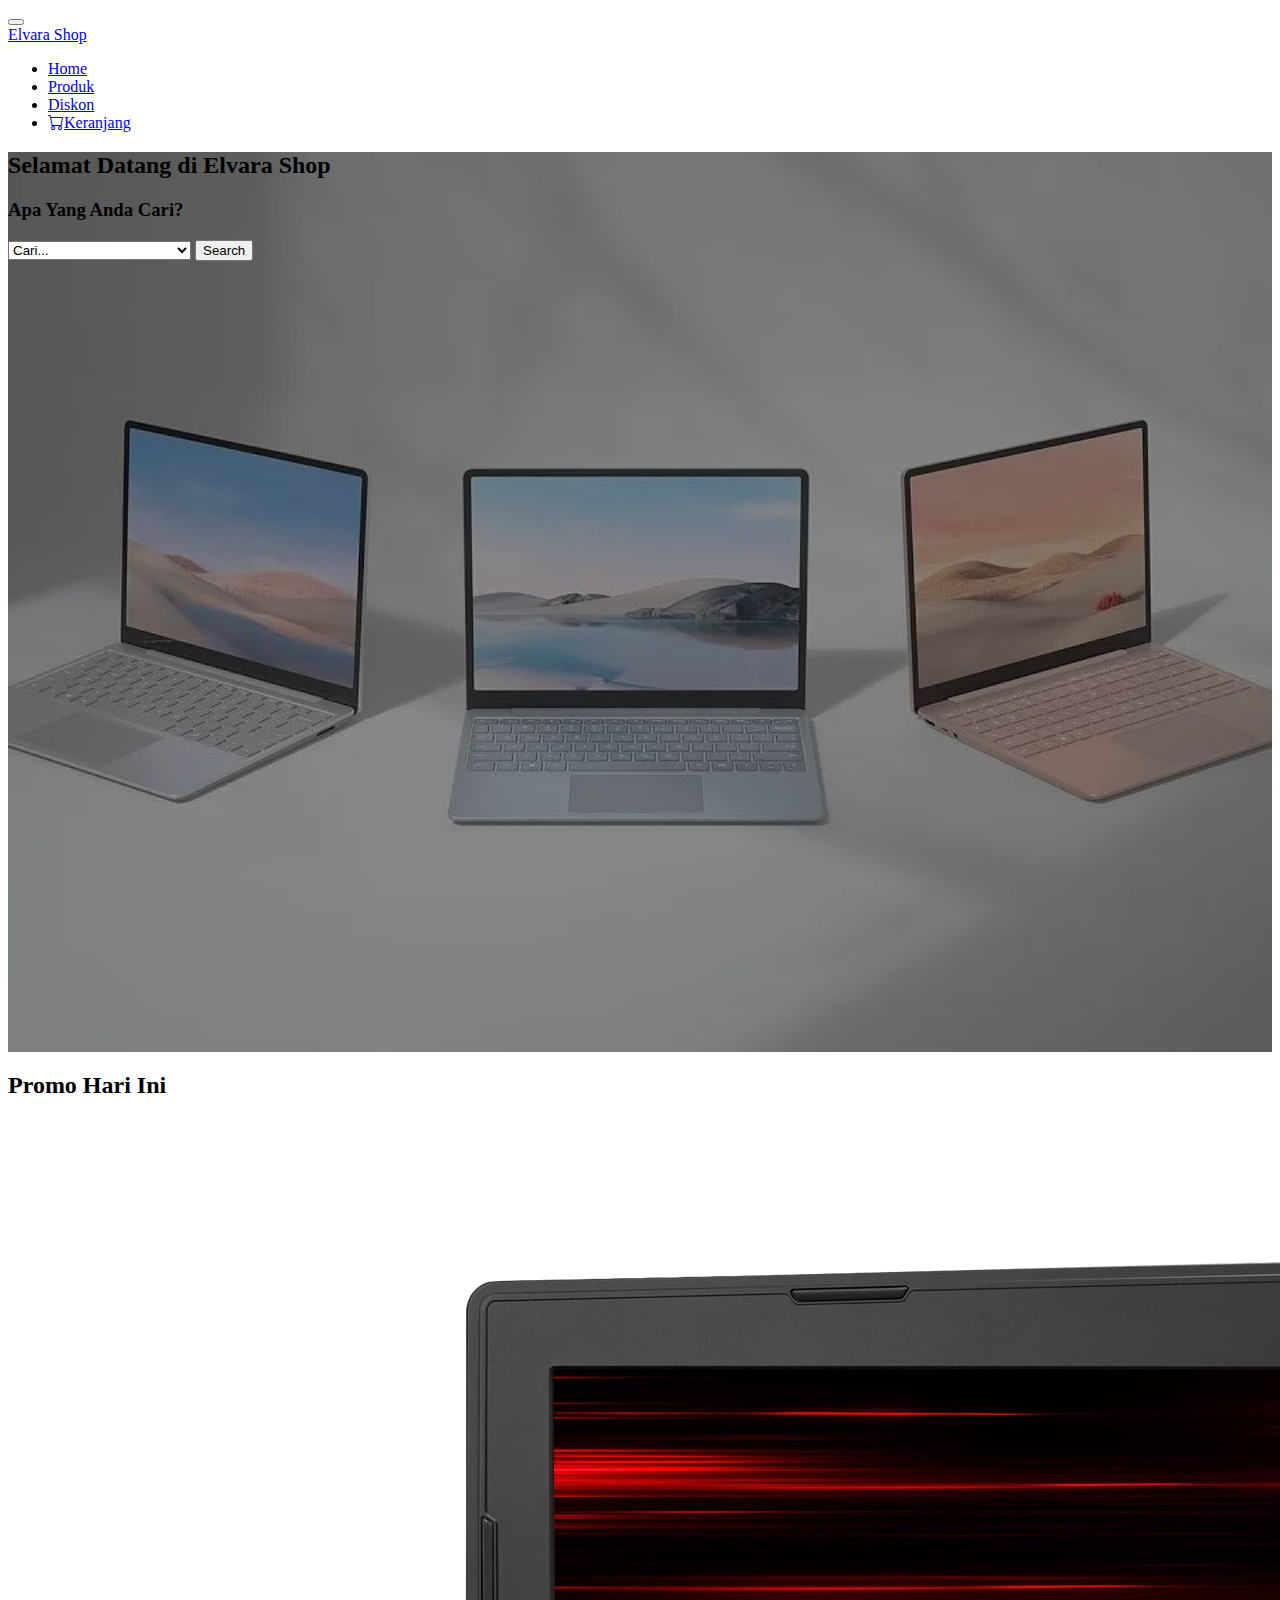
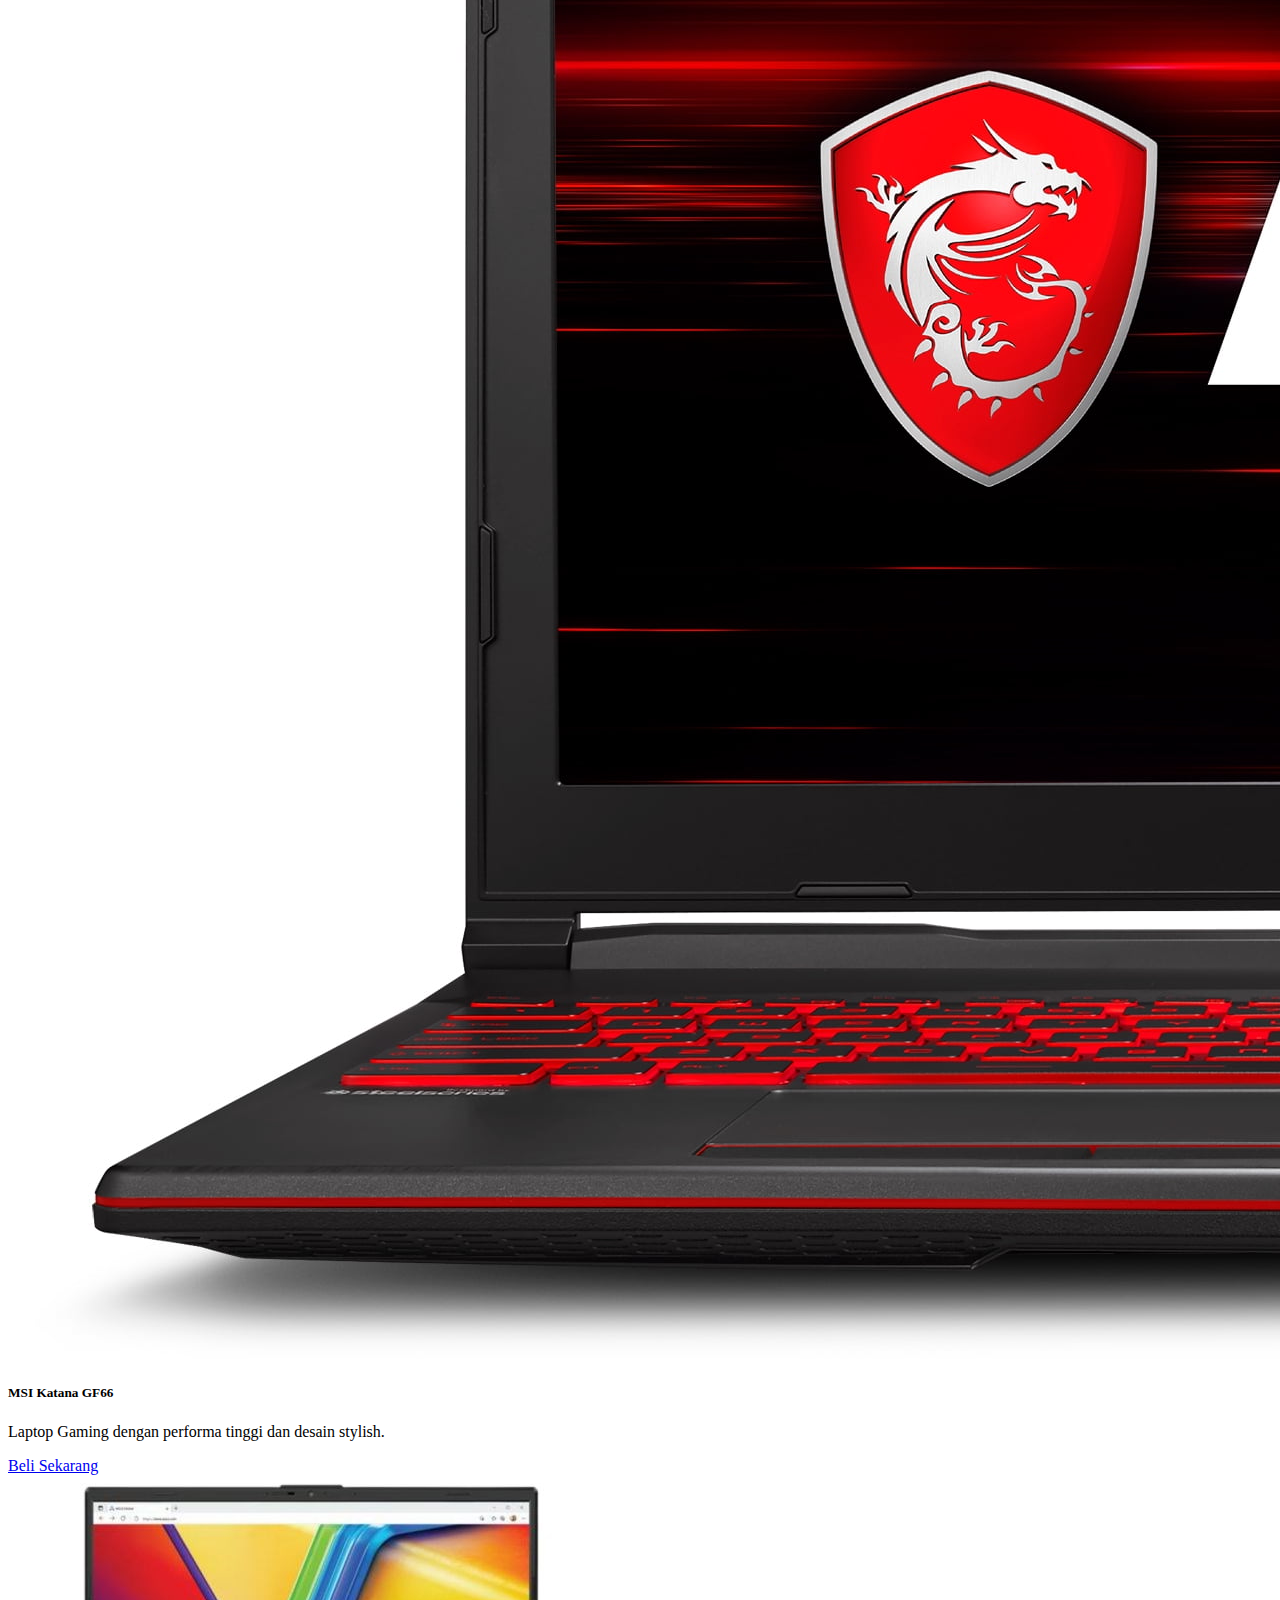
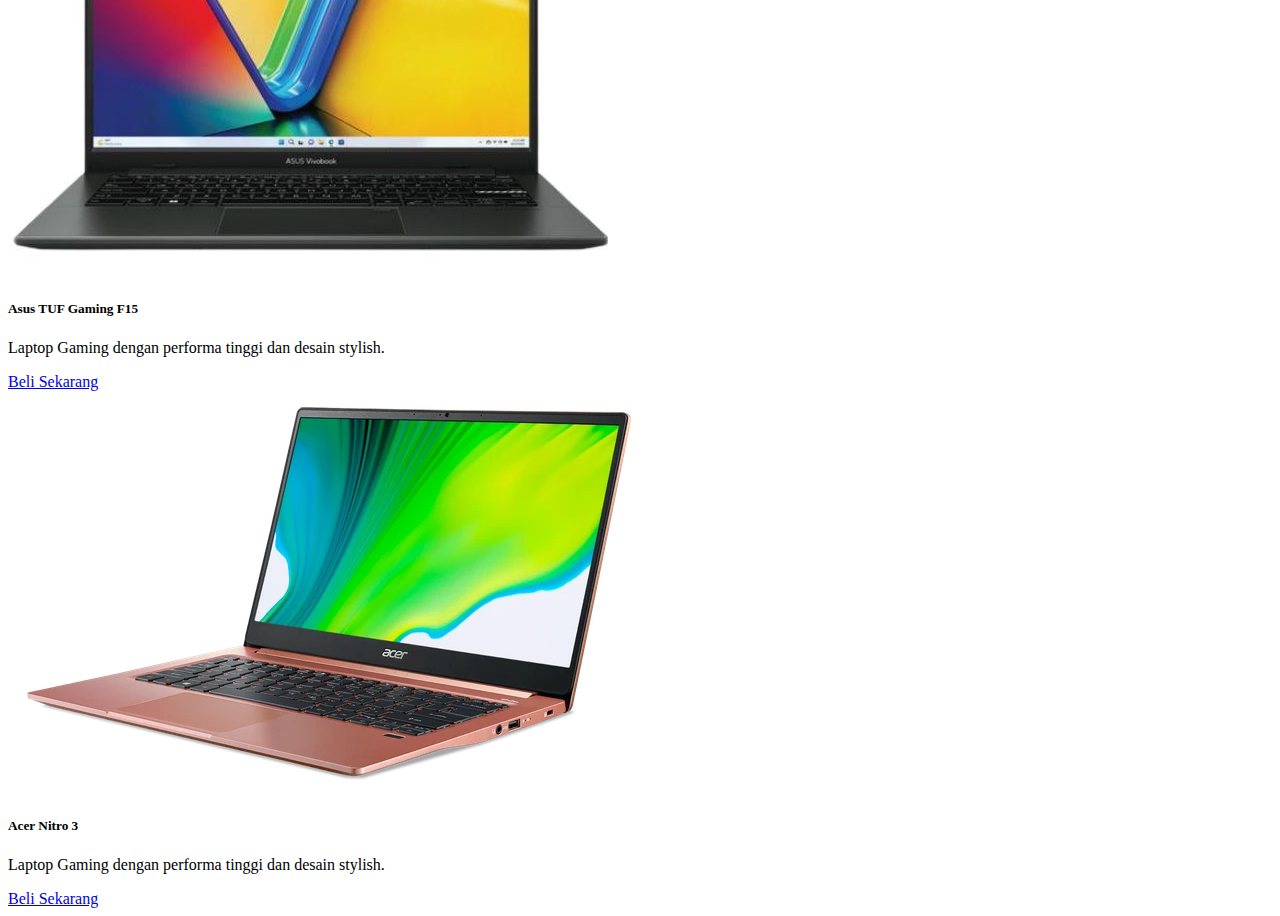
<file: index.html>
<!doctype html>
<html lang="en">
  <head>
    <meta charset="utf-8">
    <meta name="viewport" content="width=device-width, initial-scale=1">
    <title>Bootstrap demo</title>
    <link href="https://cdn.jsdelivr.net/npm/bootstrap@5.3.8/dist/css/bootstrap.min.css" rel="stylesheet" integrity="sha384-sRIl4kxILFvY47J16cr9ZwB07vP4J8+LH7qKQnuqkuIAvNWLzeN8tE5YBujZqJLB" crossorigin="anonymous">
    <link rel="stylesheet" href="https://cdn.jsdelivr.net/npm/bootstrap-icons@1.10.5/font/bootstrap-icons.css">
    <link rel="stylesheet" href="styles.css">
    <link href="https://fonts.googleapis.com/css2?family=Bebas+Neue&display=swap" rel="stylesheet">
  </head>
  <body>
    <nav class="navbar navbar-expand-lg navbar-dark bg-warning">
        <div class="container-fluid">
            <button class="navbar-toggler" type="button" data-bs-toggle="collapse" data-bs-target="#navbarNav" aria-controls="navbarNav" aria-expanded="false" aria-label="Toggle navigation">
            <span class="navbar-toggler-icon"></span>
            </button>
        <div class="collapse navbar-collapse" id="navbarNav">
            <a class="navbar-brand me-auto" href="#">Elvara Shop</a>
            <ul class="navbar-nav">
                <li class="nav-item me-5">
                    <a class="nav-link active" aria-current="page" href="#">Home</a>
                </li>
                <li class="nav-item me-5">
                    <a class="nav-link" href="#">Produk</a>
                </li>
                <li class="nav-item me-5">
                    <a class="nav-link" href="#diskon">Diskon</a>
                </li>
                <li class="nav-item me-5">
                    <a class="nav-link" href="#" tabindex="-1" aria-disabled="true"><i class="bi bi-cart"></i>Keranjang</a>
                </li>
            </ul>
        </div>
    </nav>
    <div class="container-fluid banner d-flex align-items-center">
        <div class="container">
            <h2 class="text-light text-center display-5 mb-1">Selamat Datang di Elvara Shop</h2>
            <h3 class="text-light text-center display-7 mb-5">Apa Yang Anda Cari?</h3>
            <div class="input-group w-50 mx-auto">
            <select class="form-select" id="inputGroupSelect04" aria-label="Example select with button addon">
                <option selected>Cari...</option>
                <option value="1">Laptop Gaming</option>
                <option value="2">Laptop Standar (Notebook)</option>
                <option value="3">Laptop Ultrabook</option>
            </select>
                <button class="btn btn-outline-warning" type="button">Search</button>
            </div>
        </div>
    </div>
    <div class="container-fluid py-5">
        <div class="container">
            <h2 class="text-center text-dark" id="diskon">Promo Hari Ini</h2>
            <div class="row mt-5 justify-content-center">
                <div class="col-md-3 hovered-card">
                    <div class="card">
                        <img src="msi.jpg" class="card-img-top" alt="...">
                        <div class="card-body">
                            <h5 class="card-title">MSI Katana GF66</h5>
                            <p class="card-text">Laptop Gaming dengan performa tinggi dan desain stylish.</p>
                            <a href="#" class="btn btn-warning">Beli Sekarang</a>
                        </div>
                    </div>
                </div>
                <div class="col-md-3 hovered-card">
                    <div class="card">
                        <img src="notenook.jpg" class="card-img-top" alt="...">
                        <div class="card-body">
                            <h5 class="card-title">Asus TUF Gaming F15</h5>
                            <p class="card-text">Laptop Gaming dengan performa tinggi dan desain stylish.</p>
                            <a href="#" class="btn btn-warning">Beli Sekarang</a>
                        </div>
                    </div>
                </div>
                <div class="col-md-3 hovered-card">
                    <div class="card">
                        <img src="ultrabok.webp" class="card-img-top" alt="...">
                        <div class="card-body">
                            <h5 class="card-title">Acer Nitro 3</h5>
                            <p class="card-text">Laptop Gaming dengan performa tinggi dan desain stylish.</p>
                            <a href="#" class="btn btn-warning">Beli Sekarang</a>
                        </div>
                    </div>
                </div>
            </div>
        </div>
    </div>            
<script src="https://cdn.jsdelivr.net/npm/bootstrap@5.3.8/dist/js/bootstrap.bundle.min.js" integrity="sha384-FKyoEForCGlyvwx9Hj09JcYn3nv7wiPVlz7YYwJrWVcXK/BmnVDxM+D2scQbITxI" crossorigin="anonymous"></script>
</body>
</html>
</file>
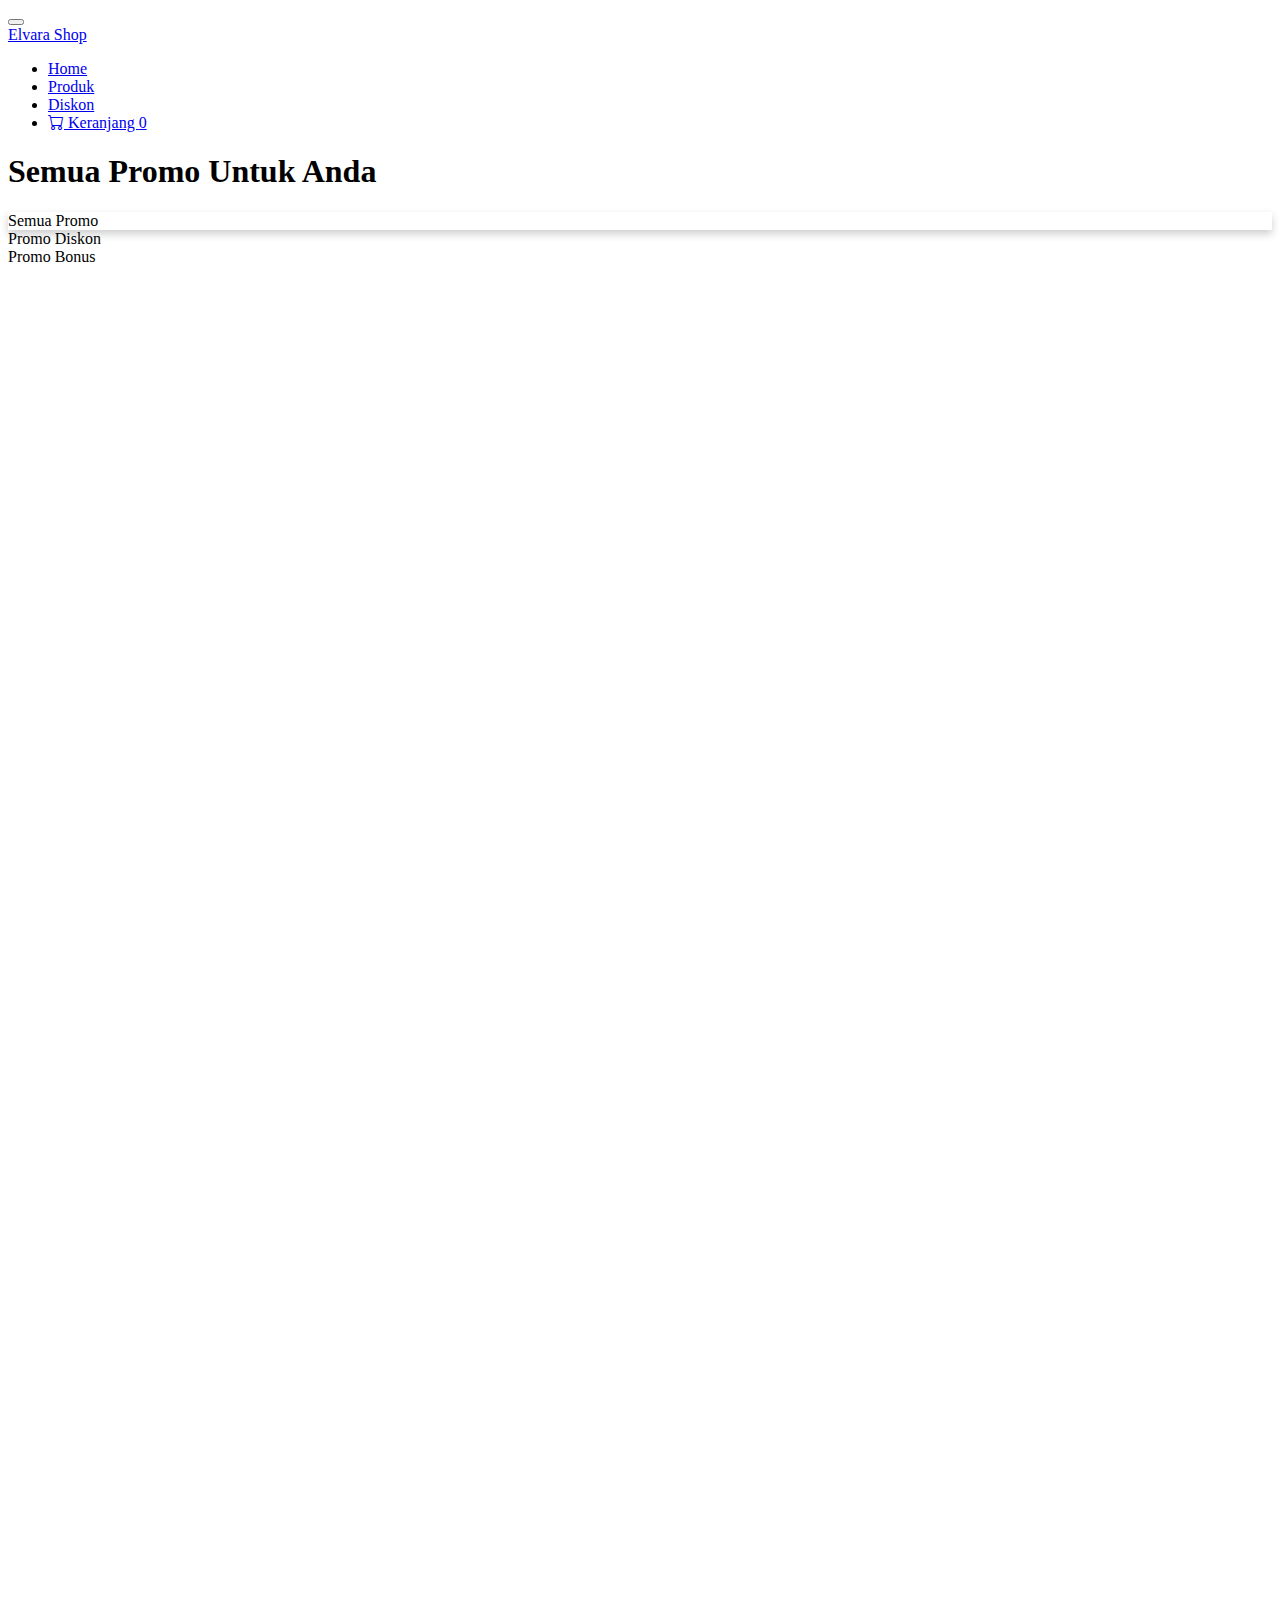
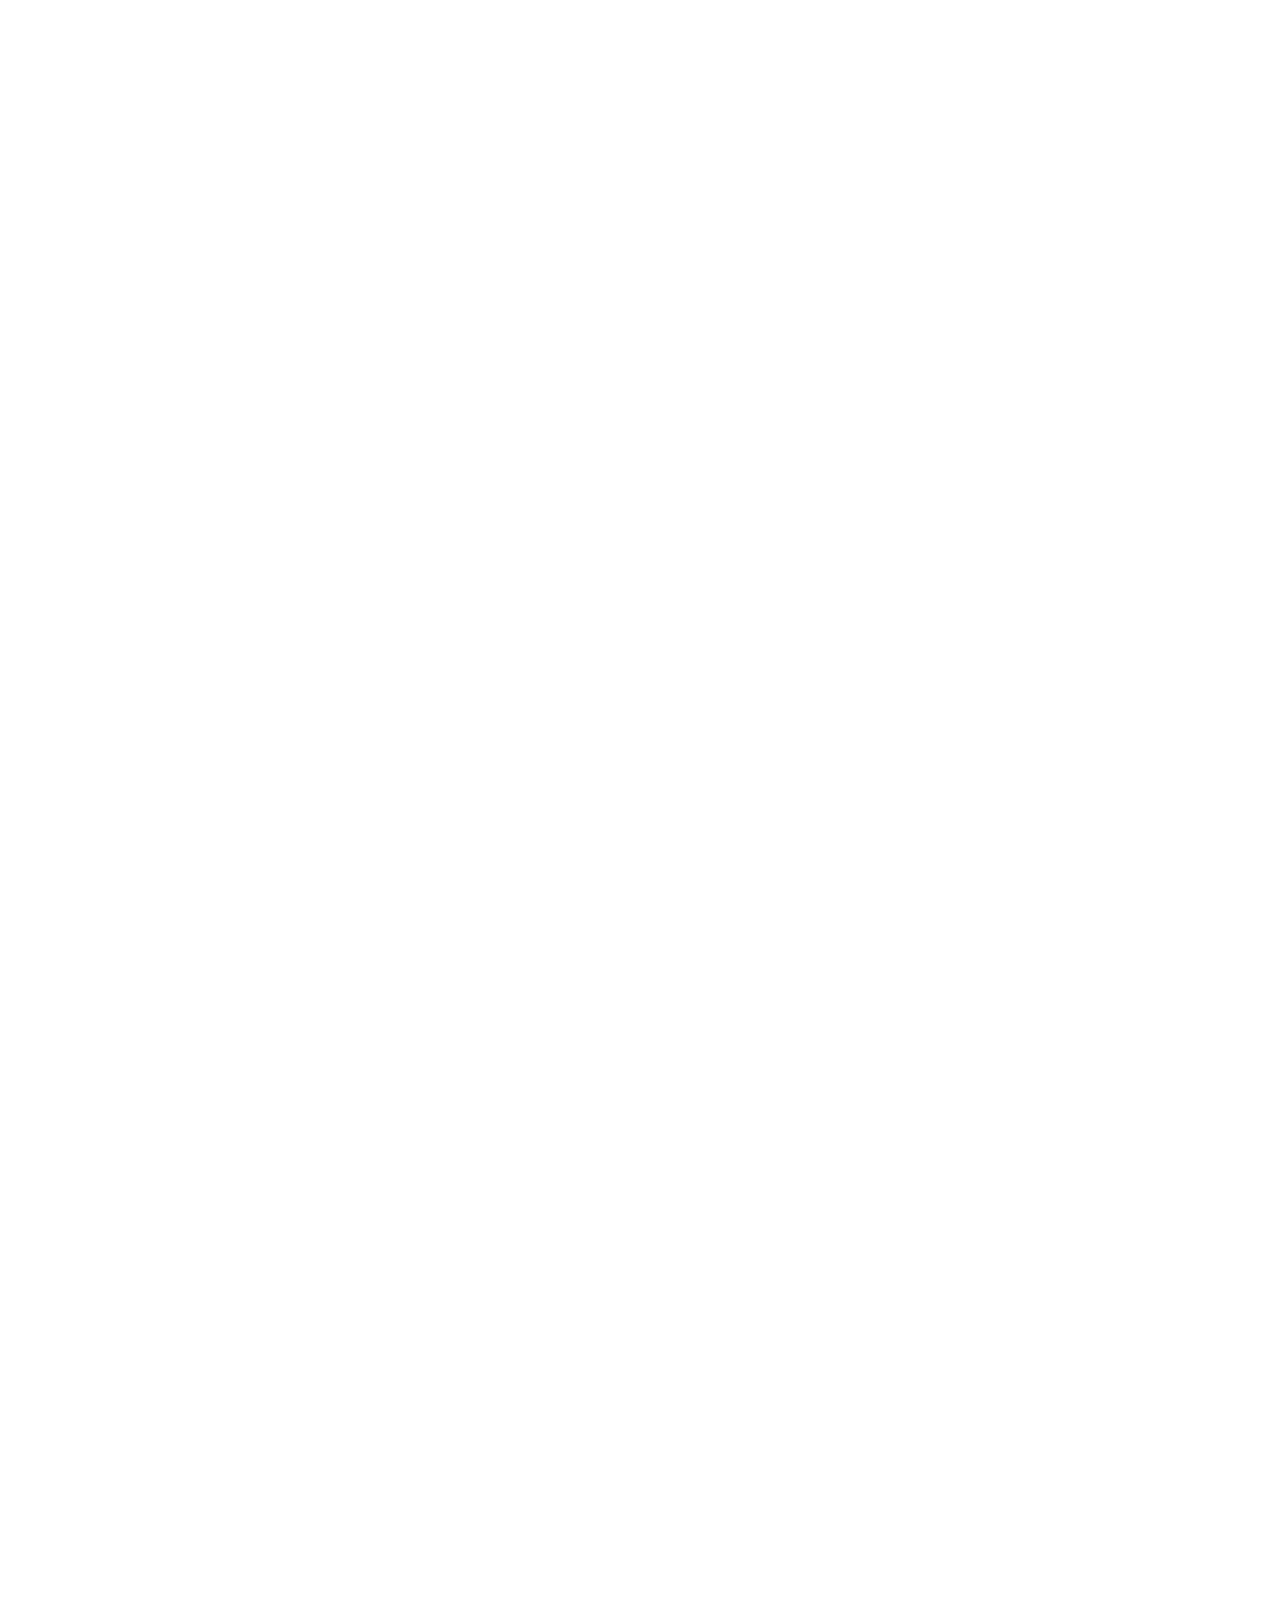
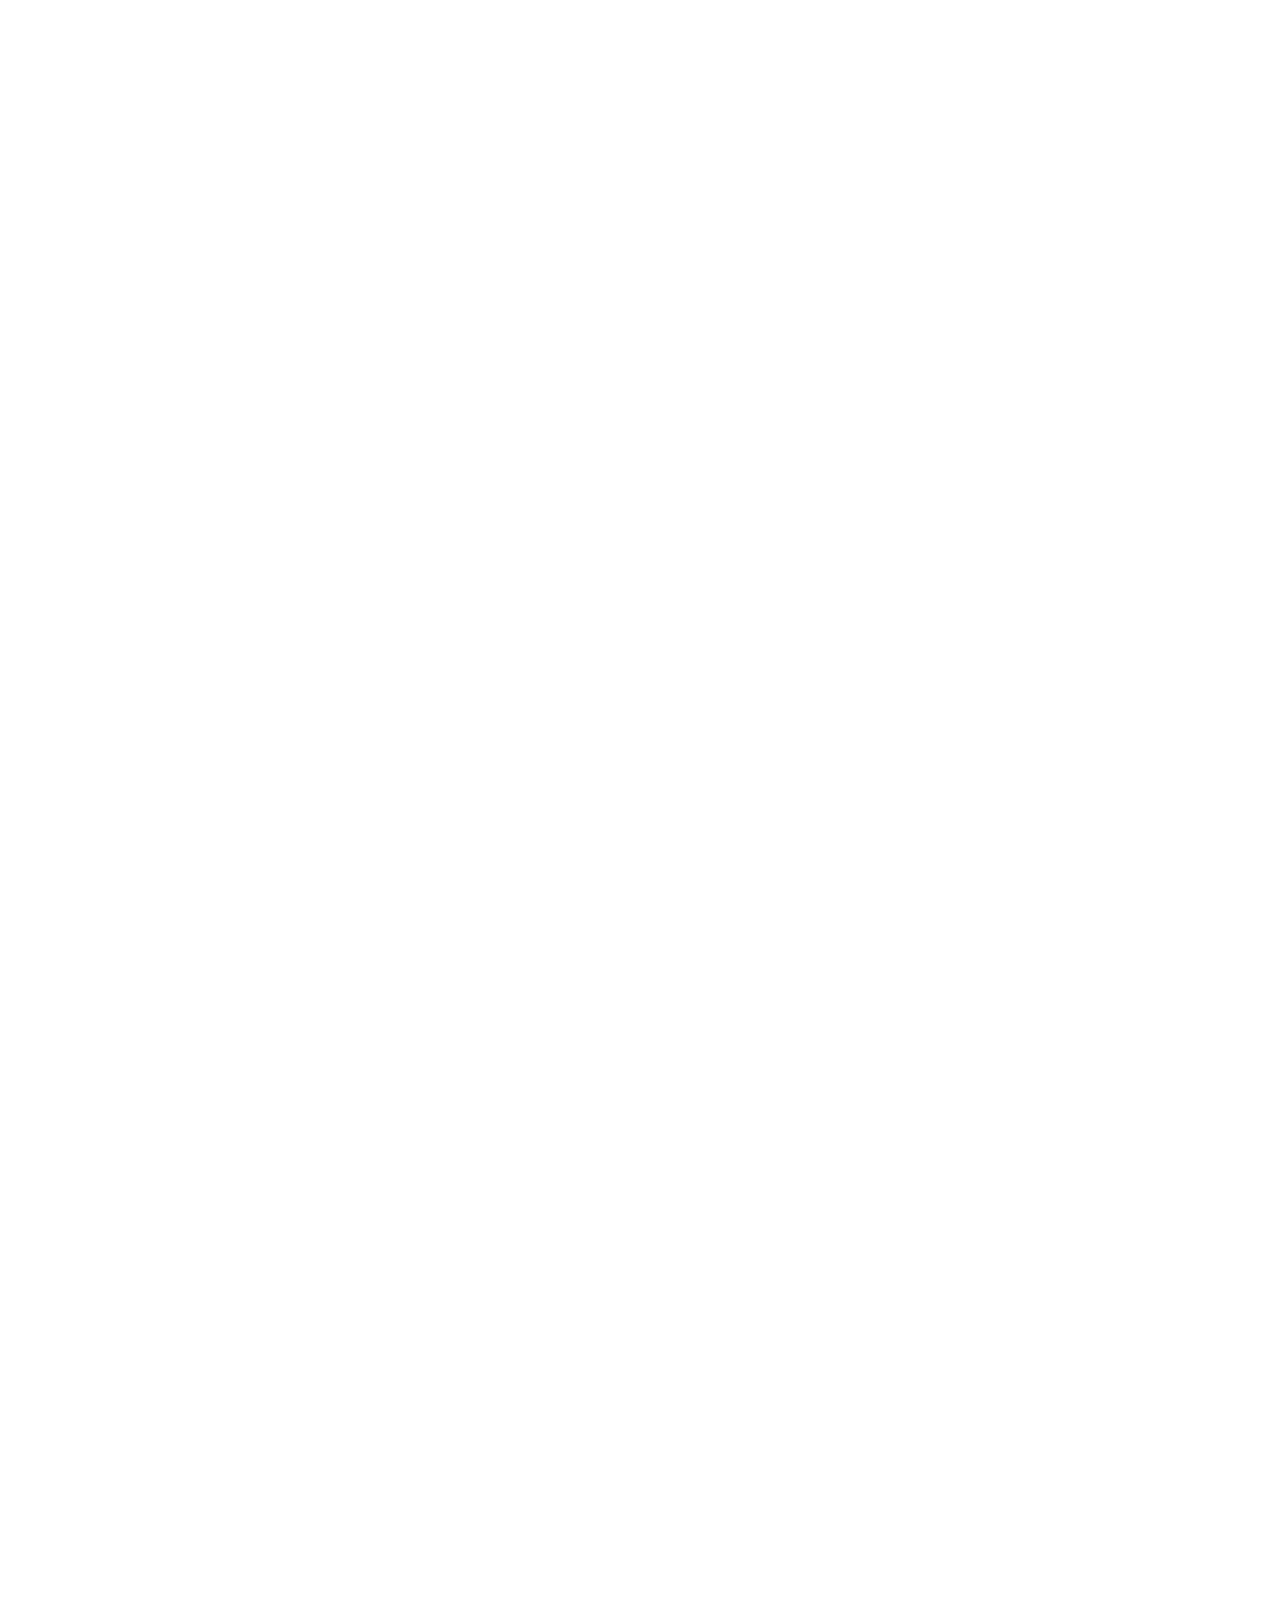
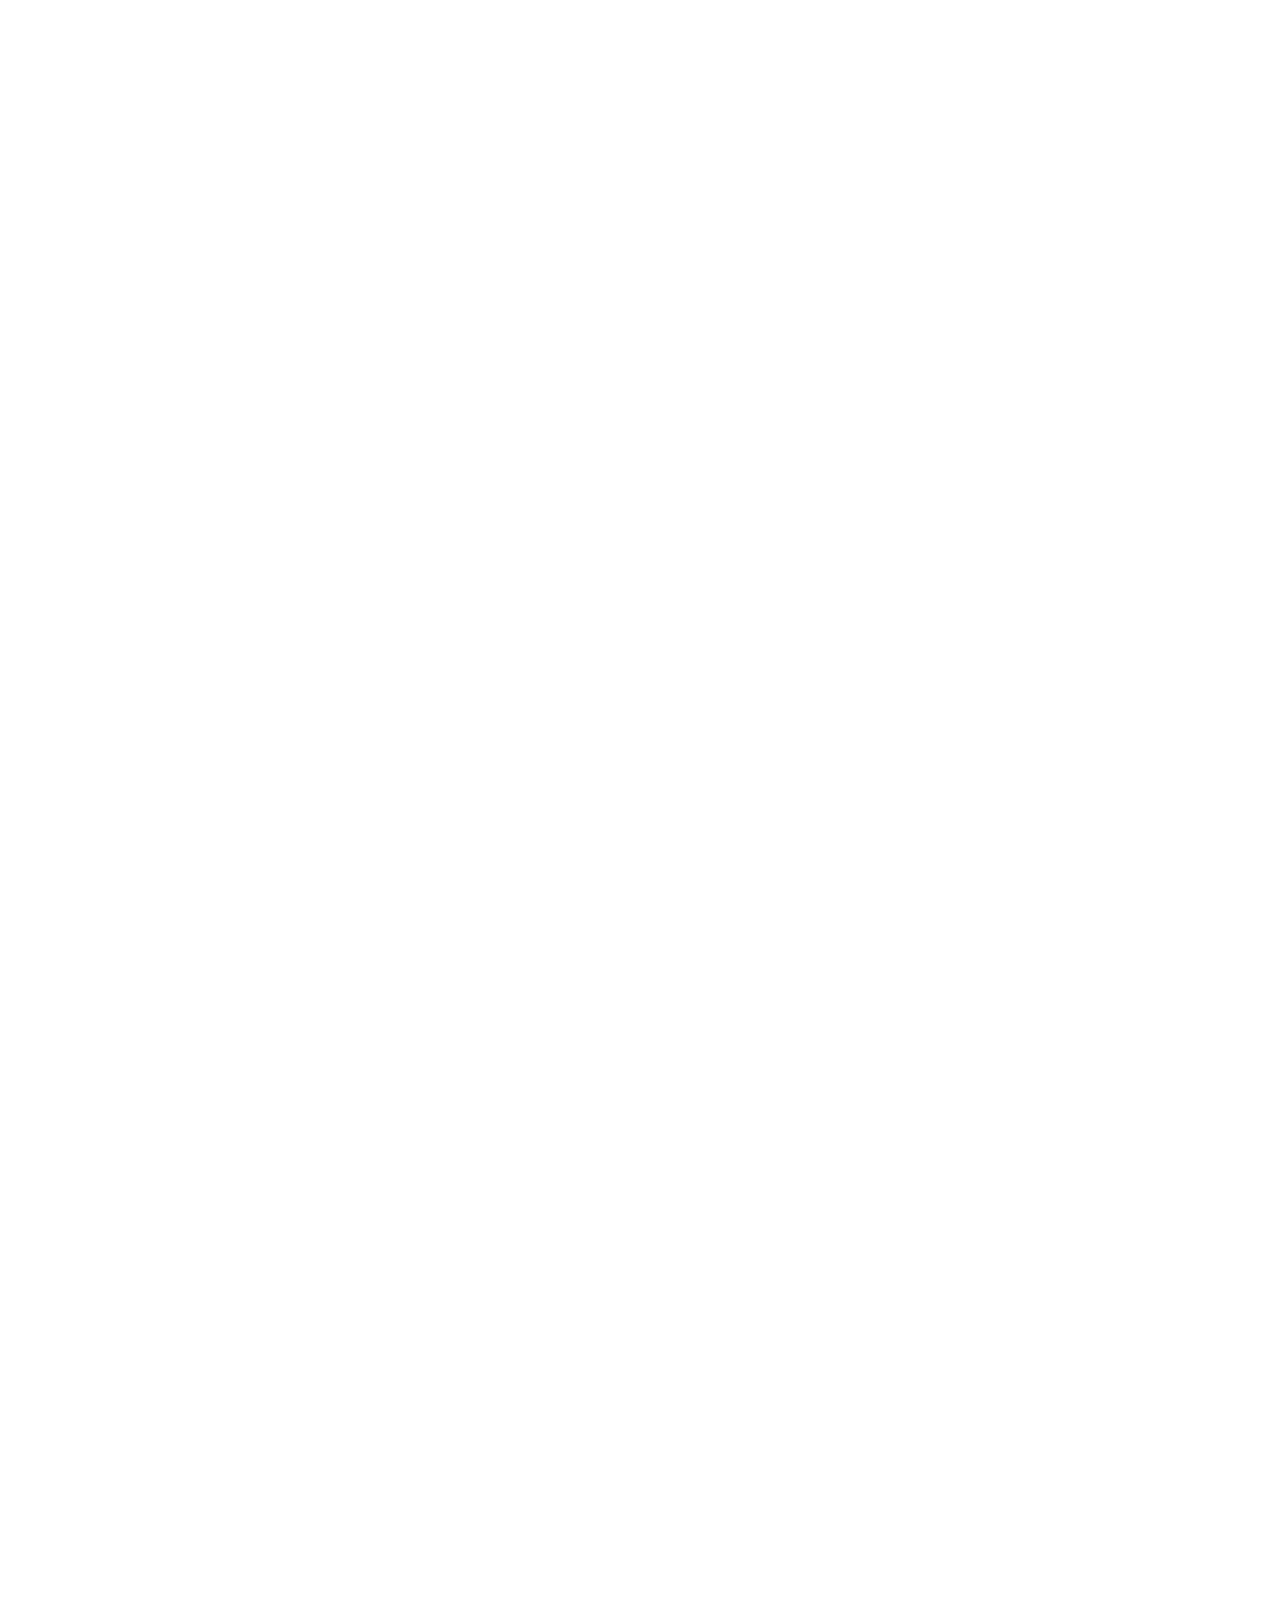
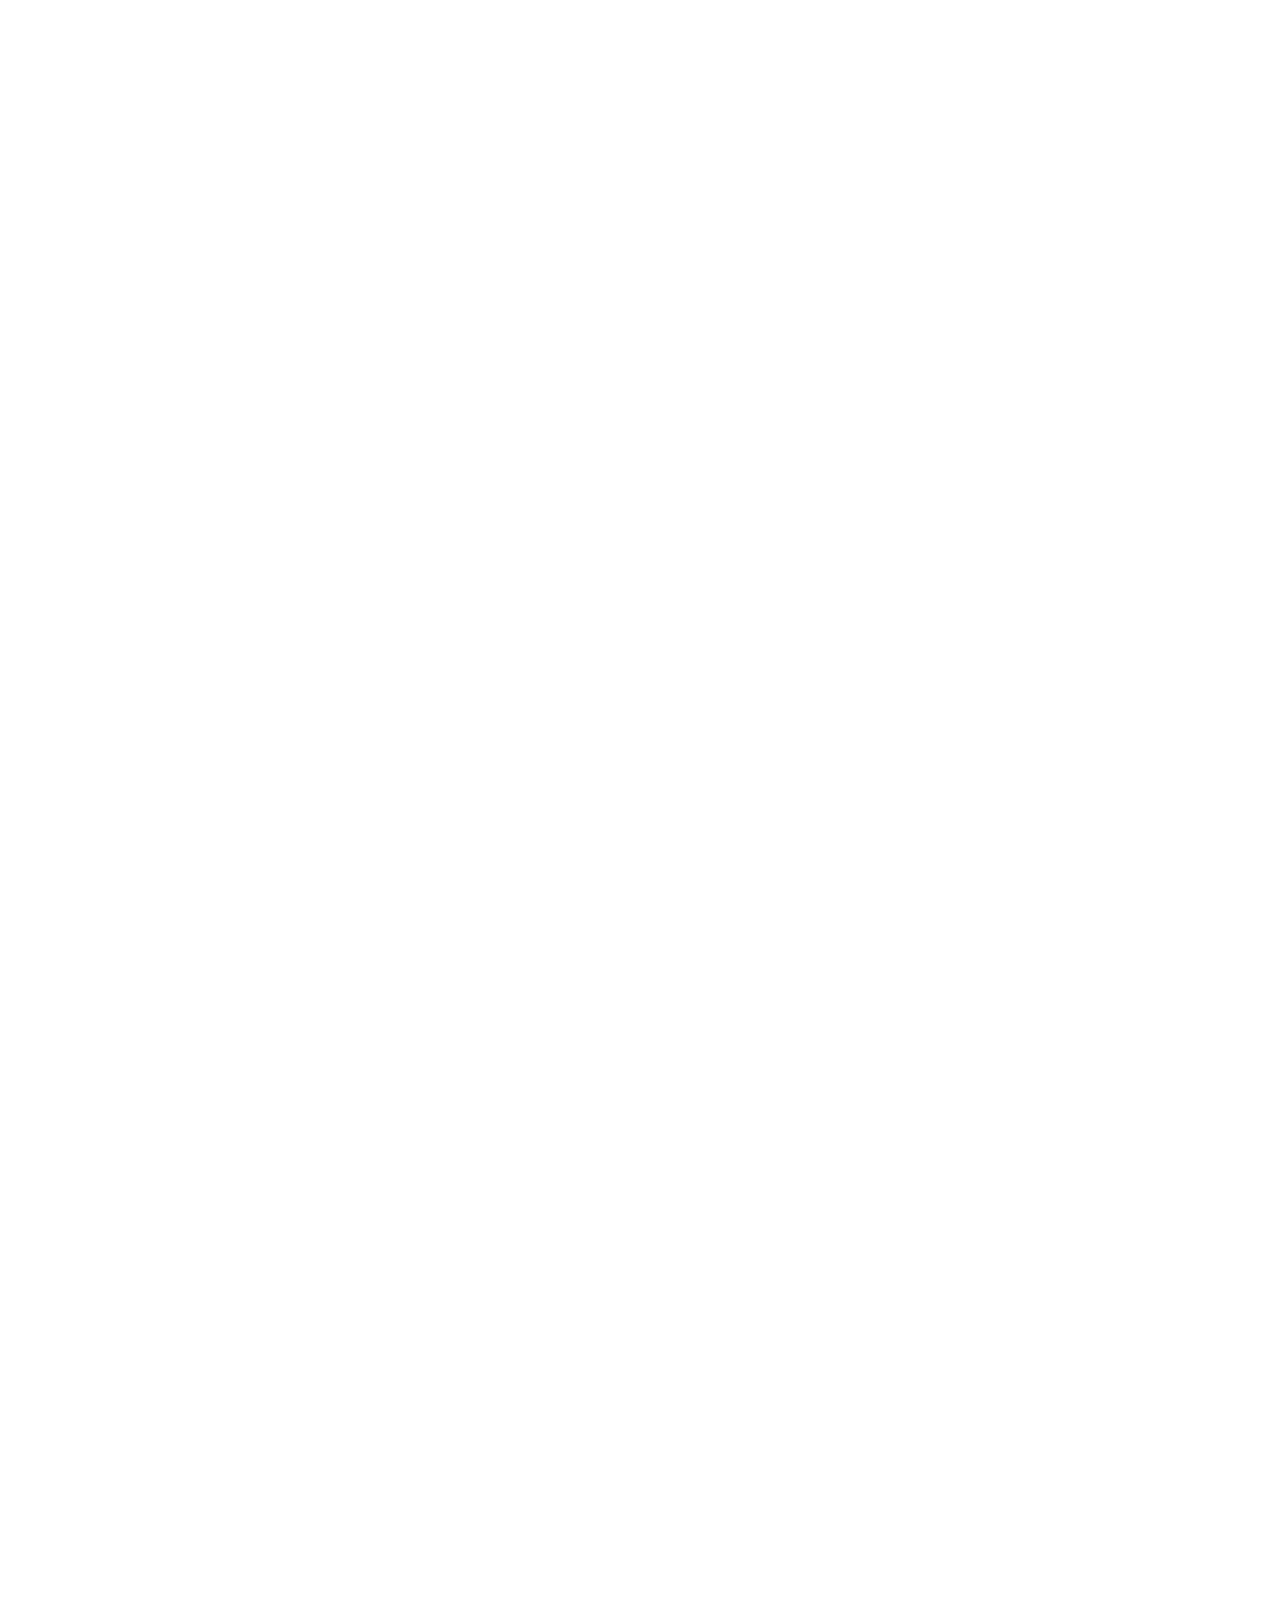
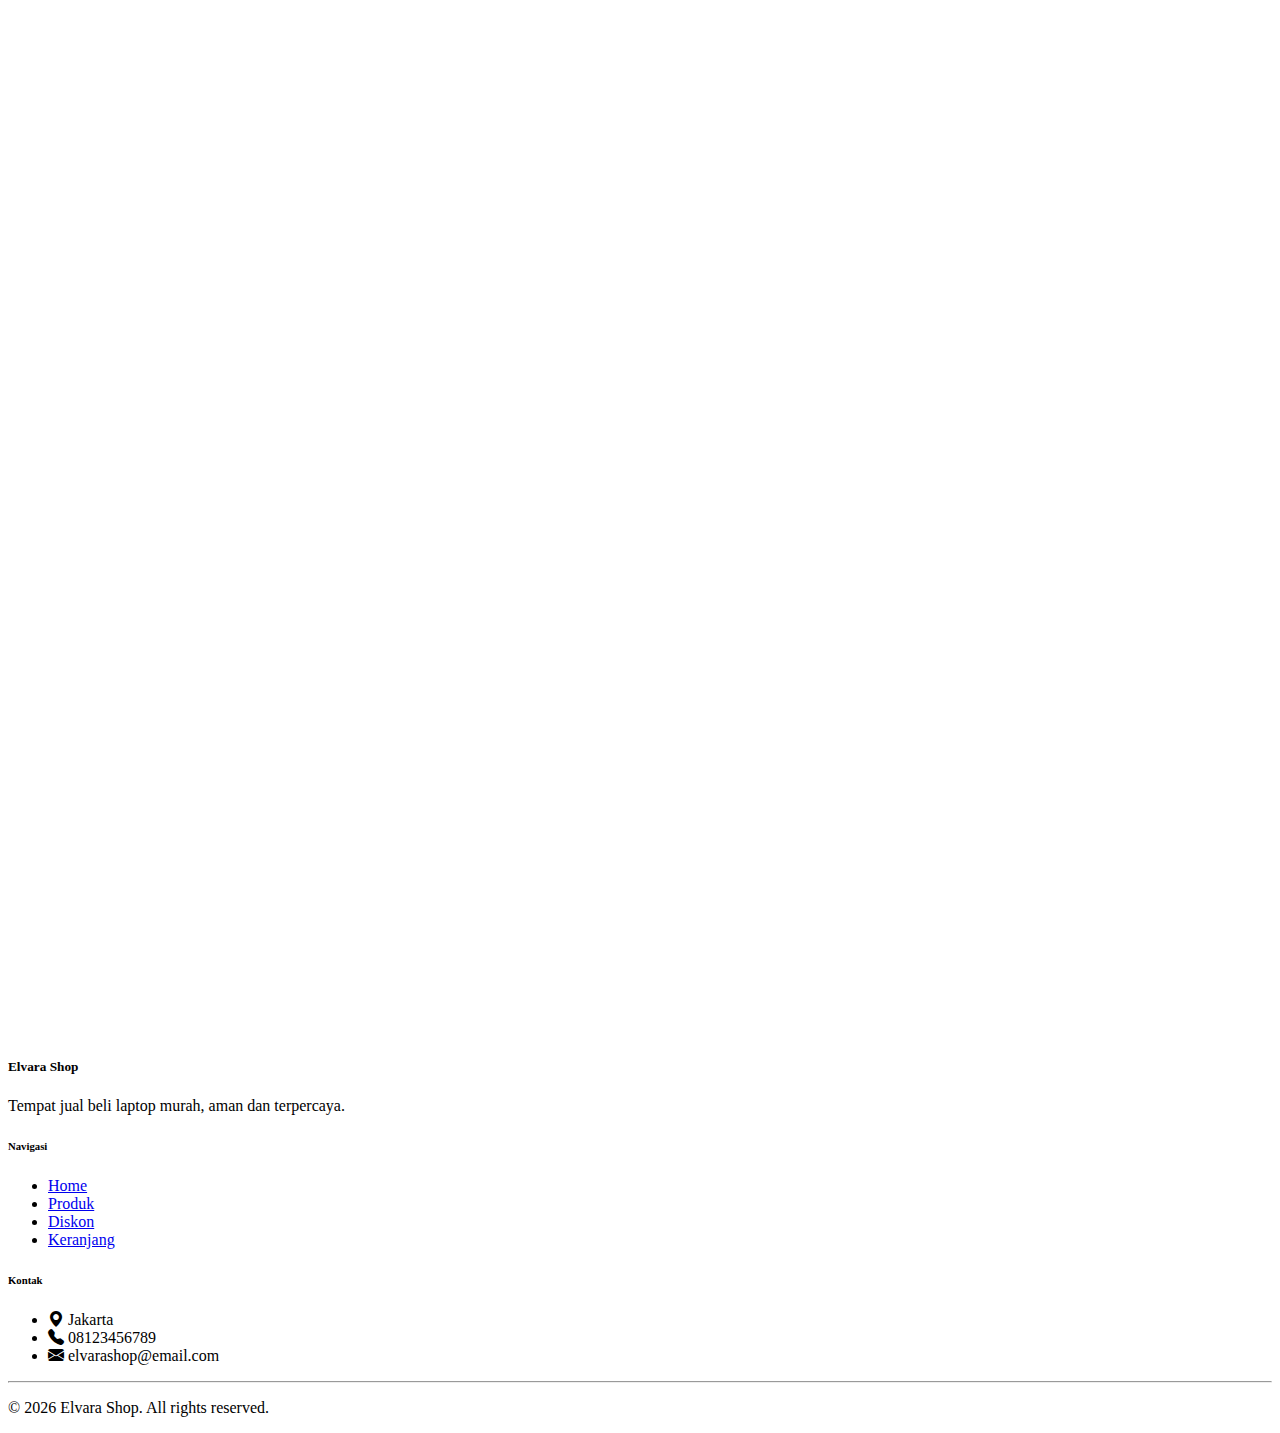
<file: promo.html>
<!doctype html>
<html lang="en">
  <head>
    <meta charset="utf-8">
    <meta name="viewport" content="width=device-width, initial-scale=1">
    <title>Bootstrap demo</title>
    <link href="https://cdn.jsdelivr.net/npm/bootstrap@5.3.8/dist/css/bootstrap.min.css" rel="stylesheet" integrity="sha384-sRIl4kxILFvY47J16cr9ZwB07vP4J8+LH7qKQnuqkuIAvNWLzeN8tE5YBujZqJLB" crossorigin="anonymous">
    <link rel="stylesheet" href="https://cdn.jsdelivr.net/npm/bootstrap-icons@1.10.5/font/bootstrap-icons.css">
    <link rel="stylesheet" href="promo.css">
    <link href="https://fonts.googleapis.com/css2?family=Bebas+Neue&display=swap" rel="stylesheet">
  </head>
  <body>
    <nav class="navbar navbar-expand-lg navbar-dark bg-warning fixed-top">
        <div class="container-fluid">
            <button class="navbar-toggler" type="button" data-bs-toggle="collapse" data-bs-target="#navbarNav" aria-controls="navbarNav" aria-expanded="false" aria-label="Toggle navigation">
            <span class="navbar-toggler-icon"></span>
            </button>
        <div class="collapse navbar-collapse" id="navbarNav">
            <a class="navbar-brand me-auto" href="index.html">Elvara Shop</a>
            <ul class="navbar-nav">
                <li class="nav-item me-5">
                    <a class="nav-link active" aria-current="page" href="index.html">Home</a>
                </li>
                <li class="nav-item me-5">
                    <a class="nav-link" href="produk.html">Produk</a>
                </li>
                <li class="nav-item me-5">
                    <a class="nav-link active" href="#">Diskon</a>
                </li>
                <li class="nav-item me-5">
                    <a class="nav-link" href="keranjang.html">
                        <i class="bi bi-cart"></i> Keranjang
                        <span id="cartBadge" class="badge rounded-pill bg-danger d-none">0</span>
                    </a>
                </li>
            </ul>
        </div>
    </nav>

    <div class="container-fluid banner d-flex align-items-center">
        <div class="container">
            <h1 class="text-light text-center display-5 mb-1">Semua Promo Untuk Anda</h1>
        </div>
    </div>

    <div class="container-fluid py-5">
        <div class="container">
            <div class="row justify-content-center mb-4">
                <div class="col-sm-4 col-md-3 col-lg-2 mb-2">
                    <div class="btn btn-outline-warning w-100 fs-5 filter-btn active" data-target="semuaPromo">Semua Promo</div>
                </div>
                <div class="col-sm-4 col-md-3 col-lg-2 mb-2">
                    <div class="btn btn-outline-warning w-100 fs-5 filter-btn" data-target="promoDiskon">Promo Diskon</div>
                </div>
                <div class="col-sm-4 col-md-3 col-lg-2 mb-2">
                    <div class="btn btn-outline-warning w-100 fs-5 filter-btn" data-target="promoBonus">Promo Bonus</div>
                </div>
            </div>
        </div>
    </div>

    <div id="semuaPromo" class="promo-section">
        <div class="row justify-content-center ">
            <div class="col-sm-6 col-lg-3 hovered-card mb-3">
                <div class="card">
                    <a href="image/acernitro.webp" data-lightbox="promo" data-title="Acer Nitro 5">
                        <img src="image/acernitro.webp" alt="Acer Nitro 5" class="card-img-top">
                    </a>
                    <div class="card-body">
                        <h5 class="card-title">Acer Nitro 5</h5>
                        <p class="card-text">Laptop gaming dengan performa tinggi.</p>
                    </div>
                </div>
            </div>
            <div class="col-sm-6 col-lg-3 hovered-card mb-3">
                <div class="card">
                    <a href="image/acernitro.webp" data-lightbox="promo" data-title="Acer Nitro 5">
                        <img src="image/acernitro.webp" alt="Acer Nitro 5" class="card-img-top">
                    </a>
                    <div class="card-body">
                        <h5 class="card-title">Acer Nitro 5</h5>
                        <p class="card-text">Laptop gaming dengan performa tinggi.</p>
                    </div>
                </div>
            </div>
            <div class="col-sm-6 col-lg-3 hovered-card mb-3">
                <div class="card">
                    <a href="image/acernitro.webp" data-lightbox="promo" data-title="Acer Nitro 5">
                        <img src="image/acernitro.webp" alt="Acer Nitro 5" class="card-img-top">
                    </a>
                    <div class="card-body">
                        <h5 class="card-title">Acer Nitro 5</h5>
                        <p class="card-text">Laptop gaming dengan performa tinggi.</p>
                    </div>
                </div>
            </div>
            <div class="col-sm-6 col-lg-3 hovered-card mb-3">
                <div class="card">
                    <a href="image/acernitro.webp" data-lightbox="promo" data-title="Acer Nitro 5">
                        <img src="image/acernitro.webp" alt="Acer Nitro 5" class="card-img-top">
                    </a>
                    <div class="card-body">
                        <h5 class="card-title">Acer Nitro 5</h5>
                        <p class="card-text">Laptop gaming dengan performa tinggi.</p>
                    </div>
                </div>
            </div>
            <div class="col-sm-6 col-lg-3 hovered-card mb-3">
                <div class="card">
                    <a href="image/acernitro.webp" data-lightbox="promo" data-title="Acer Nitro 5">
                        <img src="image/acernitro.webp" alt="Acer Nitro 5" class="card-img-top">
                    </a>
                    <div class="card-body">
                        <h5 class="card-title">Acer Nitro 5</h5>
                        <p class="card-text">Laptop gaming dengan performa tinggi.</p>
                    </div>
                </div>
            </div>
            <div class="col-sm-6 col-lg-3 hovered-card mb-3">
                <div class="card">
                    <a href="image/acernitro.webp" data-lightbox="promo" data-title="Acer Nitro 5">
                        <img src="image/acernitro.webp" alt="Acer Nitro 5" class="card-img-top">
                    </a>
                    <div class="card-body">
                        <h5 class="card-title">Acer Nitro 5</h5>
                        <p class="card-text">Laptop gaming dengan performa tinggi.</p>
                    </div>
                </div>
            </div>
            <div class="col-sm-6 col-lg-3 hovered-card mb-3">
                <div class="card">
                    <a href="image/acernitro.webp" data-lightbox="promo" data-title="Acer Nitro 5">
                        <img src="image/acernitro.webp" alt="Acer Nitro 5" class="card-img-top">
                    </a>
                    <div class="card-body">
                        <h5 class="card-title">Acer Nitro 5</h5>
                        <p class="card-text">Laptop gaming dengan performa tinggi.</p>
                    </div>
                </div>
            </div>
            <div class="col-sm-6 col-lg-3 hovered-card mb-3">
                <div class="card">
                    <a href="image/acernitro.webp" data-lightbox="promo" data-title="Acer Nitro 5">
                        <img src="image/acernitro.webp" alt="Acer Nitro 5" class="card-img-top">
                    </a>
                    <div class="card-body">
                        <h5 class="card-title">Acer Nitro 5</h5>
                        <p class="card-text">Laptop gaming dengan performa tinggi.</p>
                    </div>
                </div>
            </div>
        </div>
    </div>

    <div id="promoDiskon" class="promo-section" style="display: none;">
        <div class="row justify-content-center ">
            <div class="col-sm-6 col-lg-3 hovered-card mb-3">
                <div class="card">
                    <a href="image/acernitro.webp" data-lightbox="promo" data-title="Acer Nitro 5">
                        <img src="image/acernitro.webp" alt="Acer Nitro 5" class="card-img-top">
                    </a>
                    <div class="card-body">
                        <h5 class="card-title">Acer Nitro 5</h5>
                        <p class="card-text">Laptop gaming dengan performa tinggi.</p>
                    </div>
                </div>
            </div>
            <div class="col-sm-6 col-lg-3 hovered-card mb-3">
                <div class="card">
                    <a href="image/acernitro.webp" data-lightbox="promo" data-title="Acer Nitro 5">
                        <img src="image/acernitro.webp" alt="Acer Nitro 5" class="card-img-top">
                    </a>
                    <div class="card-body">
                        <h5 class="card-title">Acer Nitro 5</h5>
                        <p class="card-text">Laptop gaming dengan performa tinggi.</p>
                    </div>
                </div>
            </div>
            <div class="col-sm-6 col-lg-3 hovered-card mb-3">
                <div class="card">
                    <a href="image/acernitro.webp" data-lightbox="promo" data-title="Acer Nitro 5">
                        <img src="image/acernitro.webp" alt="Acer Nitro 5" class="card-img-top">
                    </a>
                    <div class="card-body">
                        <h5 class="card-title">Acer Nitro 5</h5>
                        <p class="card-text">Laptop gaming dengan performa tinggi.</p>
                    </div>
                </div>
            </div>
            <div class="col-sm-6 col-lg-3 hovered-card mb-3">
                <div class="card">
                    <a href="image/acernitro.webp" data-lightbox="promo" data-title="Acer Nitro 5">
                        <img src="image/acernitro.webp" alt="Acer Nitro 5" class="card-img-top">
                    </a>
                    <div class="card-body">
                        <h5 class="card-title">Acer Nitro 5</h5>
                        <p class="card-text">Laptop gaming dengan performa tinggi.</p>
                    </div>
                </div>
            </div>
        </div>
    </div>

    <div id="promoBonus" class="promo-section" style="display: none;">
        <div class="row justify-content-center ">
            <div class="col-sm-6 col-lg-3 hovered-card mb-3">
                <div class="card">
                    <a href="image/acernitro.webp" data-lightbox="promo" data-title="Acer Nitro 5">
                        <img src="image/acernitro.webp" alt="Acer Nitro 5" class="card-img-top">
                    </a>
                    <div class="card-body">
                        <h5 class="card-title">Acer Nitro 5</h5>
                        <p class="card-text">Laptop gaming dengan performa tinggi.</p>
                    </div>
                </div>
            </div>
            <div class="col-sm-6 col-lg-3 hovered-card mb-3">
                <div class="card">
                    <a href="image/acernitro.webp" data-lightbox="promo" data-title="Acer Nitro 5">
                        <img src="image/acernitro.webp" alt="Acer Nitro 5" class="card-img-top">
                    </a>
                    <div class="card-body">
                        <h5 class="card-title">Acer Nitro 5</h5>
                        <p class="card-text">Laptop gaming dengan performa tinggi.</p>
                    </div>
                </div>
            </div>
            <div class="col-sm-6 col-lg-3 hovered-card mb-3">
                <div class="card">
                    <a href="image/acernitro.webp" data-lightbox="promo" data-title="Acer Nitro 5">
                        <img src="image/acernitro.webp" alt="Acer Nitro 5" class="card-img-top">
                    </a>
                    <div class="card-body">
                        <h5 class="card-title">Acer Nitro 5</h5>
                        <p class="card-text">Laptop gaming dengan performa tinggi.</p>
                    </div>
                </div>
            </div>
            <div class="col-sm-6 col-lg-3 hovered-card mb-3">
                <div class="card">
                    <a href="image/acernitro.webp" data-lightbox="promo" data-title="Acer Nitro 5">
                        <img src="image/acernitro.webp" alt="Acer Nitro 5" class="card-img-top">
                    </a>
                    <div class="card-body">
                        <h5 class="card-title">Acer Nitro 5</h5>
                        <p class="card-text">Laptop gaming dengan performa tinggi.</p>
                    </div>
                </div>
            </div>
        </div>
    </div>
               
    <footer class="bg-dark text-light py-4">
        <div class="container">
            <div class="row text-center text-md-start mb-3">
                <div class="col-md-4 mb-3 mb-md-0">
                    <h5 class="fw-bold">Elvara Shop</h5>
                    <p class="text-white-50 small">
                        Tempat jual beli laptop murah, aman dan terpercaya.
                    </p>
                </div>
                <div class="col-md-4 mb-3 mb-md-0">
                    <h6 class="fw-bold mb-3">Navigasi</h6>
                    <ul class="list-unstyled">
                        <li><a href="#" class="text-white-50 small text-decoration-none">Home</a></li>
                        <li><a href="#" class="text-white-50 small text-decoration-none">Produk</a></li>
                        <li><a href="#" class="text-white-50 small text-decoration-none">Diskon</a></li>
                        <li><a href="keranjang.html" class="text-white-50 small text-decoration-none">Keranjang</a></li>
                    </ul>
                </div>
                <div class="col-md-4">
                    <h6 class="fw-bold mb-3">Kontak</h6>
                    <ul class="list-unstyled text-white-50 small">
                        <li><i class="bi bi-geo-alt-fill"></i> Jakarta</li>
                        <li><i class="bi bi-telephone-fill"></i> 08123456789</li>
                        <li><i class="bi bi-envelope-fill"></i> elvarashop@email.com</li>
                    </ul>
                </div>
            </div>
            <hr class="border-secondary">
            <p class="text-center text-white-50 small mb-0">
                &copy; 2026 Elvara Shop. All rights reserved.
            </p>
        </div>
    </footer>
<script src="https://cdn.jsdelivr.net/npm/bootstrap@5.3.8/dist/js/bootstrap.bundle.min.js" integrity="sha384-FKyoEForCGlyvwx9Hj09JcYn3nv7wiPVlz7YYwJrWVcXK/BmnVDxM+D2scQbITxI" crossorigin="anonymous"></script>
<script>
    const filterBtns = document.querySelectorAll('.filter-btn');
    const sections = ["semuaPromo", "promoDiskon", "promoBonus"];

    filterBtns.forEach(function(btn) {
        btn.addEventListener("click", function() {
            var target = this.getAttribute("data-target");

            filterBtns.forEach(function(b) {
                b.classList.remove("active");
            });
            btn.classList.add("active");

            sections.forEach(function(id) {
                var el = document.getElementById(id);
                if (id === target) {
                    el.style.display = "block";

                    el.classList.remove("promo-section");
                    void el.offsetWidth;
                    el.classList.add("promo-section");
                } else {
                    el.style.display = "none";
                }
            });
        });
    });
</script>
</body>
</html>
</file>
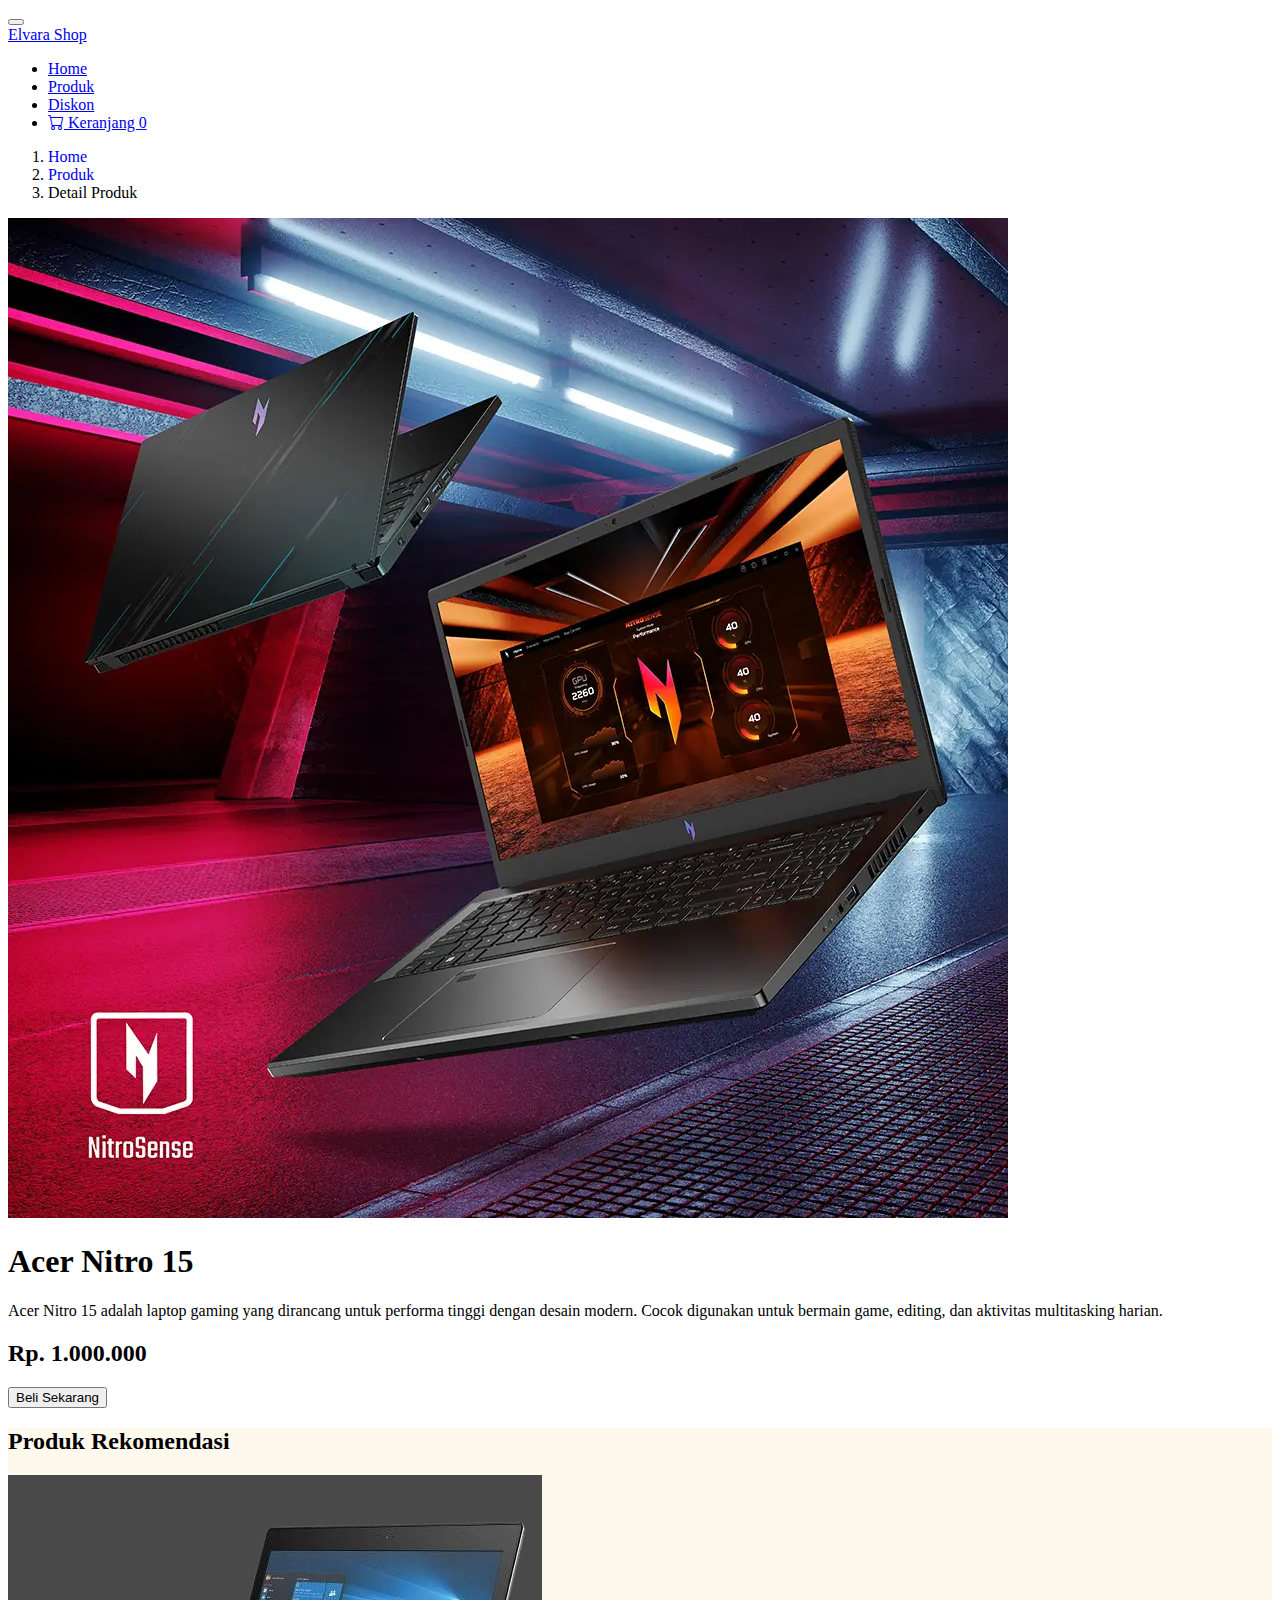
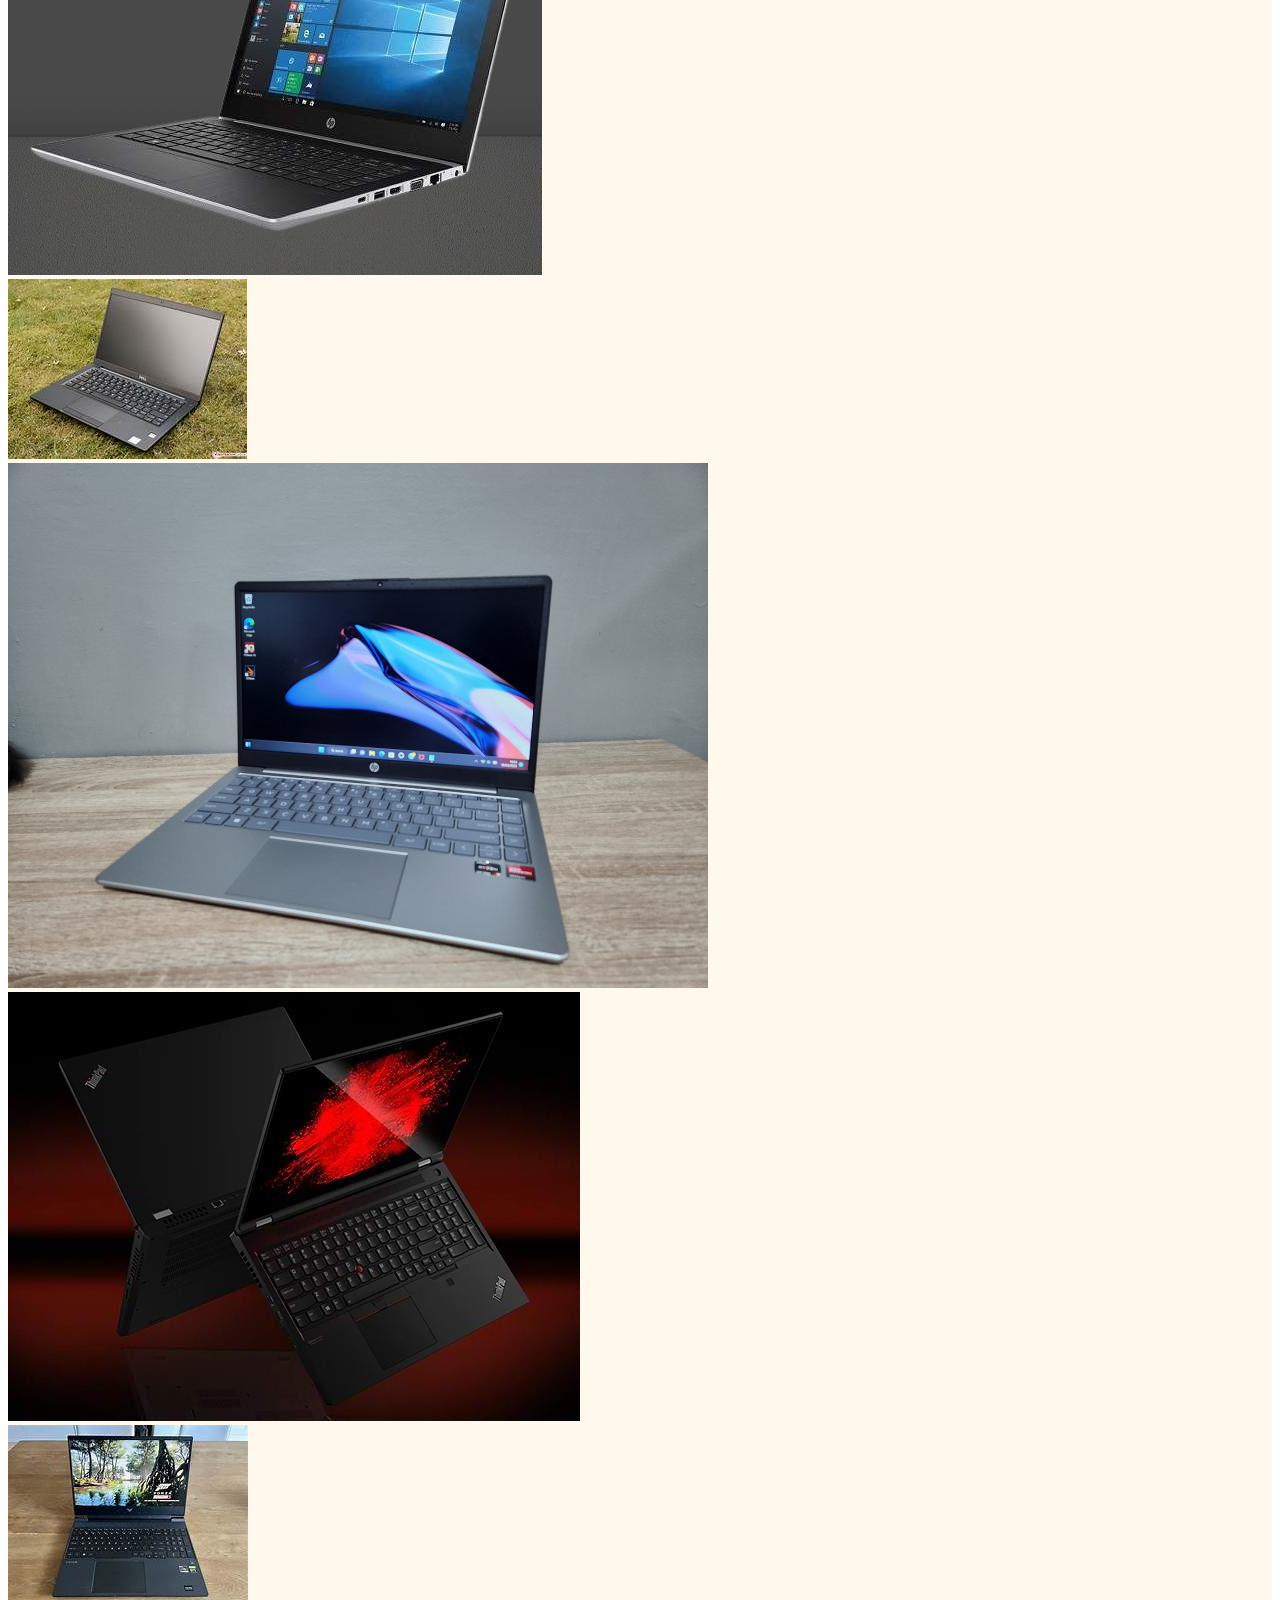
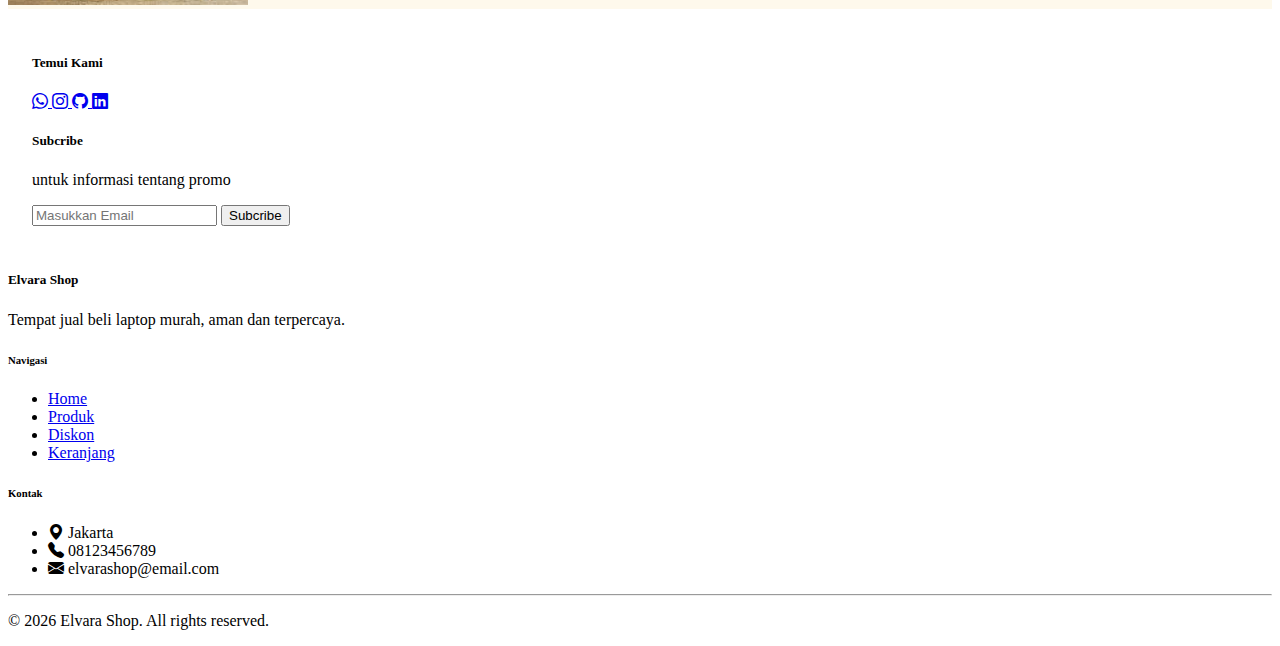
<file: detail/detail1.html>
<!DOCTYPE html>
<html lang="en">
<head>
    <meta charset="UTF-8">
    <meta name="viewport" content="width=device-width, initial-scale=1.0">
    <title>Detail Produk - Acer Nitro 15</title>
    <link href="https://cdn.jsdelivr.net/npm/bootstrap@5.3.8/dist/css/bootstrap.min.css" rel="stylesheet" integrity="sha384-sRIl4kxILFvY47J16cr9ZwB07vP4J8+LH7qKQnuqkuIAvNWLzeN8tE5YBujZqJLB" crossorigin="anonymous">
    <link rel="stylesheet" href="https://cdn.jsdelivr.net/npm/bootstrap-icons@1.10.5/font/bootstrap-icons.css">
    <link rel="stylesheet" href="../styles.css">
    <link href="https://fonts.googleapis.com/css2?family=Bebas+Neue&display=swap" rel="stylesheet">
</head>
<body>
    <nav class="navbar navbar-expand-lg navbar-dark bg-warning fixed-top">
        <div class="container-fluid">
            <button class="navbar-toggler" type="button" data-bs-toggle="collapse" data-bs-target="#navbarNav" aria-controls="navbarNav" aria-expanded="false" aria-label="Toggle navigation">
                <span class="navbar-toggler-icon"></span>
            </button>

            <div class="collapse navbar-collapse" id="navbarNav">
                <a class="navbar-brand me-auto" href="../index.html">Elvara Shop</a>

                <ul class="navbar-nav">
                    <li class="nav-item me-5">
                        <a class="nav-link" aria-current="page" href="../index.html">Home</a>
                    </li>
                    <li class="nav-item me-5">
                        <a class="nav-link active" href="../produk.html">Produk</a>
                    </li>
                    <li class="nav-item me-5">
                        <a class="nav-link" href="../promo.html">Diskon</a>
                    </li>
                    <li class="nav-item me-5">
                        <a class="nav-link" href="../keranjang.html">
                            <i class="bi bi-cart"></i> Keranjang
                            <span id="cartBadge" class="badge rounded-pill bg-danger d-none">0</span>
                        </a>
                    </li>
                </ul>
            </div>
        </div>
    </nav>

    <div class="container-fluid pt-5">
        <div class="container pt-5">
            <nav style="--bs-breadcrumb-divider: '>';" aria-label="breadcrumb">
                <ol class="breadcrumb">
                    <li class="breadcrumb-item">
                        <a href="../index.html" style="text-decoration: none;">Home</a>
                    </li>
                    <li class="breadcrumb-item">
                        <a href="../produk.html" style="text-decoration: none;">Produk</a>
                    </li>
                    <li class="breadcrumb-item active" aria-current="page">Detail Produk</li>
                </ol>
            </nav>
        </div>
    </div>

    <div class="container-fluid">
        <div class="container">
            <div class="row align-items-center">
                <div class="col-md-5 col-lg-4 mb-3">
                    <img src="../image/acernitro.webp" alt="Acer Nitro 15" class="img-fluid rounded shadow-sm">
                </div>
                <div class="col-md-6 offset-md-1 col-lg-7 offset-lg-1">
                    <h1>Acer Nitro 15</h1>
                    <p>
                        Acer Nitro 15 adalah laptop gaming yang dirancang untuk performa tinggi dengan desain modern.
                        Cocok digunakan untuk bermain game, editing, dan aktivitas multitasking harian.
                    </p>
                    <h2 class="text-warning">Rp. 1.000.000</h2>
                    <button class="btn btn-warning mt-3">Beli Sekarang</button>
                </div>
            </div>
        </div>
    </div>

    <div class="container-fluid py-5 mt-5" style="background-color: #fef9ec;">
        <div class="container">
            <h2 class="text-center mb-5">Produk Rekomendasi</h2>

            <div class="row justify-content-center">
                <div class="col-6 col-sm-6 col-md-3 col-lg-2 mb-3">
                    <a href="detail6.html" class="text-decoration-none">
                        <img src="../image/hpi5.png" alt="Hp Laptop" class="img-fluid img-thumbnail">
                    </a>
                </div>

                <div class="col-6 col-sm-6 col-md-3 col-lg-2 mb-3">
                    <a href="detail3.html" class="text-decoration-none">
                        <img src="../image/dell.jfif" alt="Dell Laptop" class="img-fluid img-thumbnail">
                    </a>
                </div>

                <div class="col-6 col-sm-6 col-md-3 col-lg-2 mb-3">
                    <a href="detail4.html" class="text-decoration-none">
                        <img src="../image/hp.jpg" alt="HP Laptop" class="img-fluid img-thumbnail">
                    </a>
                </div>

                <div class="col-6 col-sm-6 col-md-3 col-lg-2 mb-3">
                    <a href="detail5.html" class="text-decoration-none">
                        <img src="../image/thinkpad.jpg" alt="ThinkPad" class="img-fluid img-thumbnail">
                    </a>
                </div>

                <div class="col-6 col-sm-6 col-md-3 col-lg-2 mb-3">
                    <a href="detail6.html" class="text-decoration-none">
                        <img src="../image/victus.jfif" alt="Victus Laptop" class="img-fluid img-thumbnail">
                    </a>
                </div>
            </div>
        </div>
    </div>

    <div class="container-fluid py-5 footer" style="padding: 24px;"> <!-- Subcribe -->
        <div class="container">
            <h5 class="text-center text-light mb-3">Temui Kami</h5>
        </div>
        <div class="d-flex justify-content-center mb-5" style="gap: 70px;">
            <a href="https://wa.me/62895356483399" target="_blank" class="social-icon">
                <i class="bi bi-whatsapp"></i>
            </a>
            <a href="https://instagram.com/ammmxy_" target="_blank" rel="noopener noreferrer" class="social-icon">
                <i class="bi bi-instagram"></i>
            </a>
            <a href="https://github.com/ilhamelvara" target="_blank" class="social-icon">
                <i class="bi bi-github"></i>
            </a>
            <a href="https://www.linkedin.com/in/ilham-putra-96a6823a2" target="_blank" rel="noopener noreferrer" class="social-icon">
                <i class="bi bi-linkedin"></i>
            </a>
        </div>
        <h5 class="text-center text-light mb-1">Subcribe</h5>
        <p class="text-center text-light mb-3">untuk informasi tentang promo</p>
        <div class="row justify-content-center">
            <div class="col-md-6">
                <div class="input-group">
                    <input type="email" class="form-control" placeholder="Masukkan Email">
                    <button class="btn btn-outline-warning" type="button">Subcribe</button>
                </div>
            </div>
        </div>
    </div>
    <footer class="bg-dark text-light py-4">
        <div class="container">
            <div class="row text-center text-md-start mb-3">
                <div class="col-md-4 mb-3 mb-md-0">
                    <h5 class="fw-bold">Elvara Shop</h5>
                    <p class="text-white-50 small">
                        Tempat jual beli laptop murah, aman dan terpercaya.
                    </p>
                </div>
                <div class="col-md-4 mb-3 mb-md-0">
                    <h6 class="fw-bold mb-3">Navigasi</h6>
                    <ul class="list-unstyled">
                        <li><a href="#" class="text-white-50 small text-decoration-none">Home</a></li>
                        <li><a href="#" class="text-white-50 small text-decoration-none">Produk</a></li>
                        <li><a href="#" class="text-white-50 small text-decoration-none">Diskon</a></li>
                        <li><a href="keranjang.html" class="text-white-50 small text-decoration-none">Keranjang</a></li>
                    </ul>
                </div>
                <div class="col-md-4">
                    <h6 class="fw-bold mb-3">Kontak</h6>
                    <ul class="list-unstyled text-white-50 small">
                        <li><i class="bi bi-geo-alt-fill"></i> Jakarta</li>
                        <li><i class="bi bi-telephone-fill"></i> 08123456789</li>
                        <li><i class="bi bi-envelope-fill"></i> elvarashop@email.com</li>
                    </ul>
                </div>
            </div>
            <hr class="border-secondary">
            <p class="text-center text-white-50 small mb-0">
                &copy; 2026 Elvara Shop. All rights reserved.
            </p>
        </div>
    </footer>
    <script src="https://cdn.jsdelivr.net/npm/bootstrap@5.3.8/dist/js/bootstrap.bundle.min.js" integrity="sha384-FKyoEForCGlyvwx9Hj09JcYn3nv7wiPVlz7YYwJrWVcXK/BmnVDxM+D2scQbITxI" crossorigin="anonymous"></script>
</body>
</html>
</file>
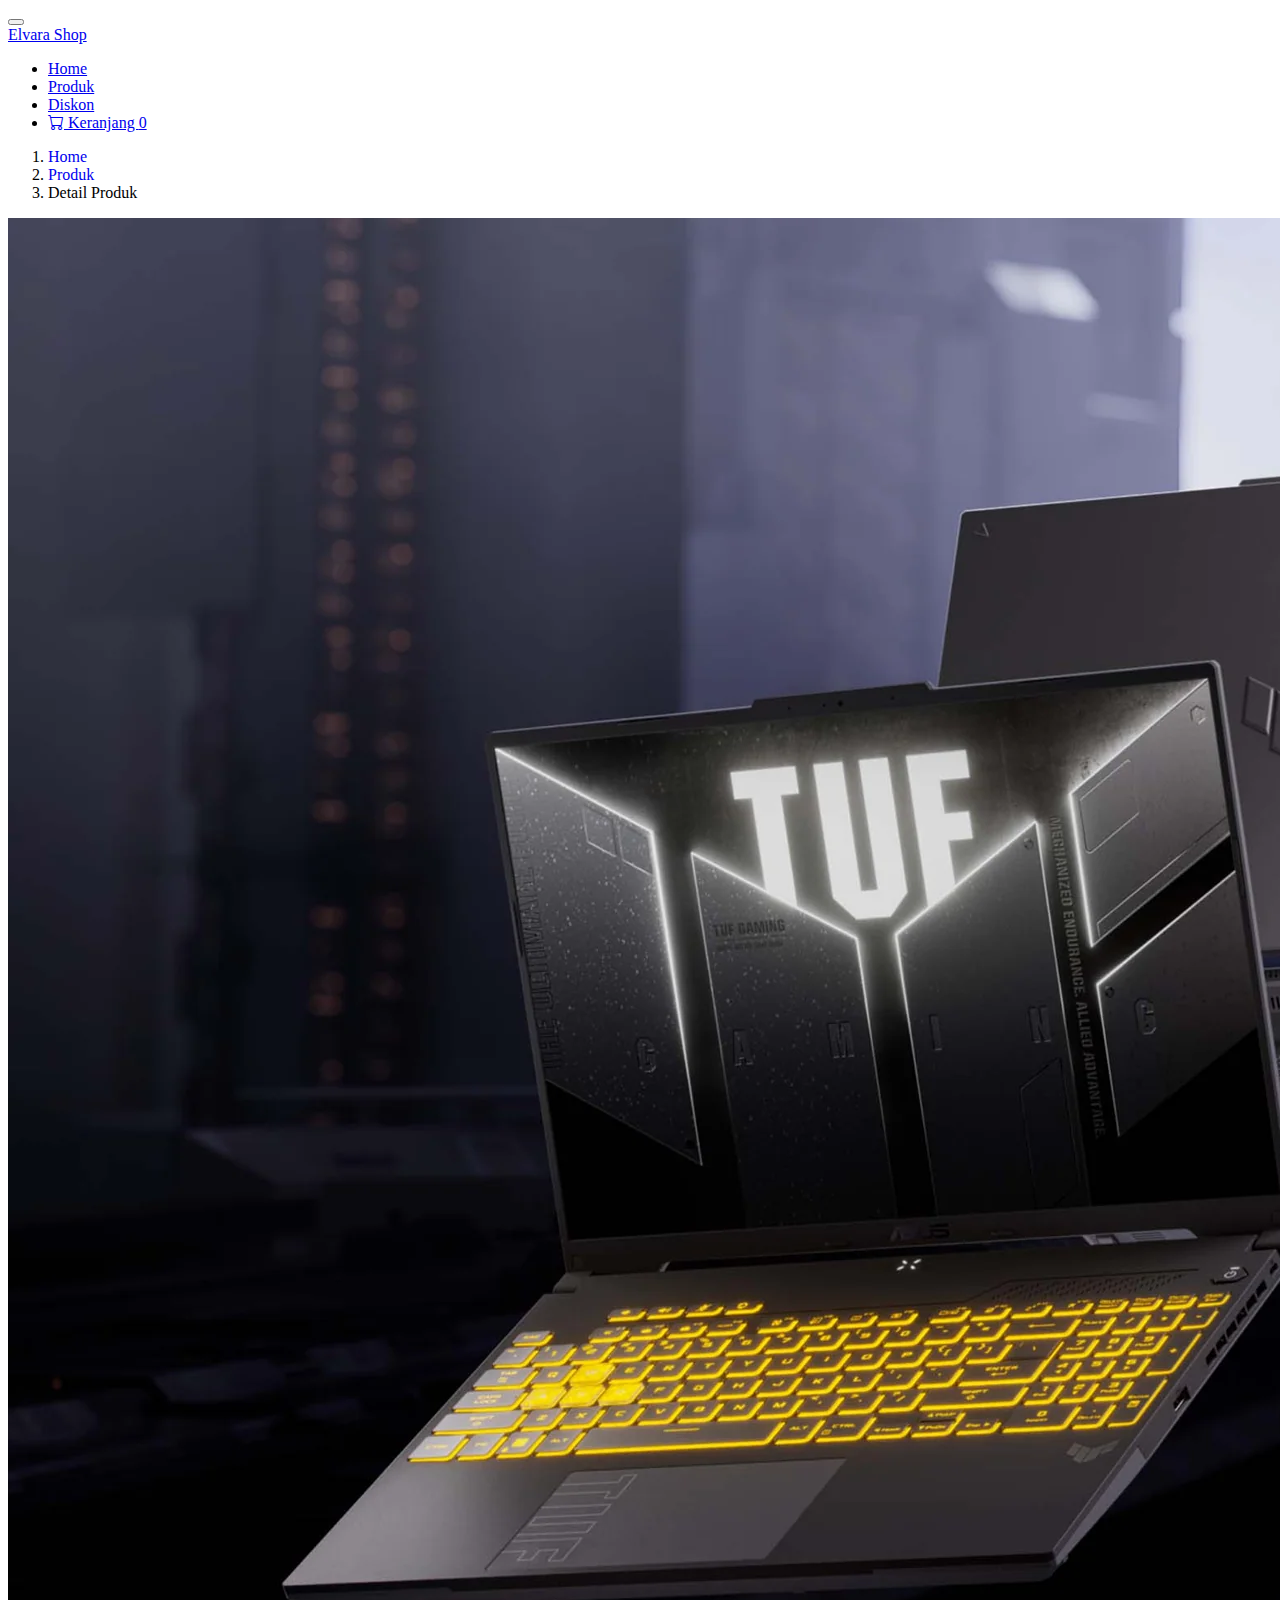
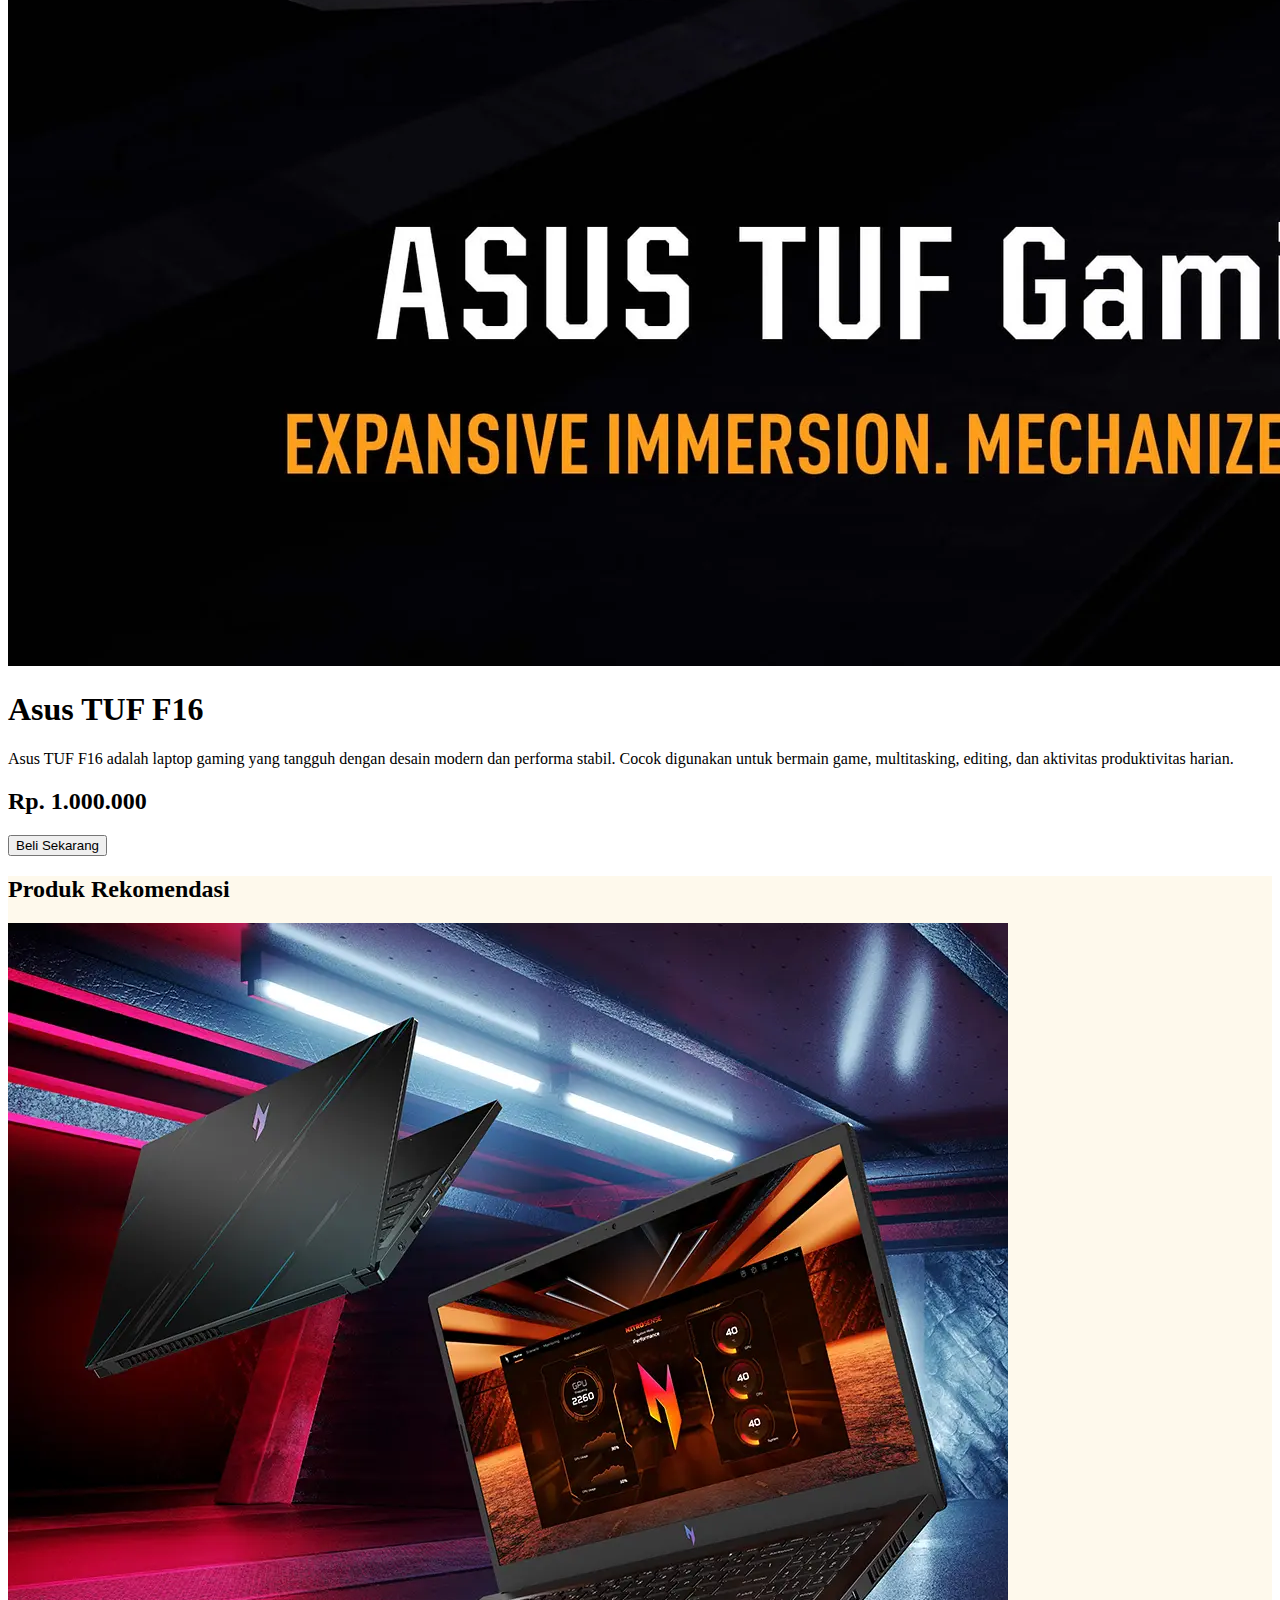
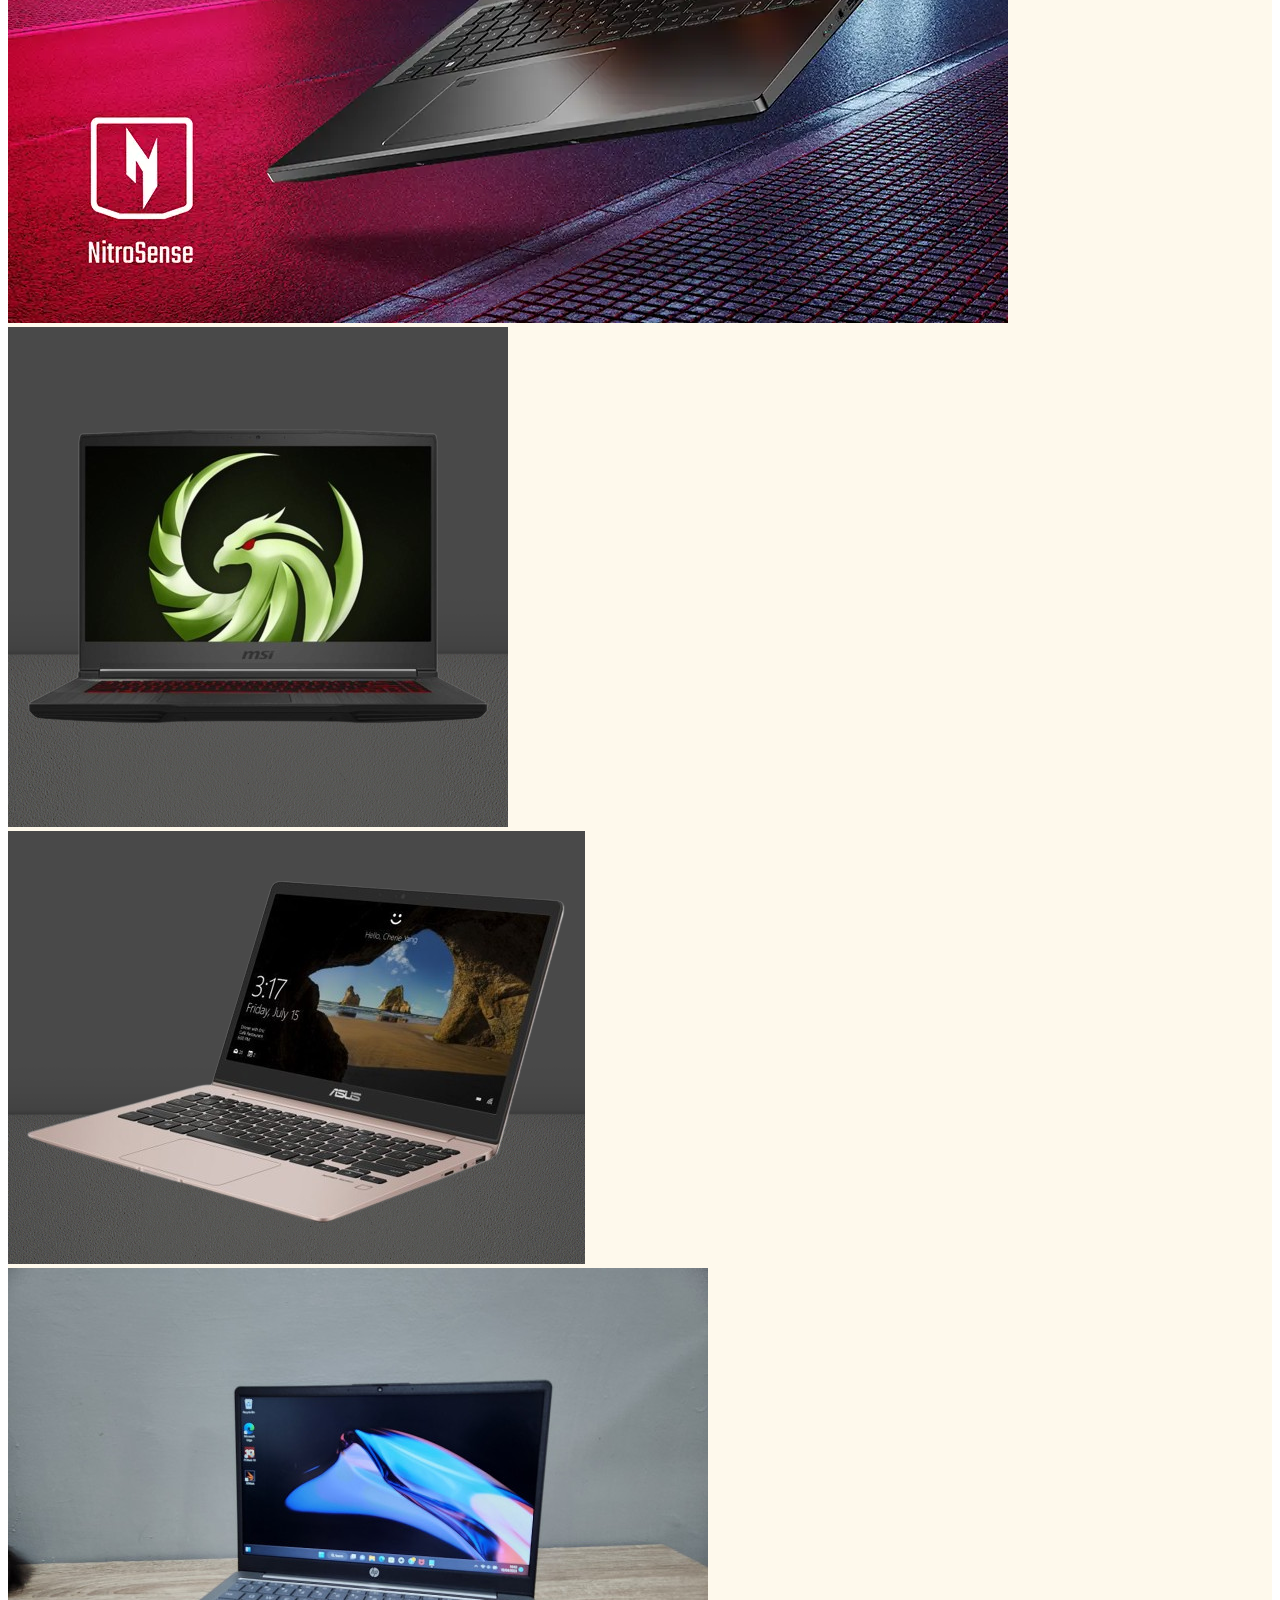
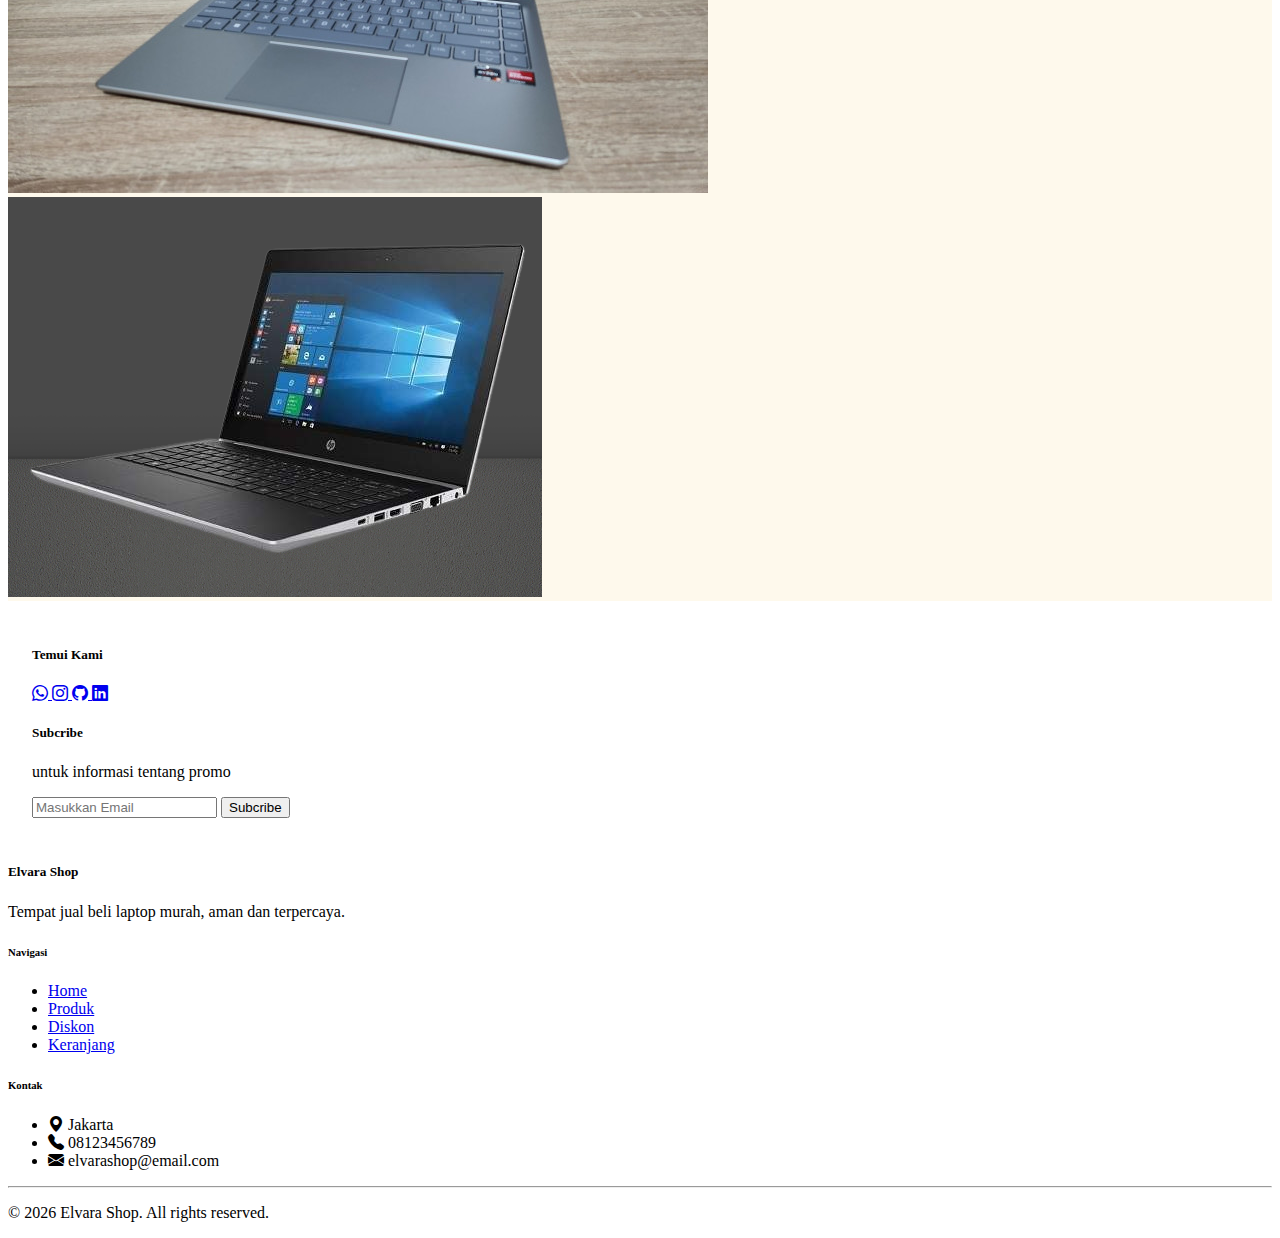
<file: detail/detail2.html>
<!DOCTYPE html>
<html lang="en">
<head>
    <meta charset="UTF-8">
    <meta name="viewport" content="width=device-width, initial-scale=1.0">
    <title>Detail Produk - Asus TUF F16</title>
    <link href="https://cdn.jsdelivr.net/npm/bootstrap@5.3.8/dist/css/bootstrap.min.css" rel="stylesheet" integrity="sha384-sRIl4kxILFvY47J16cr9ZwB07vP4J8+LH7qKQnuqkuIAvNWLzeN8tE5YBujZqJLB" crossorigin="anonymous">
    <link rel="stylesheet" href="https://cdn.jsdelivr.net/npm/bootstrap-icons@1.10.5/font/bootstrap-icons.css">
    <link rel="stylesheet" href="../styles.css">
    <link href="https://fonts.googleapis.com/css2?family=Bebas+Neue&display=swap" rel="stylesheet">
</head>
<body>
    <nav class="navbar navbar-expand-lg navbar-dark bg-warning fixed-top">
        <div class="container-fluid">
            <button class="navbar-toggler" type="button" data-bs-toggle="collapse" data-bs-target="#navbarNav" aria-controls="navbarNav" aria-expanded="false" aria-label="Toggle navigation">
                <span class="navbar-toggler-icon"></span>
            </button>

            <div class="collapse navbar-collapse" id="navbarNav">
                <a class="navbar-brand me-auto" href="../index.html">Elvara Shop</a>
                <ul class="navbar-nav">
                    <li class="nav-item me-5">
                        <a class="nav-link" aria-current="page" href="../index.html">Home</a>
                    </li>
                    <li class="nav-item me-5">
                        <a class="nav-link active" href="../produk.html">Produk</a>
                    </li>
                    <li class="nav-item me-5">
                        <a class="nav-link" href="../promo.html">Diskon</a>
                    </li>
                    <li class="nav-item me-5">
                        <a class="nav-link" href="../keranjang.html">
                            <i class="bi bi-cart"></i> Keranjang
                            <span id="cartBadge" class="badge rounded-pill bg-danger d-none">0</span>
                        </a>
                    </li>
                </ul>
            </div>
        </div>
    </nav>

    <div class="container-fluid pt-5">
        <div class="container pt-5">
            <nav style="--bs-breadcrumb-divider: '>';" aria-label="breadcrumb">
                <ol class="breadcrumb">
                    <li class="breadcrumb-item">
                        <a href="../index.html" style="text-decoration: none;">Home</a>
                    </li>
                    <li class="breadcrumb-item">
                        <a href="../produk.html" style="text-decoration: none;">Produk</a>
                    </li>
                    <li class="breadcrumb-item active" aria-current="page">Detail Produk</li>
                </ol>
            </nav>
        </div>
    </div>

    <div class="container-fluid">
        <div class="container">
            <div class="row align-items-center">
                <div class="col-md-5 col-lg-4 mb-3">
                    <img src="../image/asustuf.webp" alt="Asus TUF F16" class="img-fluid rounded shadow-sm">
                </div>
                <div class="col-md-6 offset-md-1 col-lg-7 offset-lg-1">
                    <h1>Asus TUF F16</h1>
                    <p>
                        Asus TUF F16 adalah laptop gaming yang tangguh dengan desain modern dan performa stabil.
                        Cocok digunakan untuk bermain game, multitasking, editing, dan aktivitas produktivitas harian.
                    </p>
                    <h2 class="text-warning">Rp. 1.000.000</h2>
                    <button class="btn btn-warning mt-3">Beli Sekarang</button>
                </div>
            </div>
        </div>
    </div>

    <div class="container-fluid py-5 mt-5" style="background-color: #fef9ec;">
        <div class="container">
            <h2 class="text-center mb-5">Produk Rekomendasi</h2>

            <div class="row justify-content-center">
                <div class="col-6 col-sm-6 col-md-3 col-lg-2 mb-3">
                    <a href="detail1.html" class="text-decoration-none">
                        <img src="../image/acernitro.webp" alt="Acer Nitro V15" class="img-fluid img-thumbnail">
                    </a>
                </div>
                <div class="col-6 col-sm-6 col-md-3 col-lg-2 mb-3">
                    <a href="detail3.html" class="text-decoration-none">
                        <img src="../image/msi.png" alt="MSI Modern 14" class="img-fluid img-thumbnail">
                    </a>
                </div>
                <div class="col-6 col-sm-6 col-md-3 col-lg-2 mb-3">
                    <a href="detail4.html" class="text-decoration-none">
                        <img src="../image/asus.png" alt="Asus" class="img-fluid img-thumbnail">
                    </a>
                </div>
                <div class="col-6 col-sm-6 col-md-3 col-lg-2 mb-3">
                    <a href="detail5.html" class="text-decoration-none">
                        <img src="../image/hp.jpg" alt="HP Pavilion" class="img-fluid img-thumbnail">
                    </a>
                </div>
                <div class="col-6 col-sm-6 col-md-3 col-lg-2 mb-3">
                    <a href="detail6.html" class="text-decoration-none">
                        <img src="../image/hpi5.png" alt="HP I5 Gen 13" class="img-fluid img-thumbnail">
                    </a>
                </div>
            </div>
        </div>
    </div>

    <div class="container-fluid py-5 footer" style="padding: 24px;">
        <div class="container">
            <h5 class="text-center text-light mb-3">Temui Kami</h5>
        </div>
        <div class="d-flex justify-content-center mb-5" style="gap: 70px;">
            <a href="https://wa.me/62895356483399" target="_blank" class="social-icon">
                <i class="bi bi-whatsapp"></i>
            </a>
            <a href="https://instagram.com/ammmxy_" target="_blank" rel="noopener noreferrer" class="social-icon">
                <i class="bi bi-instagram"></i>
            </a>
            <a href="https://github.com/ilhamelvara" target="_blank" class="social-icon">
                <i class="bi bi-github"></i>
            </a>
            <a href="https://www.linkedin.com/in/ilham-putra-96a6823a2" target="_blank" rel="noopener noreferrer" class="social-icon">
                <i class="bi bi-linkedin"></i>
            </a>
        </div>
        <h5 class="text-center text-light mb-1">Subcribe</h5>
        <p class="text-center text-light mb-3">untuk informasi tentang promo</p>
        <div class="row justify-content-center">
            <div class="col-md-6">
                <div class="input-group">
                    <input type="email" class="form-control" placeholder="Masukkan Email">
                    <button class="btn btn-outline-warning" type="button">Subcribe</button>
                </div>
            </div>
        </div>
    </div>

    <footer class="bg-dark text-light py-4">
        <div class="container">
            <div class="row text-center text-md-start mb-3">
                <div class="col-md-4 mb-3 mb-md-0">
                    <h5 class="fw-bold">Elvara Shop</h5>
                    <p class="text-white-50 small">
                        Tempat jual beli laptop murah, aman dan terpercaya.
                    </p>
                </div>
                <div class="col-md-4 mb-3 mb-md-0">
                    <h6 class="fw-bold mb-3">Navigasi</h6>
                    <ul class="list-unstyled">
                        <li><a href="../index.html" class="text-white-50 small text-decoration-none">Home</a></li>
                        <li><a href="../produk.html" class="text-white-50 small text-decoration-none">Produk</a></li>
                        <li><a href="../promo.html" class="text-white-50 small text-decoration-none">Diskon</a></li>
                        <li><a href="../keranjang.html" class="text-white-50 small text-decoration-none">Keranjang</a></li>
                    </ul>
                </div>
                <div class="col-md-4">
                    <h6 class="fw-bold mb-3">Kontak</h6>
                    <ul class="list-unstyled text-white-50 small">
                        <li><i class="bi bi-geo-alt-fill"></i> Jakarta</li>
                        <li><i class="bi bi-telephone-fill"></i> 08123456789</li>
                        <li><i class="bi bi-envelope-fill"></i> elvarashop@email.com</li>
                    </ul>
                </div>
            </div>
            <hr class="border-secondary">
            <p class="text-center text-white-50 small mb-0">
                &copy; 2026 Elvara Shop. All rights reserved.
            </p>
        </div>
    </footer>

    <script src="https://cdn.jsdelivr.net/npm/bootstrap@5.3.8/dist/js/bootstrap.bundle.min.js" integrity="sha384-FKyoEForCGlyvwx9Hj09JcYn3nv7wiPVlz7YYwJrWVcXK/BmnVDxM+D2scQbITxI" crossorigin="anonymous"></script>
</body>
</html>
</file>
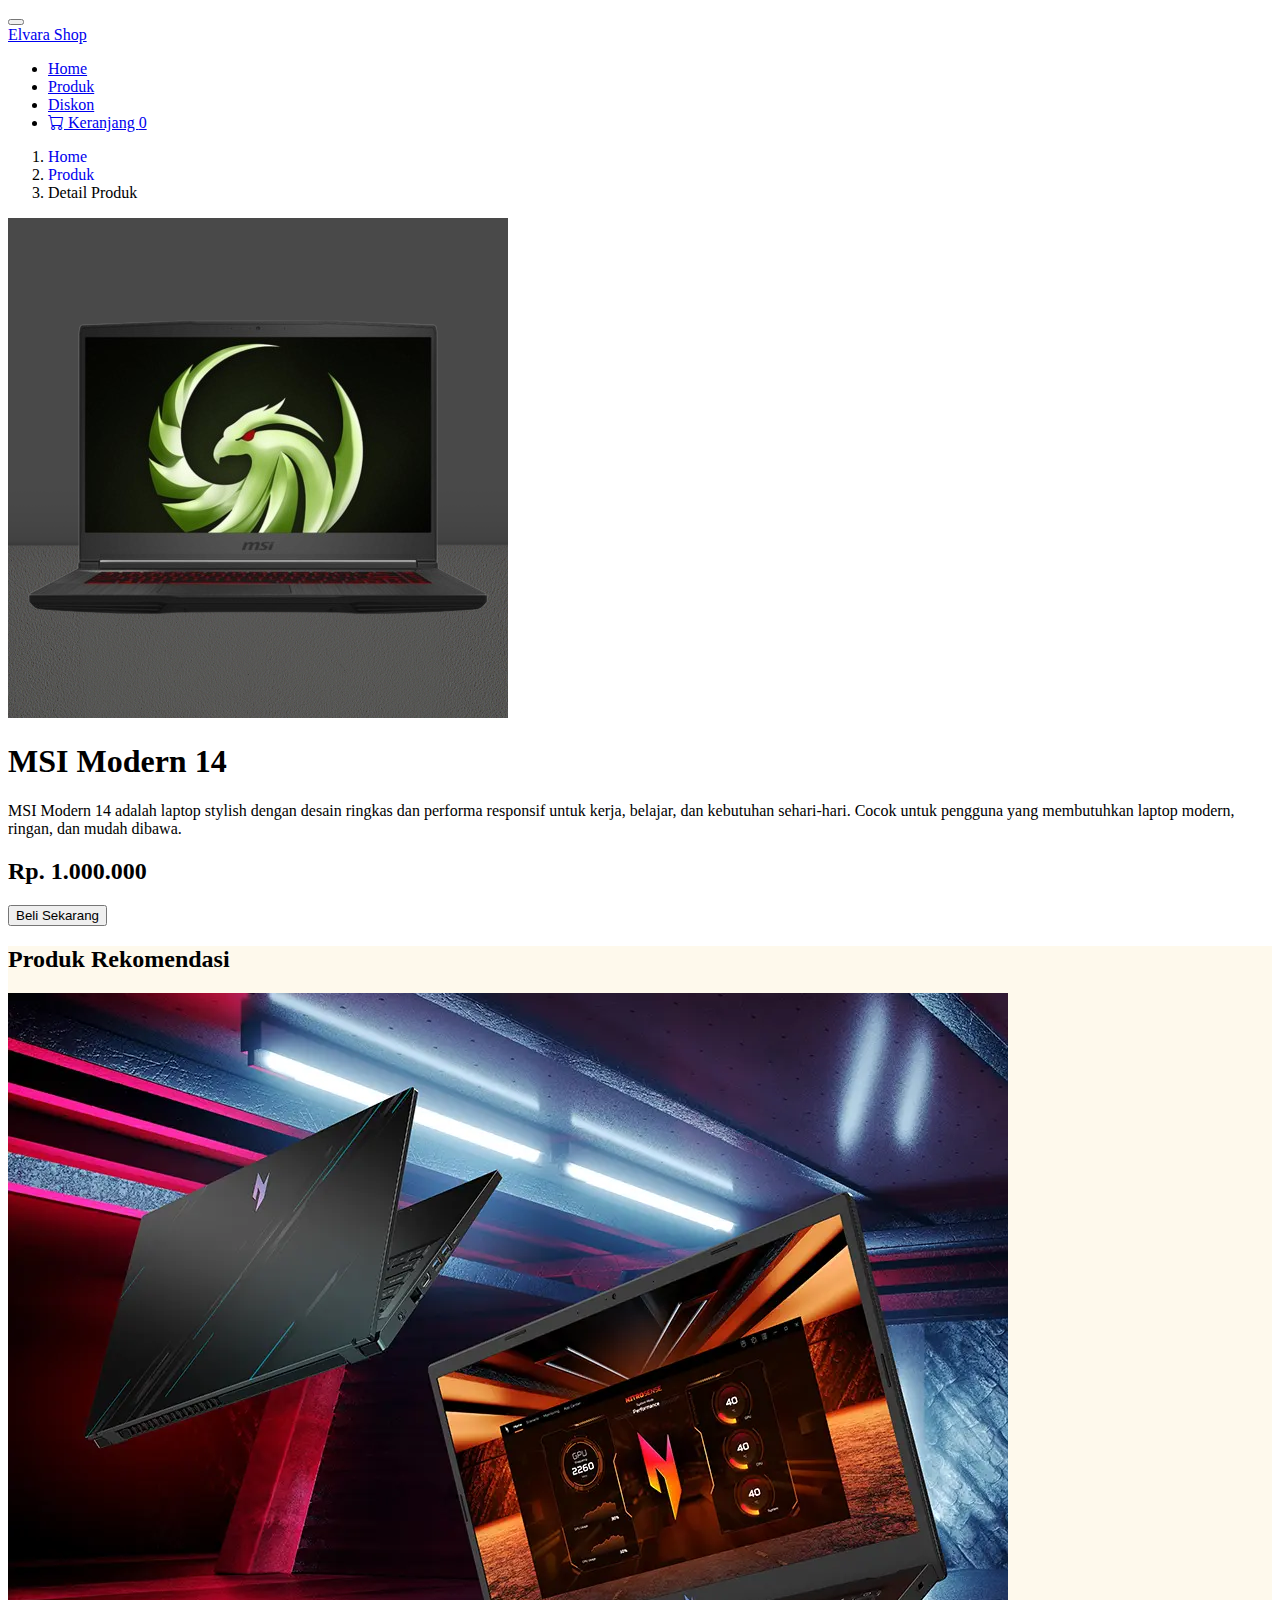
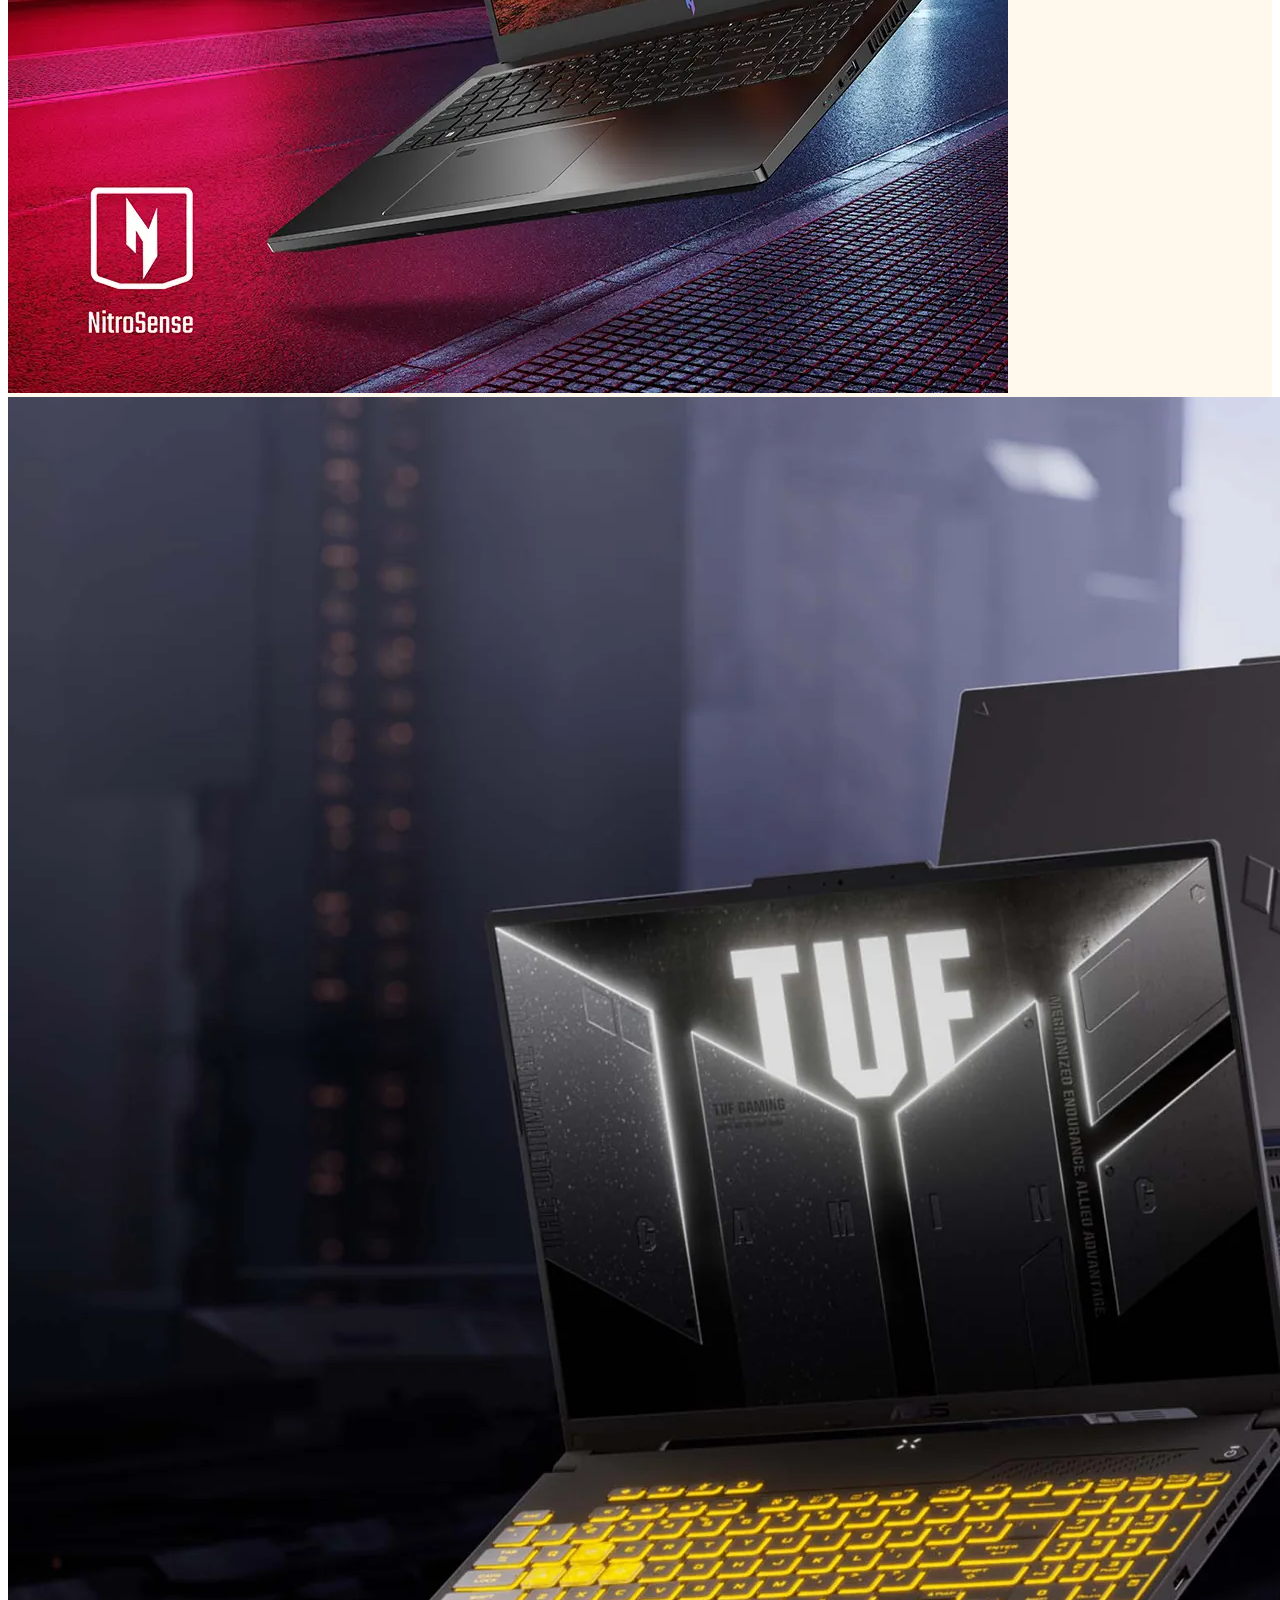
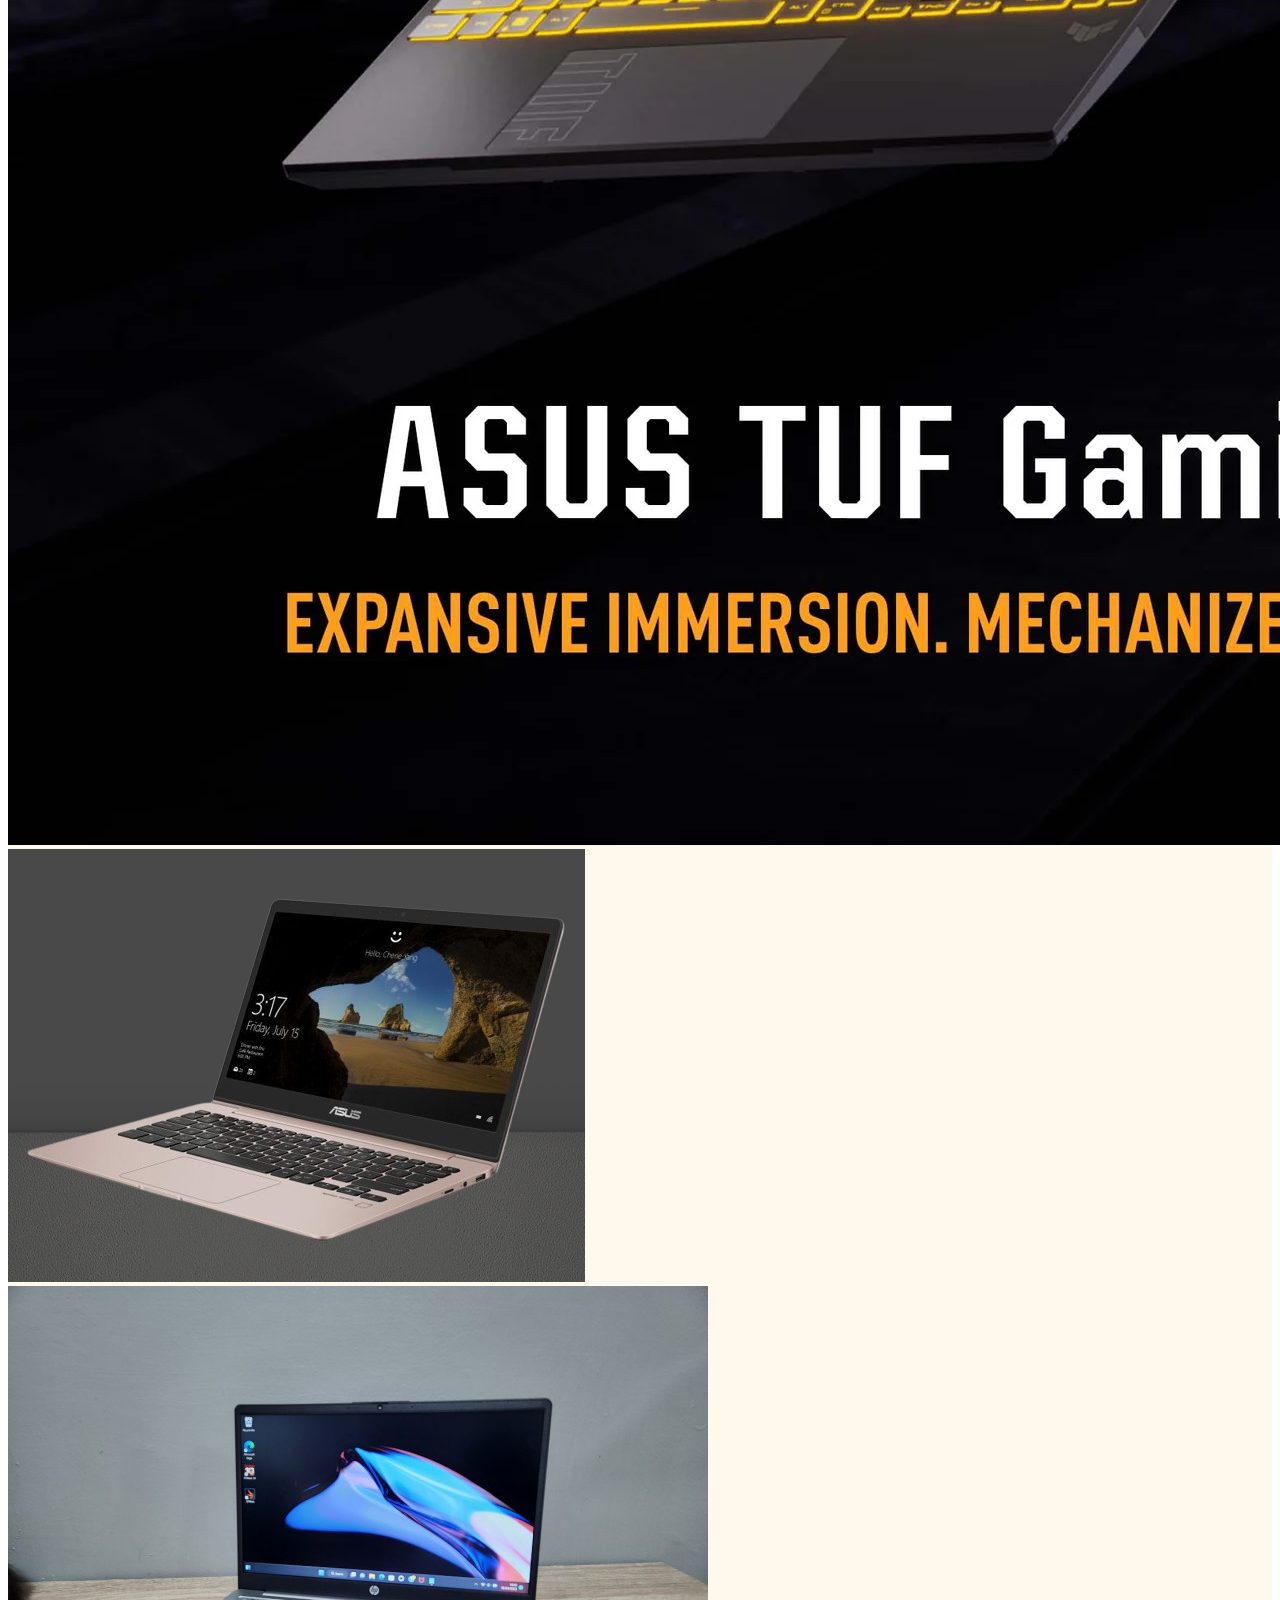
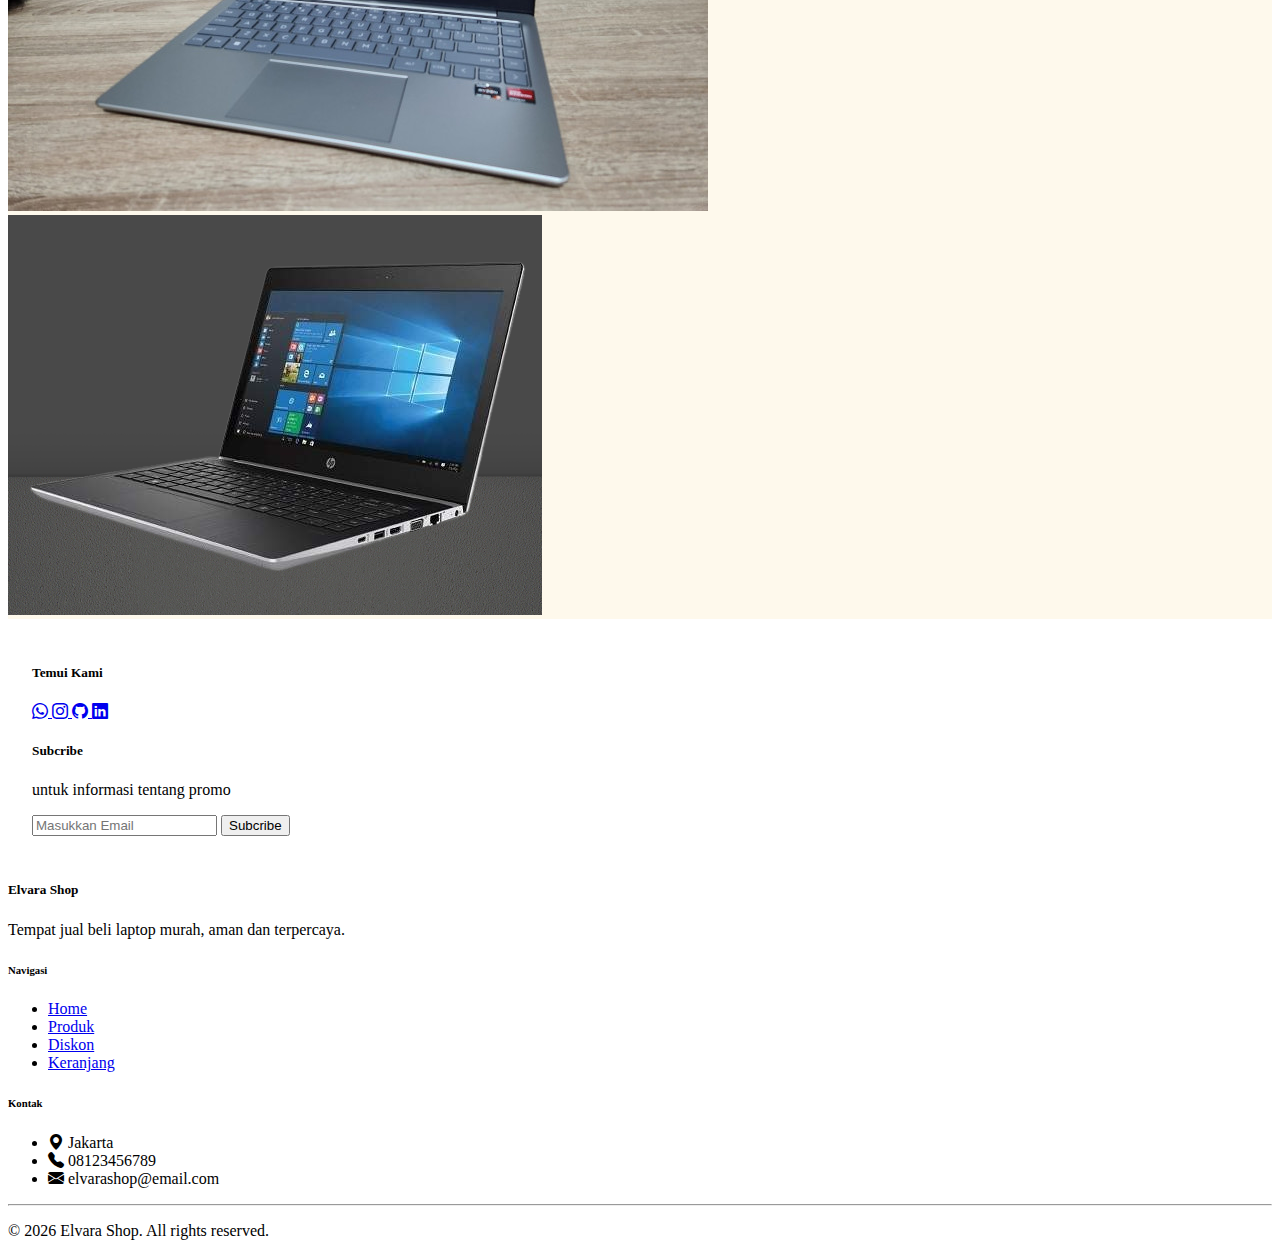
<file: detail/detail3.html>
<!DOCTYPE html>
<html lang="en">
<head>
    <meta charset="UTF-8">
    <meta name="viewport" content="width=device-width, initial-scale=1.0">
    <title>Detail Produk - MSI Modern 14</title>
    <link href="https://cdn.jsdelivr.net/npm/bootstrap@5.3.8/dist/css/bootstrap.min.css" rel="stylesheet" integrity="sha384-sRIl4kxILFvY47J16cr9ZwB07vP4J8+LH7qKQnuqkuIAvNWLzeN8tE5YBujZqJLB" crossorigin="anonymous">
    <link rel="stylesheet" href="https://cdn.jsdelivr.net/npm/bootstrap-icons@1.10.5/font/bootstrap-icons.css">
    <link rel="stylesheet" href="../styles.css">
    <link href="https://fonts.googleapis.com/css2?family=Bebas+Neue&display=swap" rel="stylesheet">
</head>
<body>
    <nav class="navbar navbar-expand-lg navbar-dark bg-warning fixed-top">
        <div class="container-fluid">
            <button class="navbar-toggler" type="button" data-bs-toggle="collapse" data-bs-target="#navbarNav" aria-controls="navbarNav" aria-expanded="false" aria-label="Toggle navigation">
                <span class="navbar-toggler-icon"></span>
            </button>

            <div class="collapse navbar-collapse" id="navbarNav">
                <a class="navbar-brand me-auto" href="../index.html">Elvara Shop</a>
                <ul class="navbar-nav">
                    <li class="nav-item me-5">
                        <a class="nav-link" aria-current="page" href="../index.html">Home</a>
                    </li>
                    <li class="nav-item me-5">
                        <a class="nav-link active" href="../produk.html">Produk</a>
                    </li>
                    <li class="nav-item me-5">
                        <a class="nav-link" href="../promo.html">Diskon</a>
                    </li>
                    <li class="nav-item me-5">
                        <a class="nav-link" href="../keranjang.html">
                            <i class="bi bi-cart"></i> Keranjang
                            <span id="cartBadge" class="badge rounded-pill bg-danger d-none">0</span>
                        </a>
                    </li>
                </ul>
            </div>
        </div>
    </nav>

    <div class="container-fluid pt-5">
        <div class="container pt-5">
            <nav style="--bs-breadcrumb-divider: '>';" aria-label="breadcrumb">
                <ol class="breadcrumb">
                    <li class="breadcrumb-item">
                        <a href="../index.html" style="text-decoration: none;">Home</a>
                    </li>
                    <li class="breadcrumb-item">
                        <a href="../produk.html" style="text-decoration: none;">Produk</a>
                    </li>
                    <li class="breadcrumb-item active" aria-current="page">Detail Produk</li>
                </ol>
            </nav>
        </div>
    </div>

    <div class="container-fluid">
        <div class="container">
            <div class="row align-items-center">
                <div class="col-md-5 col-lg-4 mb-3">
                    <img src="../image/msi.png" alt="MSI Modern 14" class="img-fluid rounded shadow-sm">
                </div>
                <div class="col-md-6 offset-md-1 col-lg-7 offset-lg-1">
                    <h1>MSI Modern 14</h1>
                    <p>
                        MSI Modern 14 adalah laptop stylish dengan desain ringkas dan performa responsif untuk kerja, belajar,
                        dan kebutuhan sehari-hari. Cocok untuk pengguna yang membutuhkan laptop modern, ringan, dan mudah dibawa.
                    </p>
                    <h2 class="text-warning">Rp. 1.000.000</h2>
                    <button class="btn btn-warning mt-3">Beli Sekarang</button>
                </div>
            </div>
        </div>
    </div>

    <div class="container-fluid py-5 mt-5" style="background-color: #fef9ec;">
        <div class="container">
            <h2 class="text-center mb-5">Produk Rekomendasi</h2>

            <div class="row justify-content-center">
                <div class="col-6 col-sm-6 col-md-3 col-lg-2 mb-3">
                    <a href="detail1.html" class="text-decoration-none">
                        <img src="../image/acernitro.webp" alt="Acer Nitro V15" class="img-fluid img-thumbnail">
                    </a>
                </div>
                <div class="col-6 col-sm-6 col-md-3 col-lg-2 mb-3">
                    <a href="detail2.html" class="text-decoration-none">
                        <img src="../image/asustuf.webp" alt="Asus TUF F16" class="img-fluid img-thumbnail">
                    </a>
                </div>
                <div class="col-6 col-sm-6 col-md-3 col-lg-2 mb-3">
                    <a href="detail4.html" class="text-decoration-none">
                        <img src="../image/asus.png" alt="Asus" class="img-fluid img-thumbnail">
                    </a>
                </div>
                <div class="col-6 col-sm-6 col-md-3 col-lg-2 mb-3">
                    <a href="detail5.html" class="text-decoration-none">
                        <img src="../image/hp.jpg" alt="HP Pavilion" class="img-fluid img-thumbnail">
                    </a>
                </div>
                <div class="col-6 col-sm-6 col-md-3 col-lg-2 mb-3">
                    <a href="detail6.html" class="text-decoration-none">
                        <img src="../image/hpi5.png" alt="HP I5 Gen 13" class="img-fluid img-thumbnail">
                    </a>
                </div>
            </div>
        </div>
    </div>

    <div class="container-fluid py-5 footer" style="padding: 24px;">
        <div class="container">
            <h5 class="text-center text-light mb-3">Temui Kami</h5>
        </div>
        <div class="d-flex justify-content-center mb-5" style="gap: 70px;">
            <a href="https://wa.me/62895356483399" target="_blank" class="social-icon">
                <i class="bi bi-whatsapp"></i>
            </a>
            <a href="https://instagram.com/ammmxy_" target="_blank" rel="noopener noreferrer" class="social-icon">
                <i class="bi bi-instagram"></i>
            </a>
            <a href="https://github.com/ilhamelvara" target="_blank" class="social-icon">
                <i class="bi bi-github"></i>
            </a>
            <a href="https://www.linkedin.com/in/ilham-putra-96a6823a2" target="_blank" rel="noopener noreferrer" class="social-icon">
                <i class="bi bi-linkedin"></i>
            </a>
        </div>
        <h5 class="text-center text-light mb-1">Subcribe</h5>
        <p class="text-center text-light mb-3">untuk informasi tentang promo</p>
        <div class="row justify-content-center">
            <div class="col-md-6">
                <div class="input-group">
                    <input type="email" class="form-control" placeholder="Masukkan Email">
                    <button class="btn btn-outline-warning" type="button">Subcribe</button>
                </div>
            </div>
        </div>
    </div>

    <footer class="bg-dark text-light py-4">
        <div class="container">
            <div class="row text-center text-md-start mb-3">
                <div class="col-md-4 mb-3 mb-md-0">
                    <h5 class="fw-bold">Elvara Shop</h5>
                    <p class="text-white-50 small">
                        Tempat jual beli laptop murah, aman dan terpercaya.
                    </p>
                </div>
                <div class="col-md-4 mb-3 mb-md-0">
                    <h6 class="fw-bold mb-3">Navigasi</h6>
                    <ul class="list-unstyled">
                        <li><a href="../index.html" class="text-white-50 small text-decoration-none">Home</a></li>
                        <li><a href="../produk.html" class="text-white-50 small text-decoration-none">Produk</a></li>
                        <li><a href="../promo.html" class="text-white-50 small text-decoration-none">Diskon</a></li>
                        <li><a href="../keranjang.html" class="text-white-50 small text-decoration-none">Keranjang</a></li>
                    </ul>
                </div>
                <div class="col-md-4">
                    <h6 class="fw-bold mb-3">Kontak</h6>
                    <ul class="list-unstyled text-white-50 small">
                        <li><i class="bi bi-geo-alt-fill"></i> Jakarta</li>
                        <li><i class="bi bi-telephone-fill"></i> 08123456789</li>
                        <li><i class="bi bi-envelope-fill"></i> elvarashop@email.com</li>
                    </ul>
                </div>
            </div>
            <hr class="border-secondary">
            <p class="text-center text-white-50 small mb-0">
                &copy; 2026 Elvara Shop. All rights reserved.
            </p>
        </div>
    </footer>

    <script src="https://cdn.jsdelivr.net/npm/bootstrap@5.3.8/dist/js/bootstrap.bundle.min.js" integrity="sha384-FKyoEForCGlyvwx9Hj09JcYn3nv7wiPVlz7YYwJrWVcXK/BmnVDxM+D2scQbITxI" crossorigin="anonymous"></script>
</body>
</html>
</file>
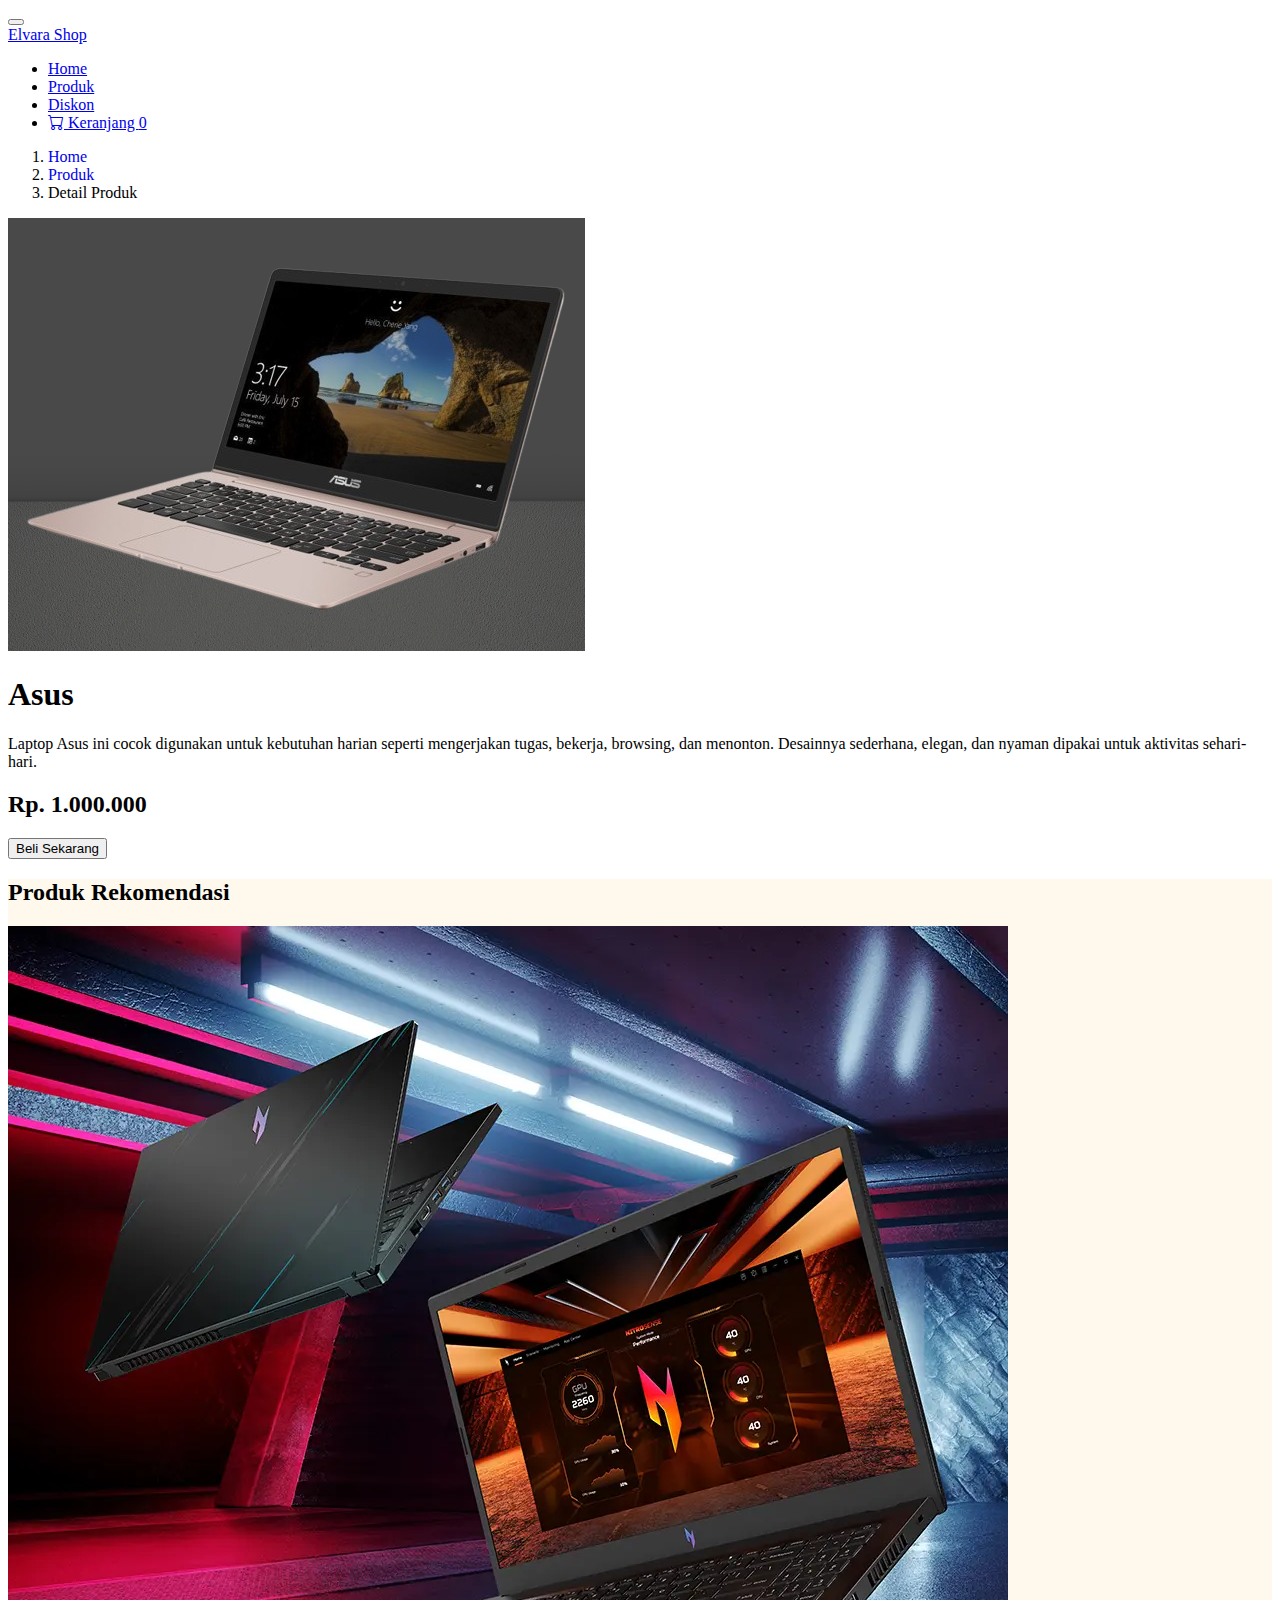
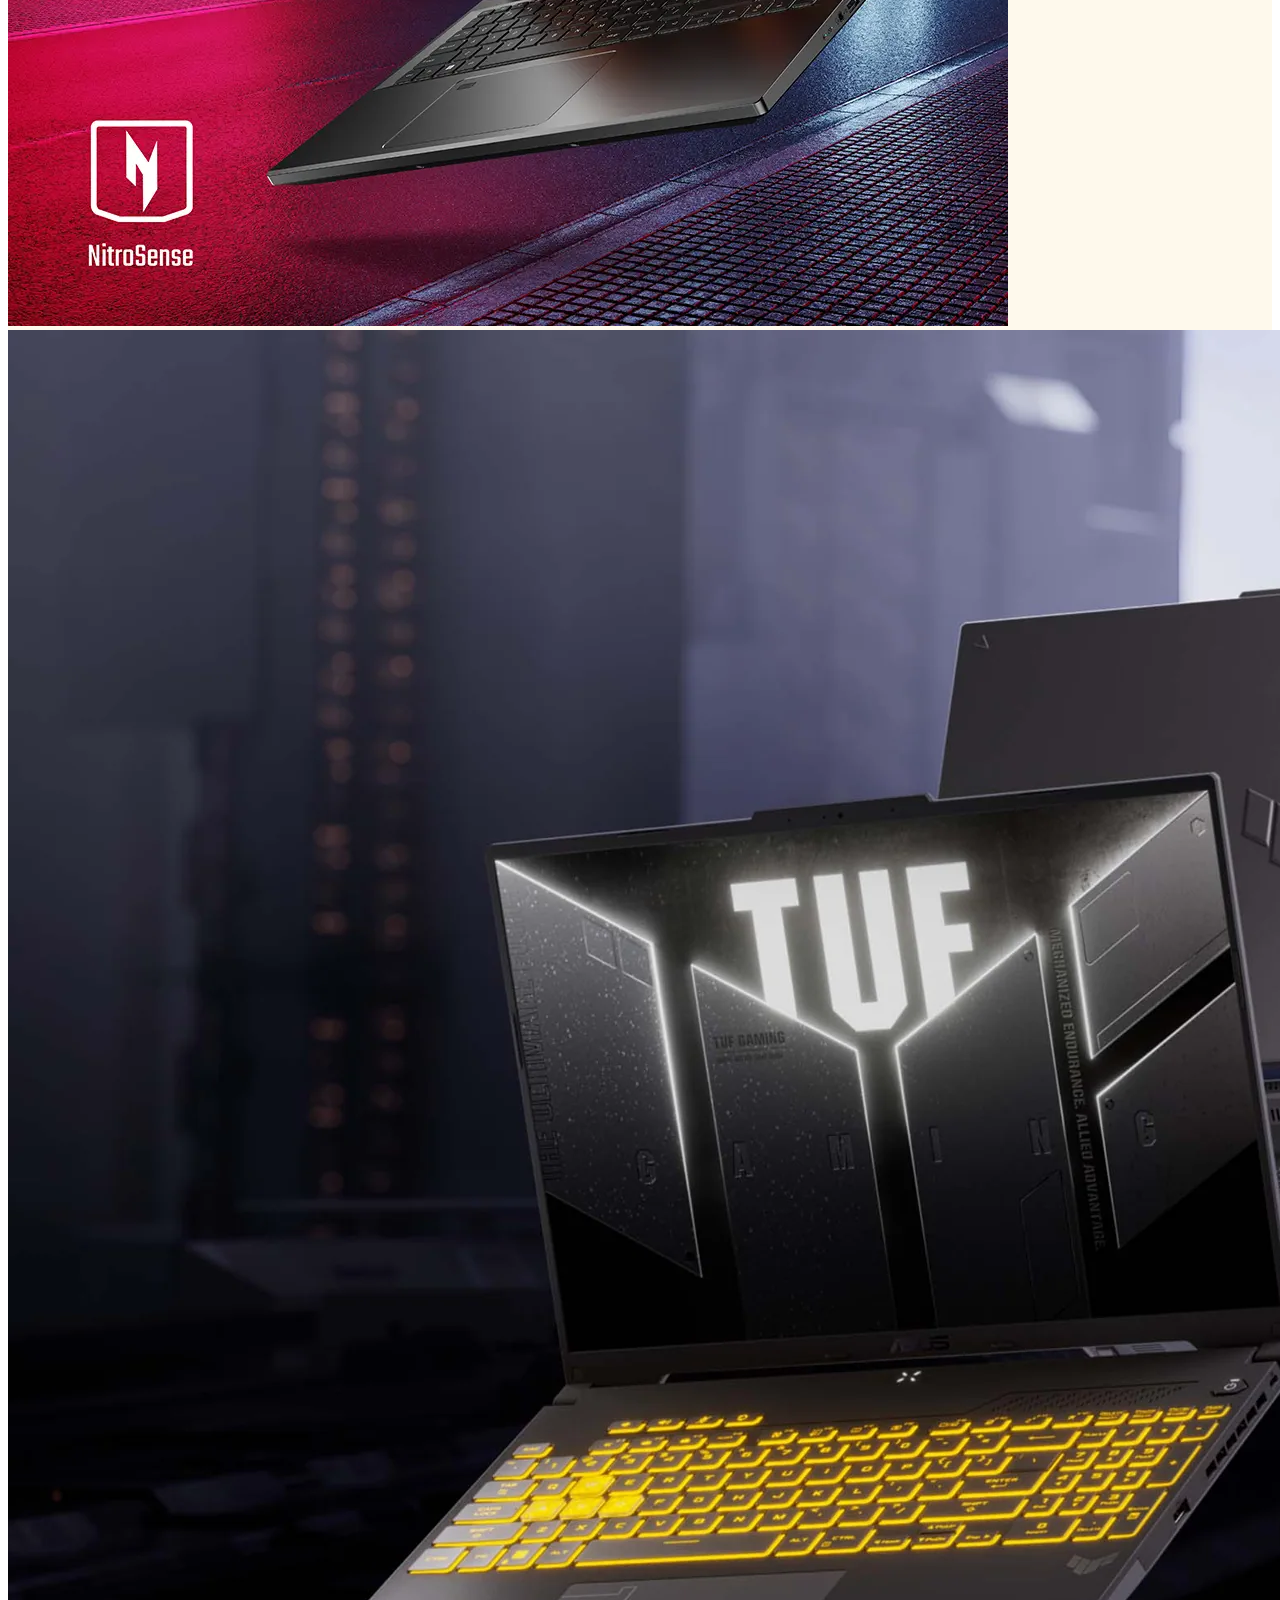
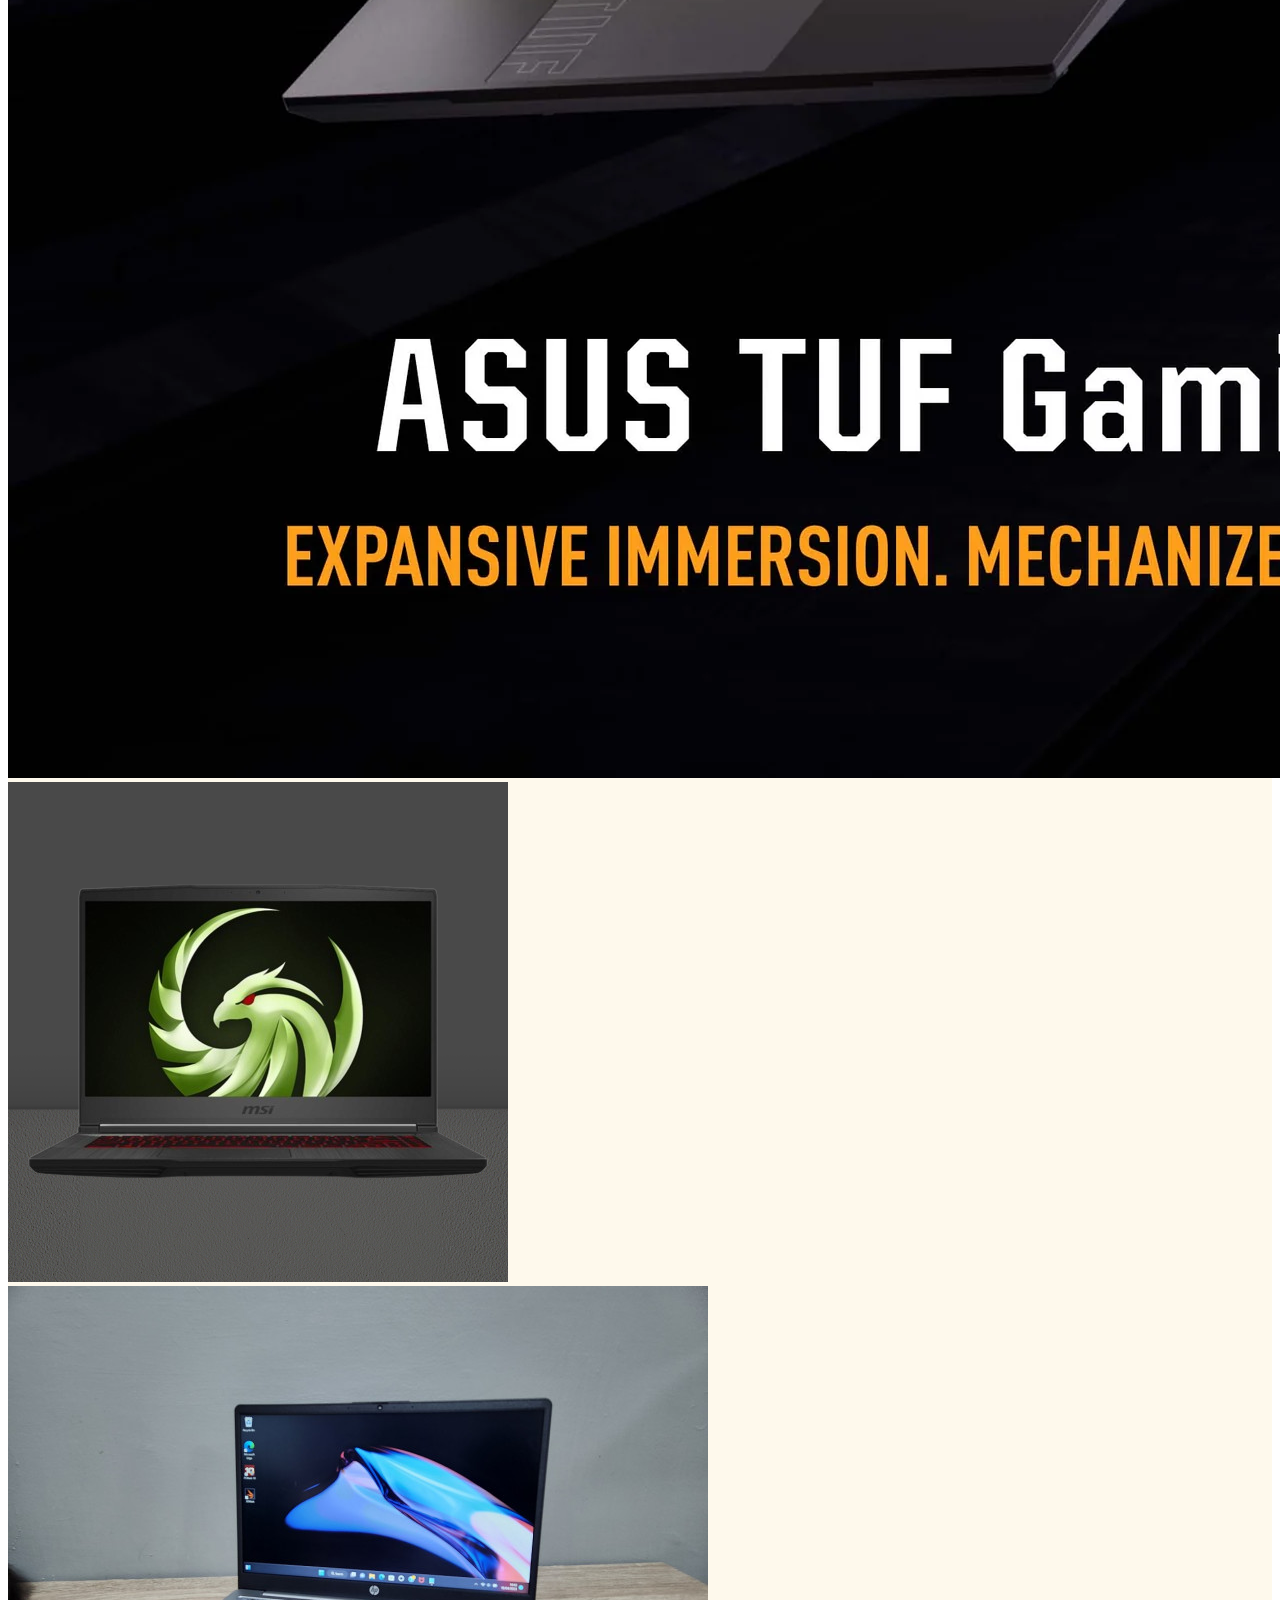
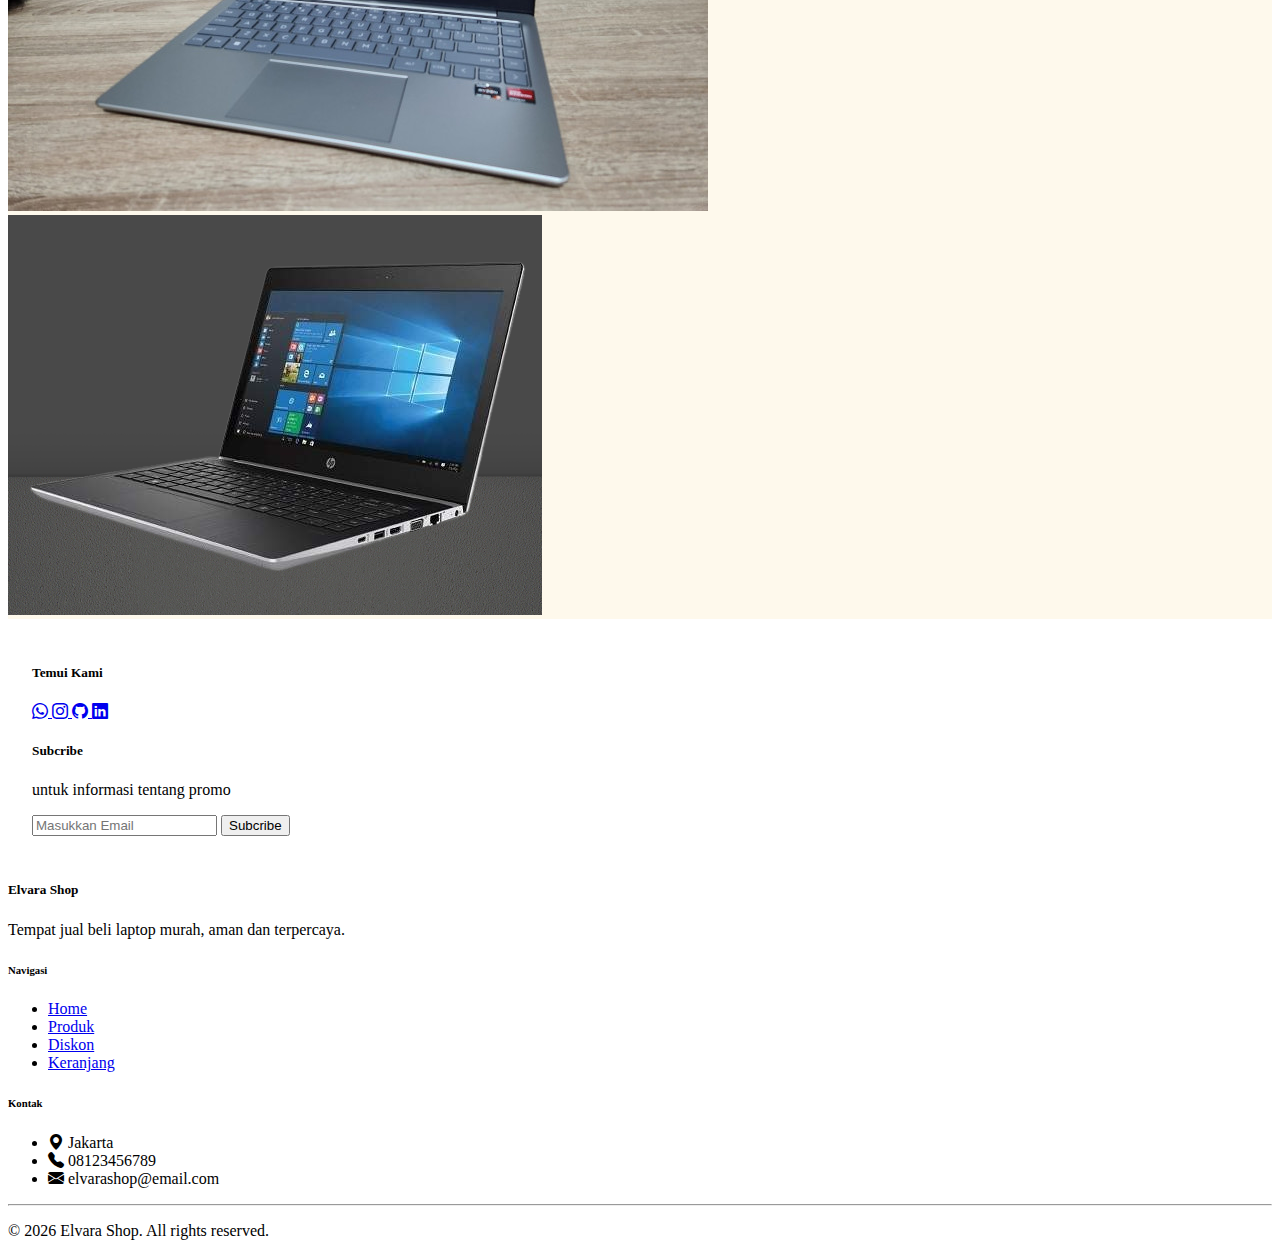
<file: detail/detail4.html>
<!DOCTYPE html>
<html lang="en">
<head>
    <meta charset="UTF-8">
    <meta name="viewport" content="width=device-width, initial-scale=1.0">
    <title>Detail Produk - Asus</title>
    <link href="https://cdn.jsdelivr.net/npm/bootstrap@5.3.8/dist/css/bootstrap.min.css" rel="stylesheet" integrity="sha384-sRIl4kxILFvY47J16cr9ZwB07vP4J8+LH7qKQnuqkuIAvNWLzeN8tE5YBujZqJLB" crossorigin="anonymous">
    <link rel="stylesheet" href="https://cdn.jsdelivr.net/npm/bootstrap-icons@1.10.5/font/bootstrap-icons.css">
    <link rel="stylesheet" href="../styles.css">
    <link href="https://fonts.googleapis.com/css2?family=Bebas+Neue&display=swap" rel="stylesheet">
</head>
<body>
    <nav class="navbar navbar-expand-lg navbar-dark bg-warning fixed-top">
        <div class="container-fluid">
            <button class="navbar-toggler" type="button" data-bs-toggle="collapse" data-bs-target="#navbarNav" aria-controls="navbarNav" aria-expanded="false" aria-label="Toggle navigation">
                <span class="navbar-toggler-icon"></span>
            </button>

            <div class="collapse navbar-collapse" id="navbarNav">
                <a class="navbar-brand me-auto" href="../index.html">Elvara Shop</a>
                <ul class="navbar-nav">
                    <li class="nav-item me-5">
                        <a class="nav-link" aria-current="page" href="../index.html">Home</a>
                    </li>
                    <li class="nav-item me-5">
                        <a class="nav-link active" href="../produk.html">Produk</a>
                    </li>
                    <li class="nav-item me-5">
                        <a class="nav-link" href="../promo.html">Diskon</a>
                    </li>
                    <li class="nav-item me-5">
                        <a class="nav-link" href="../keranjang.html">
                            <i class="bi bi-cart"></i> Keranjang
                            <span id="cartBadge" class="badge rounded-pill bg-danger d-none">0</span>
                        </a>
                    </li>
                </ul>
            </div>
        </div>
    </nav>

    <div class="container-fluid pt-5">
        <div class="container pt-5">
            <nav style="--bs-breadcrumb-divider: '>';" aria-label="breadcrumb">
                <ol class="breadcrumb">
                    <li class="breadcrumb-item">
                        <a href="../index.html" style="text-decoration: none;">Home</a>
                    </li>
                    <li class="breadcrumb-item">
                        <a href="../produk.html" style="text-decoration: none;">Produk</a>
                    </li>
                    <li class="breadcrumb-item active" aria-current="page">Detail Produk</li>
                </ol>
            </nav>
        </div>
    </div>

    <div class="container-fluid">
        <div class="container">
            <div class="row align-items-center">
                <div class="col-md-5 col-lg-4 mb-3">
                    <img src="../image/asus.png" alt="Asus" class="img-fluid rounded shadow-sm">
                </div>
                <div class="col-md-6 offset-md-1 col-lg-7 offset-lg-1">
                    <h1>Asus</h1>
                    <p>
                        Laptop Asus ini cocok digunakan untuk kebutuhan harian seperti mengerjakan tugas, bekerja,
                        browsing, dan menonton. Desainnya sederhana, elegan, dan nyaman dipakai untuk aktivitas sehari-hari.
                    </p>
                    <h2 class="text-warning">Rp. 1.000.000</h2>
                    <button class="btn btn-warning mt-3">Beli Sekarang</button>
                </div>
            </div>
        </div>
    </div>

    <div class="container-fluid py-5 mt-5" style="background-color: #fef9ec;">
        <div class="container">
            <h2 class="text-center mb-5">Produk Rekomendasi</h2>

            <div class="row justify-content-center">
                <div class="col-6 col-sm-6 col-md-3 col-lg-2 mb-3">
                    <a href="detail1.html" class="text-decoration-none">
                        <img src="../image/acernitro.webp" alt="Acer Nitro V15" class="img-fluid img-thumbnail">
                    </a>
                </div>
                <div class="col-6 col-sm-6 col-md-3 col-lg-2 mb-3">
                    <a href="detail2.html" class="text-decoration-none">
                        <img src="../image/asustuf.webp" alt="Asus TUF F16" class="img-fluid img-thumbnail">
                    </a>
                </div>
                <div class="col-6 col-sm-6 col-md-3 col-lg-2 mb-3">
                    <a href="detail3.html" class="text-decoration-none">
                        <img src="../image/msi.png" alt="MSI Modern 14" class="img-fluid img-thumbnail">
                    </a>
                </div>
                <div class="col-6 col-sm-6 col-md-3 col-lg-2 mb-3">
                    <a href="detail5.html" class="text-decoration-none">
                        <img src="../image/hp.jpg" alt="HP Pavilion" class="img-fluid img-thumbnail">
                    </a>
                </div>
                <div class="col-6 col-sm-6 col-md-3 col-lg-2 mb-3">
                    <a href="detail6.html" class="text-decoration-none">
                        <img src="../image/hpi5.png" alt="HP I5 Gen 13" class="img-fluid img-thumbnail">
                    </a>
                </div>
            </div>
        </div>
    </div>

    <div class="container-fluid py-5 footer" style="padding: 24px;">
        <div class="container">
            <h5 class="text-center text-light mb-3">Temui Kami</h5>
        </div>
        <div class="d-flex justify-content-center mb-5" style="gap: 70px;">
            <a href="https://wa.me/62895356483399" target="_blank" class="social-icon">
                <i class="bi bi-whatsapp"></i>
            </a>
            <a href="https://instagram.com/ammmxy_" target="_blank" rel="noopener noreferrer" class="social-icon">
                <i class="bi bi-instagram"></i>
            </a>
            <a href="https://github.com/ilhamelvara" target="_blank" class="social-icon">
                <i class="bi bi-github"></i>
            </a>
            <a href="https://www.linkedin.com/in/ilham-putra-96a6823a2" target="_blank" rel="noopener noreferrer" class="social-icon">
                <i class="bi bi-linkedin"></i>
            </a>
        </div>
        <h5 class="text-center text-light mb-1">Subcribe</h5>
        <p class="text-center text-light mb-3">untuk informasi tentang promo</p>
        <div class="row justify-content-center">
            <div class="col-md-6">
                <div class="input-group">
                    <input type="email" class="form-control" placeholder="Masukkan Email">
                    <button class="btn btn-outline-warning" type="button">Subcribe</button>
                </div>
            </div>
        </div>
    </div>

    <footer class="bg-dark text-light py-4">
        <div class="container">
            <div class="row text-center text-md-start mb-3">
                <div class="col-md-4 mb-3 mb-md-0">
                    <h5 class="fw-bold">Elvara Shop</h5>
                    <p class="text-white-50 small">
                        Tempat jual beli laptop murah, aman dan terpercaya.
                    </p>
                </div>
                <div class="col-md-4 mb-3 mb-md-0">
                    <h6 class="fw-bold mb-3">Navigasi</h6>
                    <ul class="list-unstyled">
                        <li><a href="../index.html" class="text-white-50 small text-decoration-none">Home</a></li>
                        <li><a href="../produk.html" class="text-white-50 small text-decoration-none">Produk</a></li>
                        <li><a href="../promo.html" class="text-white-50 small text-decoration-none">Diskon</a></li>
                        <li><a href="../keranjang.html" class="text-white-50 small text-decoration-none">Keranjang</a></li>
                    </ul>
                </div>
                <div class="col-md-4">
                    <h6 class="fw-bold mb-3">Kontak</h6>
                    <ul class="list-unstyled text-white-50 small">
                        <li><i class="bi bi-geo-alt-fill"></i> Jakarta</li>
                        <li><i class="bi bi-telephone-fill"></i> 08123456789</li>
                        <li><i class="bi bi-envelope-fill"></i> elvarashop@email.com</li>
                    </ul>
                </div>
            </div>
            <hr class="border-secondary">
            <p class="text-center text-white-50 small mb-0">
                &copy; 2026 Elvara Shop. All rights reserved.
            </p>
        </div>
    </footer>

    <script src="https://cdn.jsdelivr.net/npm/bootstrap@5.3.8/dist/js/bootstrap.bundle.min.js" integrity="sha384-FKyoEForCGlyvwx9Hj09JcYn3nv7wiPVlz7YYwJrWVcXK/BmnVDxM+D2scQbITxI" crossorigin="anonymous"></script>
</body>
</html>
</file>
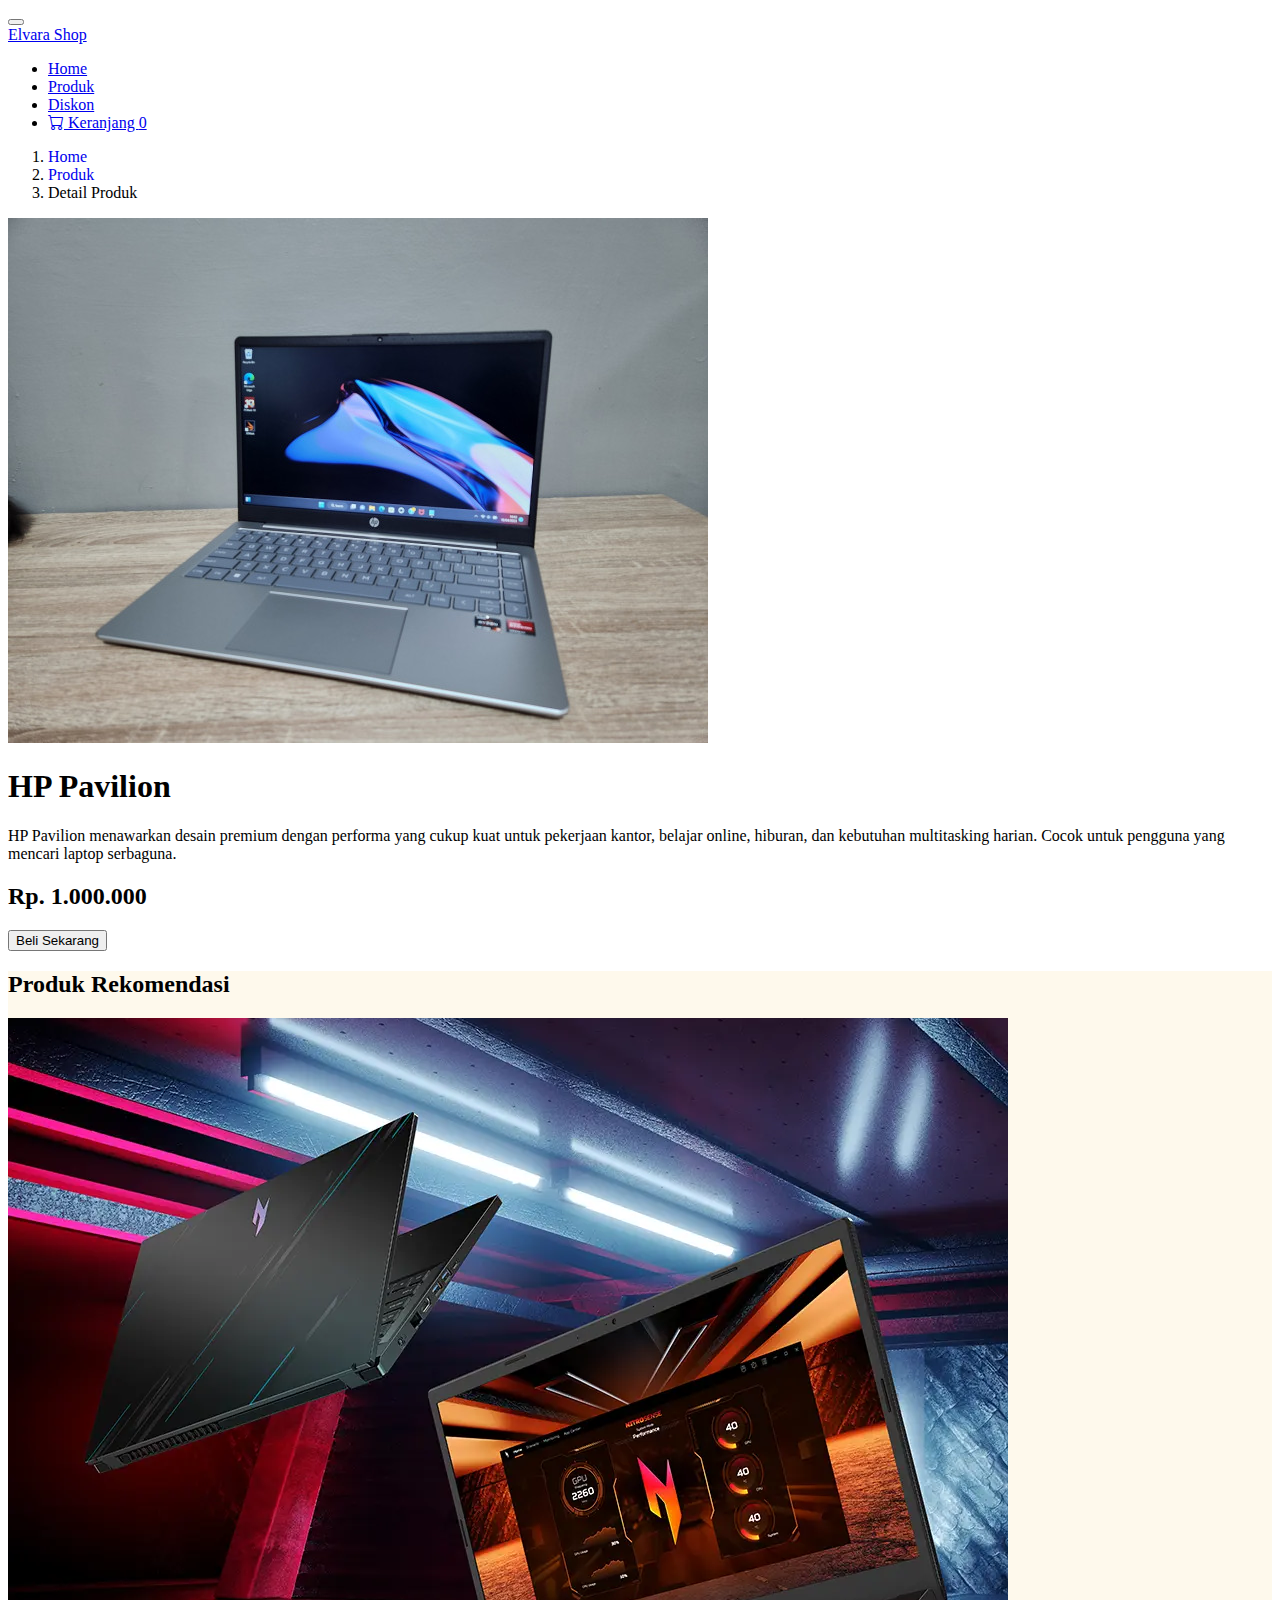
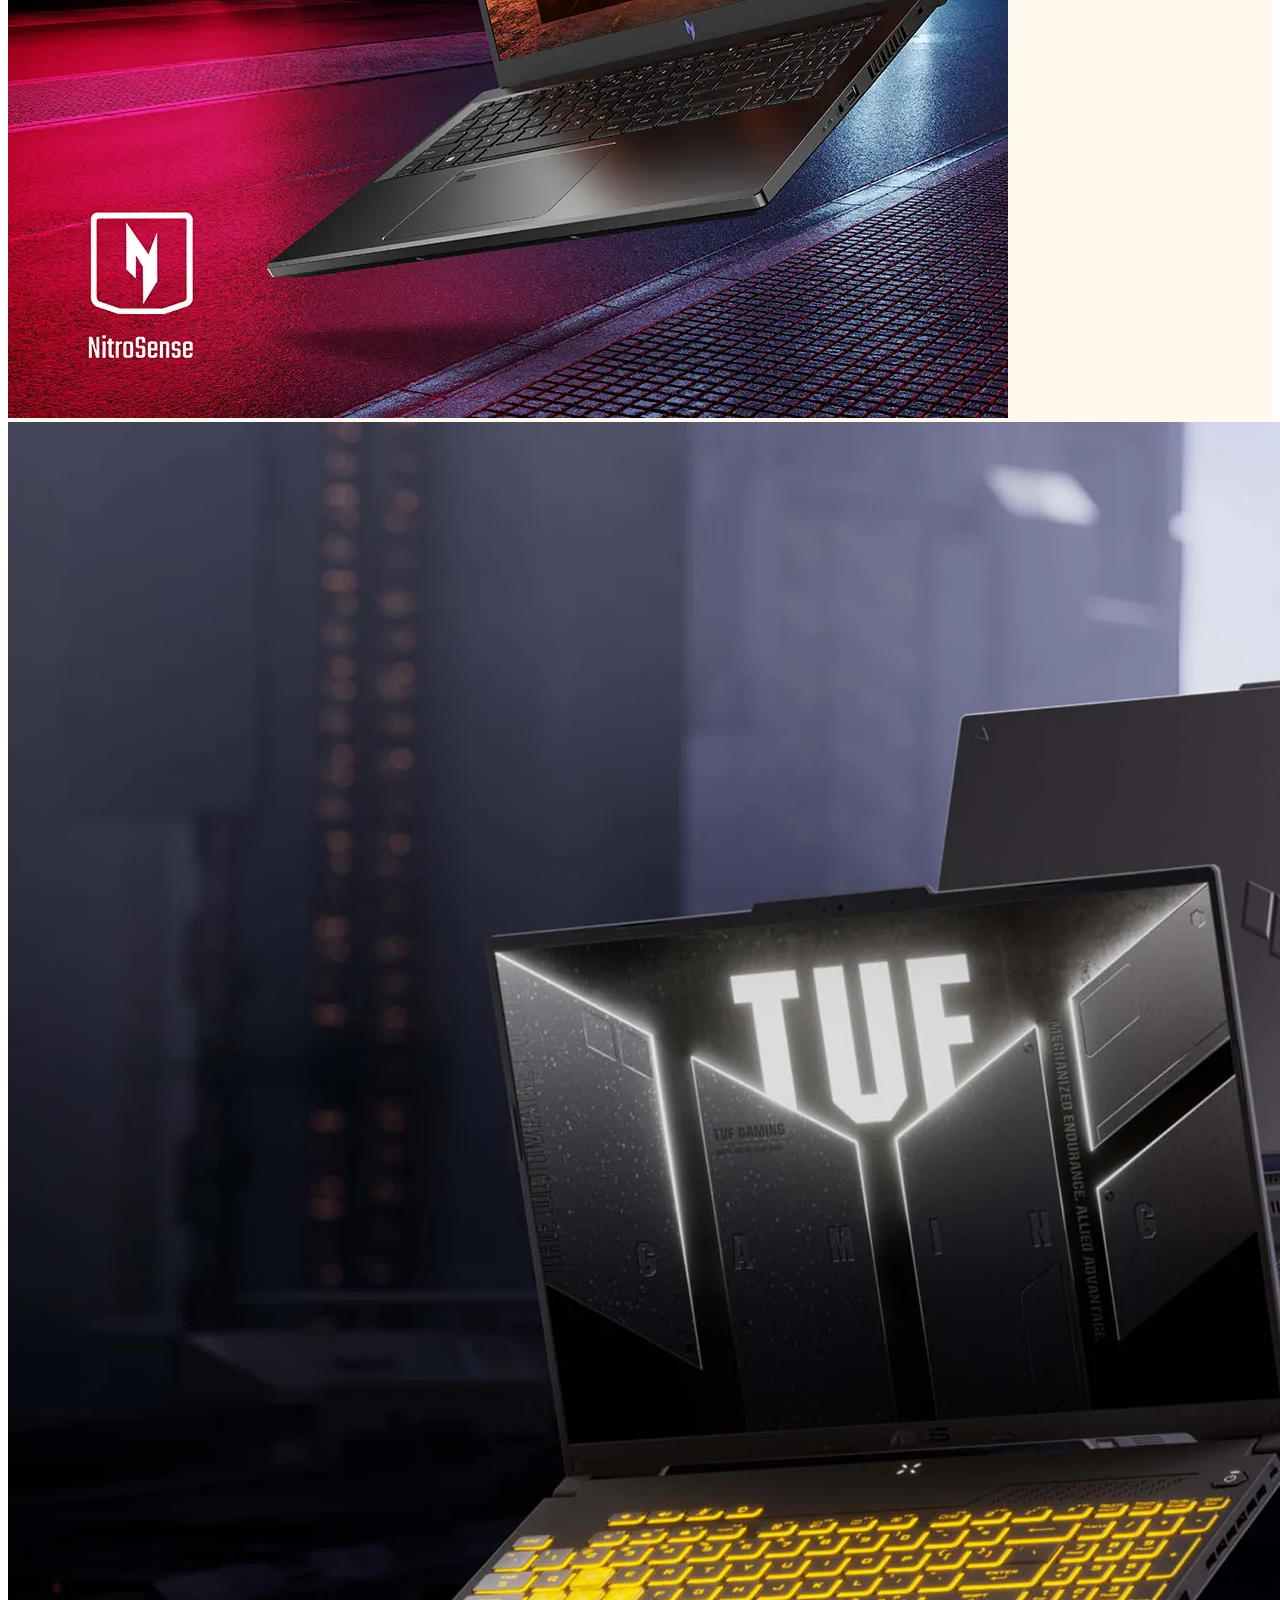
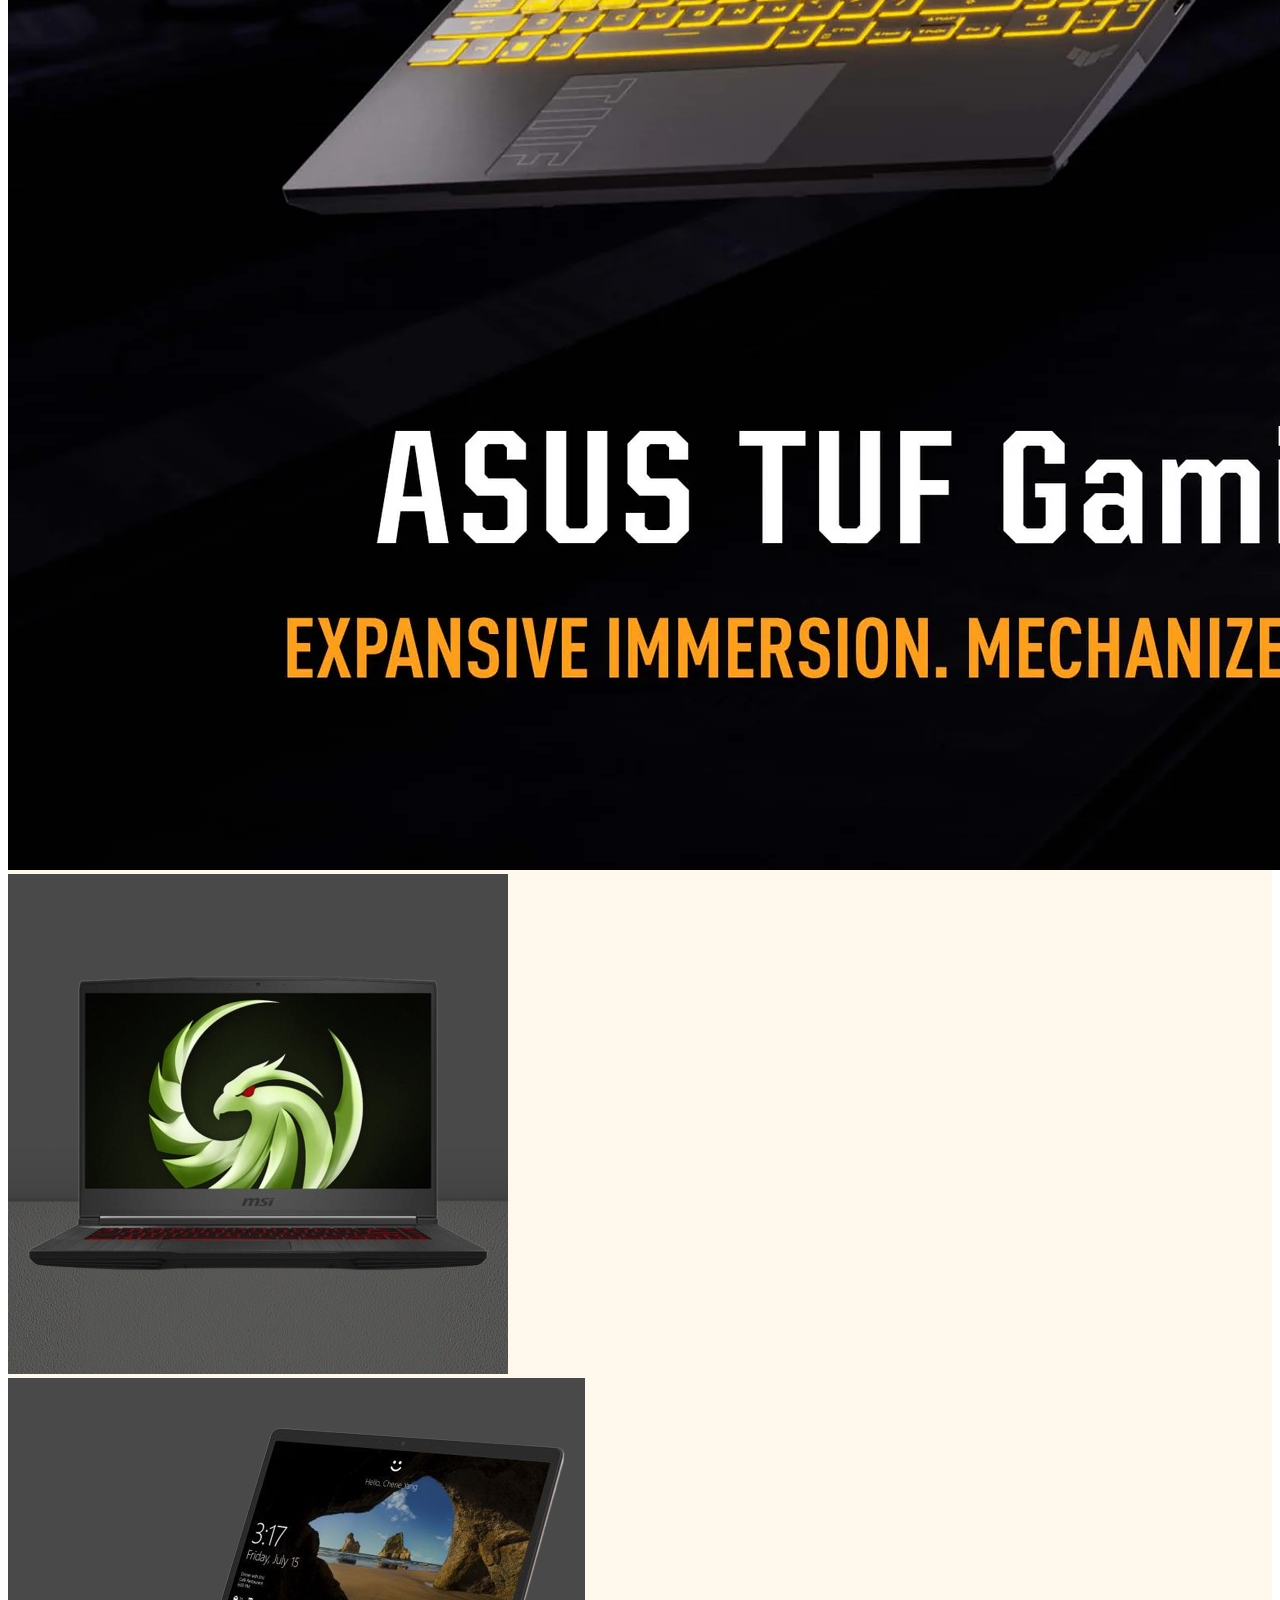
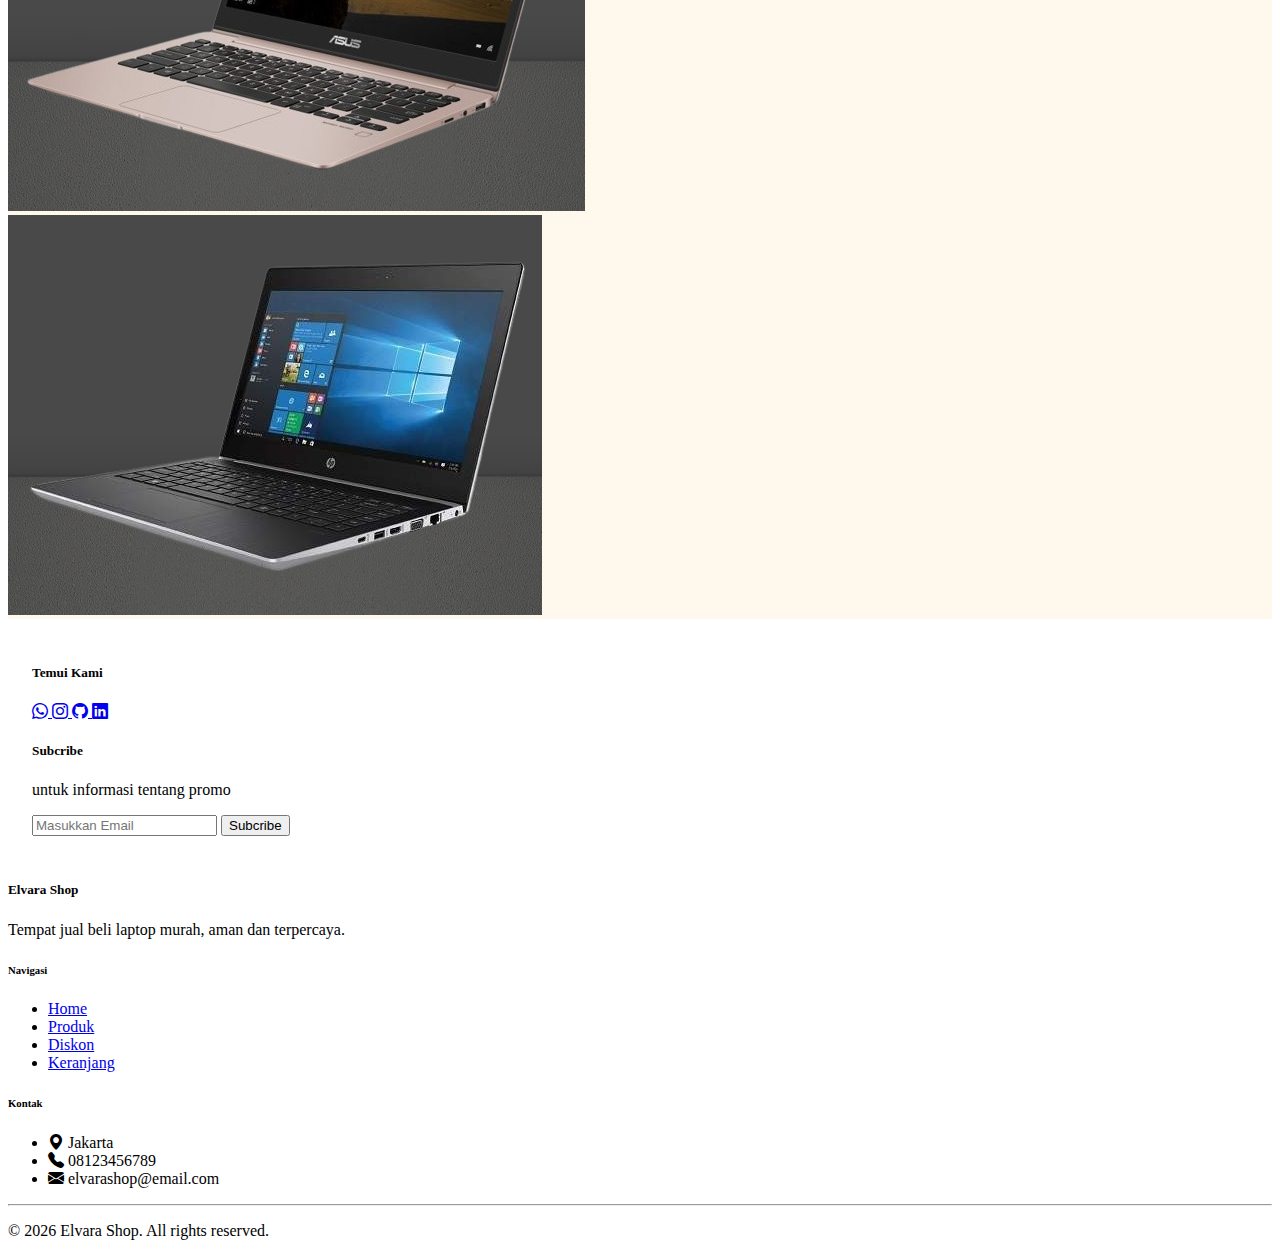
<file: detail/detail5.html>
<!DOCTYPE html>
<html lang="en">
<head>
    <meta charset="UTF-8">
    <meta name="viewport" content="width=device-width, initial-scale=1.0">
    <title>Detail Produk - HP Pavilion</title>
    <link href="https://cdn.jsdelivr.net/npm/bootstrap@5.3.8/dist/css/bootstrap.min.css" rel="stylesheet" integrity="sha384-sRIl4kxILFvY47J16cr9ZwB07vP4J8+LH7qKQnuqkuIAvNWLzeN8tE5YBujZqJLB" crossorigin="anonymous">
    <link rel="stylesheet" href="https://cdn.jsdelivr.net/npm/bootstrap-icons@1.10.5/font/bootstrap-icons.css">
    <link rel="stylesheet" href="../styles.css">
    <link href="https://fonts.googleapis.com/css2?family=Bebas+Neue&display=swap" rel="stylesheet">
</head>
<body>
    <nav class="navbar navbar-expand-lg navbar-dark bg-warning fixed-top">
        <div class="container-fluid">
            <button class="navbar-toggler" type="button" data-bs-toggle="collapse" data-bs-target="#navbarNav" aria-controls="navbarNav" aria-expanded="false" aria-label="Toggle navigation">
                <span class="navbar-toggler-icon"></span>
            </button>

            <div class="collapse navbar-collapse" id="navbarNav">
                <a class="navbar-brand me-auto" href="../index.html">Elvara Shop</a>
                <ul class="navbar-nav">
                    <li class="nav-item me-5">
                        <a class="nav-link" aria-current="page" href="../index.html">Home</a>
                    </li>
                    <li class="nav-item me-5">
                        <a class="nav-link active" href="../produk.html">Produk</a>
                    </li>
                    <li class="nav-item me-5">
                        <a class="nav-link" href="../promo.html">Diskon</a>
                    </li>
                    <li class="nav-item me-5">
                        <a class="nav-link" href="../keranjang.html">
                            <i class="bi bi-cart"></i> Keranjang
                            <span id="cartBadge" class="badge rounded-pill bg-danger d-none">0</span>
                        </a>
                    </li>
                </ul>
            </div>
        </div>
    </nav>

    <div class="container-fluid pt-5">
        <div class="container pt-5">
            <nav style="--bs-breadcrumb-divider: '>';" aria-label="breadcrumb">
                <ol class="breadcrumb">
                    <li class="breadcrumb-item">
                        <a href="../index.html" style="text-decoration: none;">Home</a>
                    </li>
                    <li class="breadcrumb-item">
                        <a href="../produk.html" style="text-decoration: none;">Produk</a>
                    </li>
                    <li class="breadcrumb-item active" aria-current="page">Detail Produk</li>
                </ol>
            </nav>
        </div>
    </div>

    <div class="container-fluid">
        <div class="container">
            <div class="row align-items-center">
                <div class="col-md-5 col-lg-4 mb-3">
                    <img src="../image/hp.jpg" alt="HP Pavilion" class="img-fluid rounded shadow-sm">
                </div>
                <div class="col-md-6 offset-md-1 col-lg-7 offset-lg-1">
                    <h1>HP Pavilion</h1>
                    <p>
                        HP Pavilion menawarkan desain premium dengan performa yang cukup kuat untuk pekerjaan kantor,
                        belajar online, hiburan, dan kebutuhan multitasking harian. Cocok untuk pengguna yang mencari laptop serbaguna.
                    </p>
                    <h2 class="text-warning">Rp. 1.000.000</h2>
                    <button class="btn btn-warning mt-3">Beli Sekarang</button>
                </div>
            </div>
        </div>
    </div>

    <div class="container-fluid py-5 mt-5" style="background-color: #fef9ec;">
        <div class="container">
            <h2 class="text-center mb-5">Produk Rekomendasi</h2>

            <div class="row justify-content-center">
                <div class="col-6 col-sm-6 col-md-3 col-lg-2 mb-3">
                    <a href="detail1.html" class="text-decoration-none">
                        <img src="../image/acernitro.webp" alt="Acer Nitro V15" class="img-fluid img-thumbnail">
                    </a>
                </div>
                <div class="col-6 col-sm-6 col-md-3 col-lg-2 mb-3">
                    <a href="detail2.html" class="text-decoration-none">
                        <img src="../image/asustuf.webp" alt="Asus TUF F16" class="img-fluid img-thumbnail">
                    </a>
                </div>
                <div class="col-6 col-sm-6 col-md-3 col-lg-2 mb-3">
                    <a href="detail3.html" class="text-decoration-none">
                        <img src="../image/msi.png" alt="MSI Modern 14" class="img-fluid img-thumbnail">
                    </a>
                </div>
                <div class="col-6 col-sm-6 col-md-3 col-lg-2 mb-3">
                    <a href="detail4.html" class="text-decoration-none">
                        <img src="../image/asus.png" alt="Asus" class="img-fluid img-thumbnail">
                    </a>
                </div>
                <div class="col-6 col-sm-6 col-md-3 col-lg-2 mb-3">
                    <a href="detail6.html" class="text-decoration-none">
                        <img src="../image/hpi5.png" alt="HP I5 Gen 13" class="img-fluid img-thumbnail">
                    </a>
                </div>
            </div>
        </div>
    </div>

    <div class="container-fluid py-5 footer" style="padding: 24px;">
        <div class="container">
            <h5 class="text-center text-light mb-3">Temui Kami</h5>
        </div>
        <div class="d-flex justify-content-center mb-5" style="gap: 70px;">
            <a href="https://wa.me/62895356483399" target="_blank" class="social-icon">
                <i class="bi bi-whatsapp"></i>
            </a>
            <a href="https://instagram.com/ammmxy_" target="_blank" rel="noopener noreferrer" class="social-icon">
                <i class="bi bi-instagram"></i>
            </a>
            <a href="https://github.com/ilhamelvara" target="_blank" class="social-icon">
                <i class="bi bi-github"></i>
            </a>
            <a href="https://www.linkedin.com/in/ilham-putra-96a6823a2" target="_blank" rel="noopener noreferrer" class="social-icon">
                <i class="bi bi-linkedin"></i>
            </a>
        </div>
        <h5 class="text-center text-light mb-1">Subcribe</h5>
        <p class="text-center text-light mb-3">untuk informasi tentang promo</p>
        <div class="row justify-content-center">
            <div class="col-md-6">
                <div class="input-group">
                    <input type="email" class="form-control" placeholder="Masukkan Email">
                    <button class="btn btn-outline-warning" type="button">Subcribe</button>
                </div>
            </div>
        </div>
    </div>

    <footer class="bg-dark text-light py-4">
        <div class="container">
            <div class="row text-center text-md-start mb-3">
                <div class="col-md-4 mb-3 mb-md-0">
                    <h5 class="fw-bold">Elvara Shop</h5>
                    <p class="text-white-50 small">
                        Tempat jual beli laptop murah, aman dan terpercaya.
                    </p>
                </div>
                <div class="col-md-4 mb-3 mb-md-0">
                    <h6 class="fw-bold mb-3">Navigasi</h6>
                    <ul class="list-unstyled">
                        <li><a href="../index.html" class="text-white-50 small text-decoration-none">Home</a></li>
                        <li><a href="../produk.html" class="text-white-50 small text-decoration-none">Produk</a></li>
                        <li><a href="../promo.html" class="text-white-50 small text-decoration-none">Diskon</a></li>
                        <li><a href="../keranjang.html" class="text-white-50 small text-decoration-none">Keranjang</a></li>
                    </ul>
                </div>
                <div class="col-md-4">
                    <h6 class="fw-bold mb-3">Kontak</h6>
                    <ul class="list-unstyled text-white-50 small">
                        <li><i class="bi bi-geo-alt-fill"></i> Jakarta</li>
                        <li><i class="bi bi-telephone-fill"></i> 08123456789</li>
                        <li><i class="bi bi-envelope-fill"></i> elvarashop@email.com</li>
                    </ul>
                </div>
            </div>
            <hr class="border-secondary">
            <p class="text-center text-white-50 small mb-0">
                &copy; 2026 Elvara Shop. All rights reserved.
            </p>
        </div>
    </footer>

    <script src="https://cdn.jsdelivr.net/npm/bootstrap@5.3.8/dist/js/bootstrap.bundle.min.js" integrity="sha384-FKyoEForCGlyvwx9Hj09JcYn3nv7wiPVlz7YYwJrWVcXK/BmnVDxM+D2scQbITxI" crossorigin="anonymous"></script>
</body>
</html>
</file>
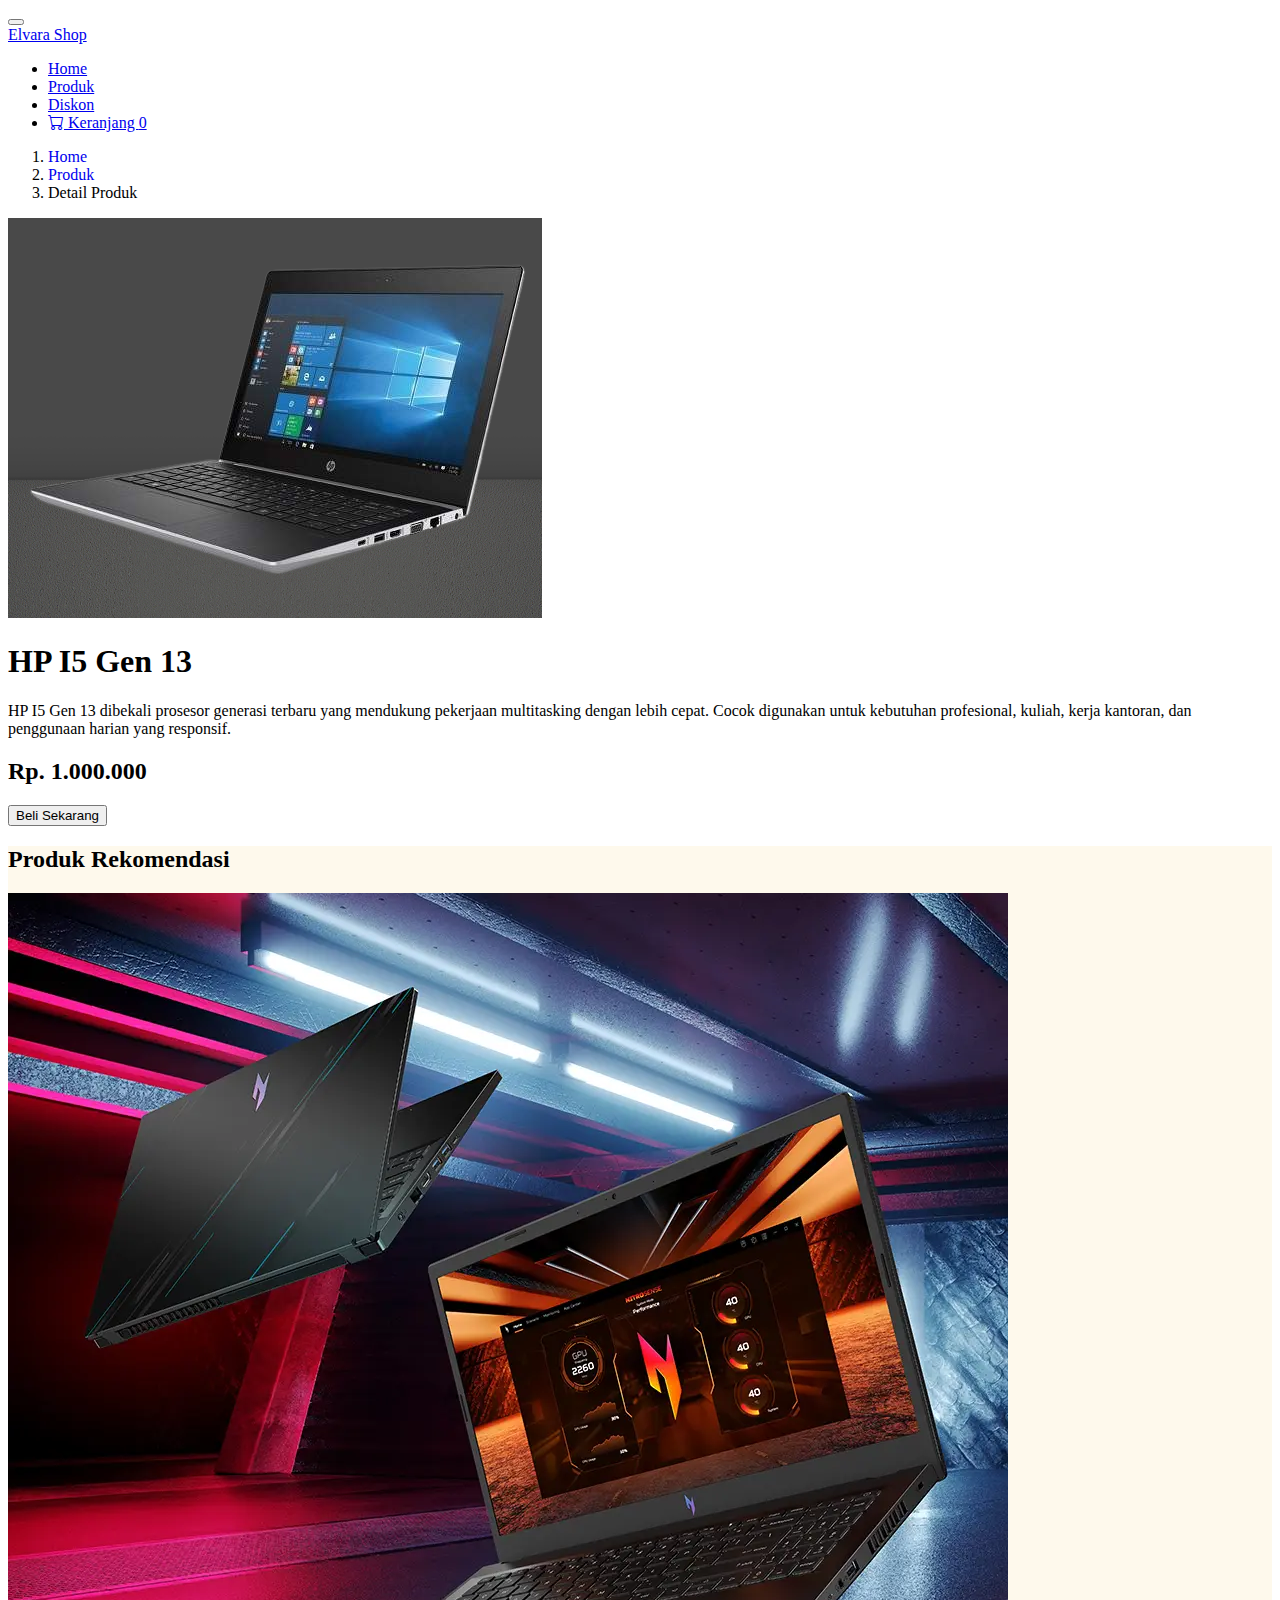
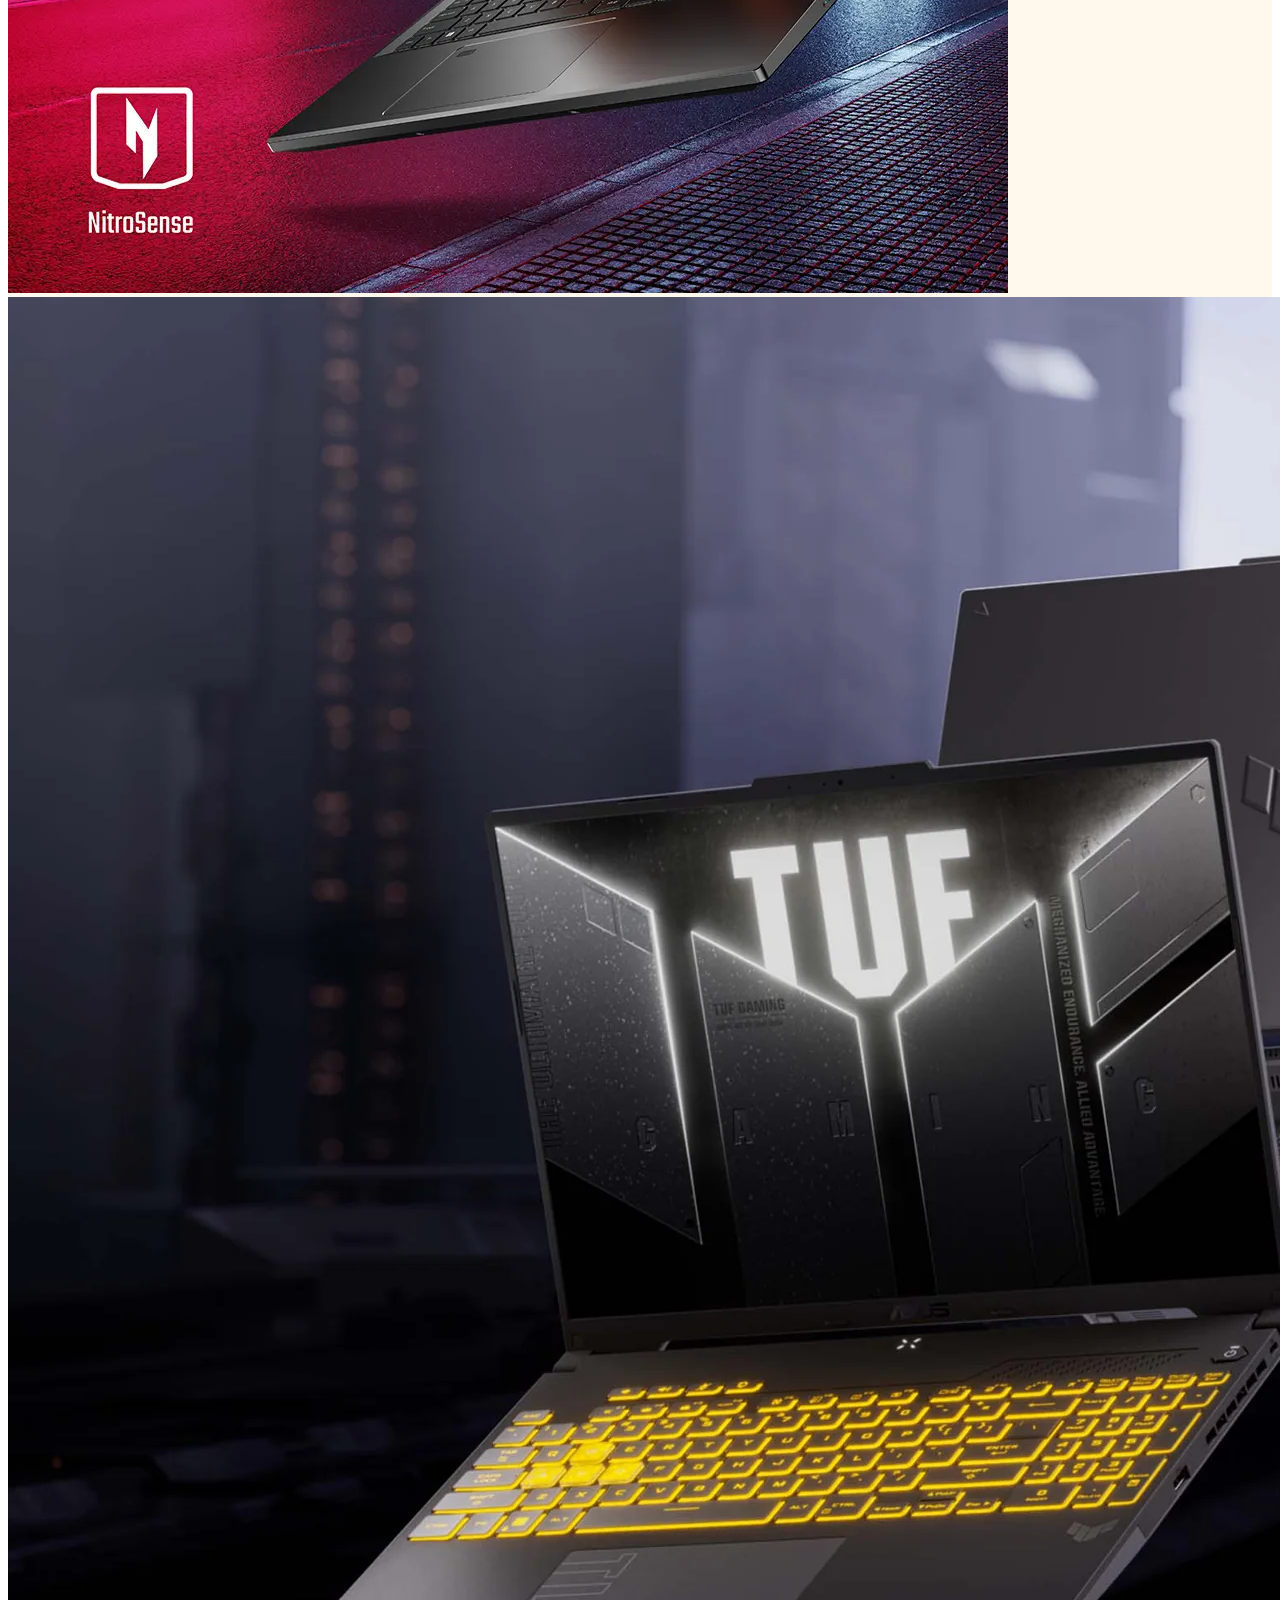
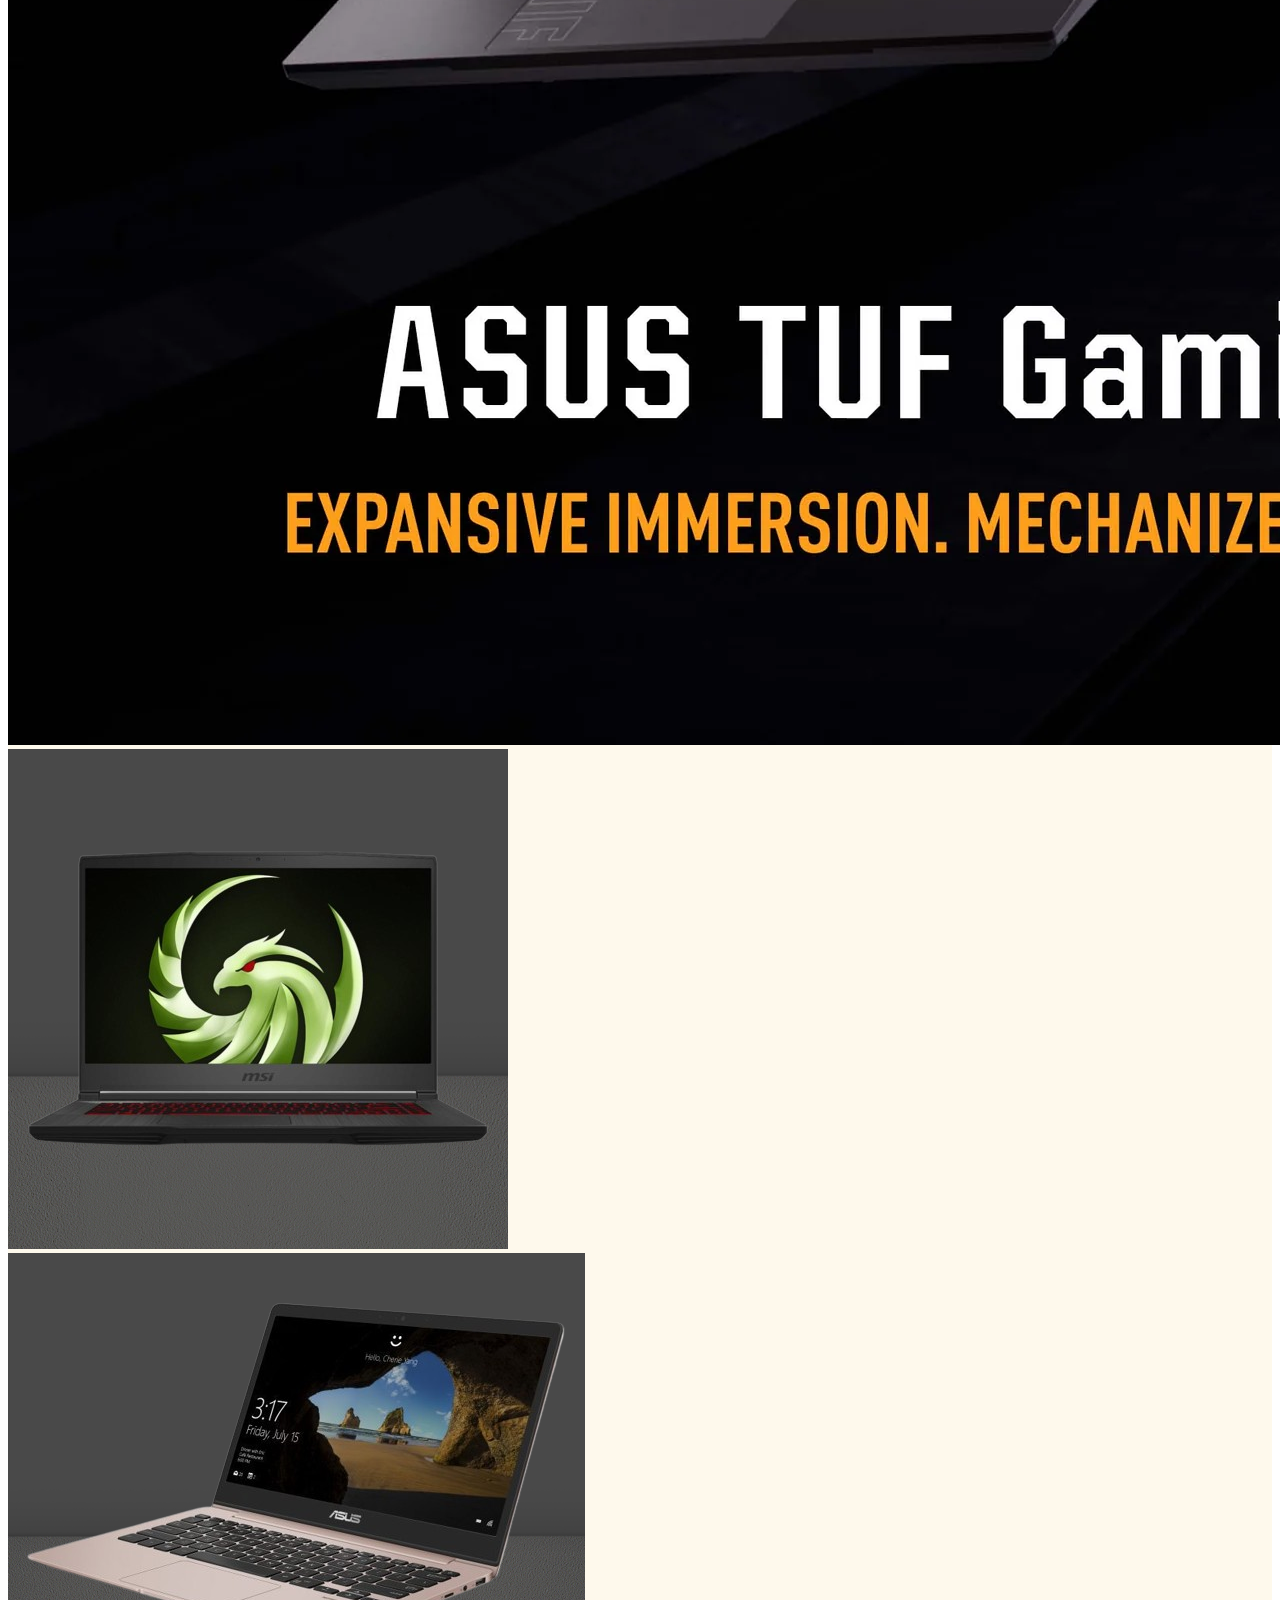
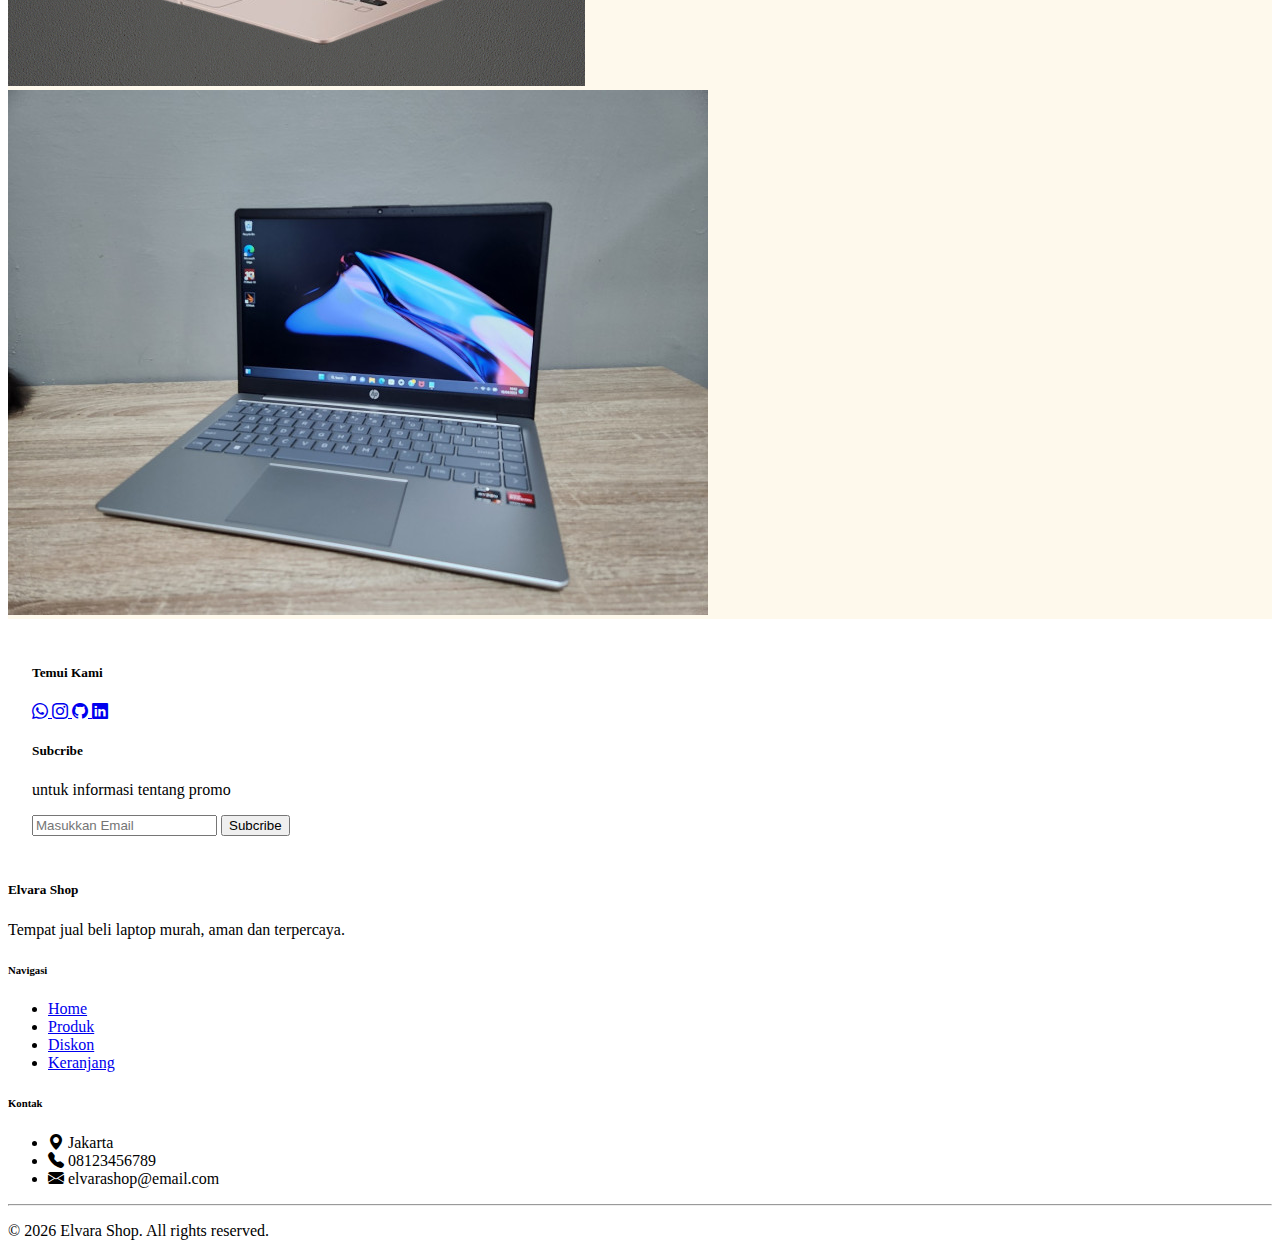
<file: detail/detail6.html>
<!DOCTYPE html>
<html lang="en">
<head>
    <meta charset="UTF-8">
    <meta name="viewport" content="width=device-width, initial-scale=1.0">
    <title>Detail Produk - HP I5 Gen 13</title>
    <link href="https://cdn.jsdelivr.net/npm/bootstrap@5.3.8/dist/css/bootstrap.min.css" rel="stylesheet" integrity="sha384-sRIl4kxILFvY47J16cr9ZwB07vP4J8+LH7qKQnuqkuIAvNWLzeN8tE5YBujZqJLB" crossorigin="anonymous">
    <link rel="stylesheet" href="https://cdn.jsdelivr.net/npm/bootstrap-icons@1.10.5/font/bootstrap-icons.css">
    <link rel="stylesheet" href="../styles.css">
    <link href="https://fonts.googleapis.com/css2?family=Bebas+Neue&display=swap" rel="stylesheet">
</head>
<body>
    <nav class="navbar navbar-expand-lg navbar-dark bg-warning fixed-top">
        <div class="container-fluid">
            <button class="navbar-toggler" type="button" data-bs-toggle="collapse" data-bs-target="#navbarNav" aria-controls="navbarNav" aria-expanded="false" aria-label="Toggle navigation">
                <span class="navbar-toggler-icon"></span>
            </button>

            <div class="collapse navbar-collapse" id="navbarNav">
                <a class="navbar-brand me-auto" href="../index.html">Elvara Shop</a>
                <ul class="navbar-nav">
                    <li class="nav-item me-5">
                        <a class="nav-link" aria-current="page" href="../index.html">Home</a>
                    </li>
                    <li class="nav-item me-5">
                        <a class="nav-link active" href="../produk.html">Produk</a>
                    </li>
                    <li class="nav-item me-5">
                        <a class="nav-link" href="../promo.html">Diskon</a>
                    </li>
                    <li class="nav-item me-5">
                        <a class="nav-link" href="../keranjang.html">
                            <i class="bi bi-cart"></i> Keranjang
                            <span id="cartBadge" class="badge rounded-pill bg-danger d-none">0</span>
                        </a>
                    </li>
                </ul>
            </div>
        </div>
    </nav>

    <div class="container-fluid pt-5">
        <div class="container pt-5">
            <nav style="--bs-breadcrumb-divider: '>';" aria-label="breadcrumb">
                <ol class="breadcrumb">
                    <li class="breadcrumb-item">
                        <a href="../index.html" style="text-decoration: none;">Home</a>
                    </li>
                    <li class="breadcrumb-item">
                        <a href="../produk.html" style="text-decoration: none;">Produk</a>
                    </li>
                    <li class="breadcrumb-item active" aria-current="page">Detail Produk</li>
                </ol>
            </nav>
        </div>
    </div>

    <div class="container-fluid">
        <div class="container">
            <div class="row align-items-center">
                <div class="col-md-5 col-lg-4 mb-3">
                    <img src="../image/hpi5.png" alt="HP I5 Gen 13" class="img-fluid rounded shadow-sm">
                </div>
                <div class="col-md-6 offset-md-1 col-lg-7 offset-lg-1">
                    <h1>HP I5 Gen 13</h1>
                    <p>
                        HP I5 Gen 13 dibekali prosesor generasi terbaru yang mendukung pekerjaan multitasking dengan lebih cepat.
                        Cocok digunakan untuk kebutuhan profesional, kuliah, kerja kantoran, dan penggunaan harian yang responsif.
                    </p>
                    <h2 class="text-warning">Rp. 1.000.000</h2>
                    <button class="btn btn-warning mt-3">Beli Sekarang</button>
                </div>
            </div>
        </div>
    </div>

    <div class="container-fluid py-5 mt-5" style="background-color: #fef9ec;">
        <div class="container">
            <h2 class="text-center mb-5">Produk Rekomendasi</h2>

            <div class="row justify-content-center">
                <div class="col-6 col-sm-6 col-md-3 col-lg-2 mb-3">
                    <a href="detail1.html" class="text-decoration-none">
                        <img src="../image/acernitro.webp" alt="Acer Nitro V15" class="img-fluid img-thumbnail">
                    </a>
                </div>
                <div class="col-6 col-sm-6 col-md-3 col-lg-2 mb-3">
                    <a href="detail2.html" class="text-decoration-none">
                        <img src="../image/asustuf.webp" alt="Asus TUF F16" class="img-fluid img-thumbnail">
                    </a>
                </div>
                <div class="col-6 col-sm-6 col-md-3 col-lg-2 mb-3">
                    <a href="detail3.html" class="text-decoration-none">
                        <img src="../image/msi.png" alt="MSI Modern 14" class="img-fluid img-thumbnail">
                    </a>
                </div>
                <div class="col-6 col-sm-6 col-md-3 col-lg-2 mb-3">
                    <a href="detail4.html" class="text-decoration-none">
                        <img src="../image/asus.png" alt="Asus" class="img-fluid img-thumbnail">
                    </a>
                </div>
                <div class="col-6 col-sm-6 col-md-3 col-lg-2 mb-3">
                    <a href="detail5.html" class="text-decoration-none">
                        <img src="../image/hp.jpg" alt="HP Pavilion" class="img-fluid img-thumbnail">
                    </a>
                </div>
            </div>
        </div>
    </div>

    <div class="container-fluid py-5 footer" style="padding: 24px;">
        <div class="container">
            <h5 class="text-center text-light mb-3">Temui Kami</h5>
        </div>
        <div class="d-flex justify-content-center mb-5" style="gap: 70px;">
            <a href="https://wa.me/62895356483399" target="_blank" class="social-icon">
                <i class="bi bi-whatsapp"></i>
            </a>
            <a href="https://instagram.com/ammmxy_" target="_blank" rel="noopener noreferrer" class="social-icon">
                <i class="bi bi-instagram"></i>
            </a>
            <a href="https://github.com/ilhamelvara" target="_blank" class="social-icon">
                <i class="bi bi-github"></i>
            </a>
            <a href="https://www.linkedin.com/in/ilham-putra-96a6823a2" target="_blank" rel="noopener noreferrer" class="social-icon">
                <i class="bi bi-linkedin"></i>
            </a>
        </div>
        <h5 class="text-center text-light mb-1">Subcribe</h5>
        <p class="text-center text-light mb-3">untuk informasi tentang promo</p>
        <div class="row justify-content-center">
            <div class="col-md-6">
                <div class="input-group">
                    <input type="email" class="form-control" placeholder="Masukkan Email">
                    <button class="btn btn-outline-warning" type="button">Subcribe</button>
                </div>
            </div>
        </div>
    </div>

    <footer class="bg-dark text-light py-4">
        <div class="container">
            <div class="row text-center text-md-start mb-3">
                <div class="col-md-4 mb-3 mb-md-0">
                    <h5 class="fw-bold">Elvara Shop</h5>
                    <p class="text-white-50 small">
                        Tempat jual beli laptop murah, aman dan terpercaya.
                    </p>
                </div>
                <div class="col-md-4 mb-3 mb-md-0">
                    <h6 class="fw-bold mb-3">Navigasi</h6>
                    <ul class="list-unstyled">
                        <li><a href="../index.html" class="text-white-50 small text-decoration-none">Home</a></li>
                        <li><a href="../produk.html" class="text-white-50 small text-decoration-none">Produk</a></li>
                        <li><a href="../promo.html" class="text-white-50 small text-decoration-none">Diskon</a></li>
                        <li><a href="../keranjang.html" class="text-white-50 small text-decoration-none">Keranjang</a></li>
                    </ul>
                </div>
                <div class="col-md-4">
                    <h6 class="fw-bold mb-3">Kontak</h6>
                    <ul class="list-unstyled text-white-50 small">
                        <li><i class="bi bi-geo-alt-fill"></i> Jakarta</li>
                        <li><i class="bi bi-telephone-fill"></i> 08123456789</li>
                        <li><i class="bi bi-envelope-fill"></i> elvarashop@email.com</li>
                    </ul>
                </div>
            </div>
            <hr class="border-secondary">
            <p class="text-center text-white-50 small mb-0">
                &copy; 2026 Elvara Shop. All rights reserved.
            </p>
        </div>
    </footer>

    <script src="https://cdn.jsdelivr.net/npm/bootstrap@5.3.8/dist/js/bootstrap.bundle.min.js" integrity="sha384-FKyoEForCGlyvwx9Hj09JcYn3nv7wiPVlz7YYwJrWVcXK/BmnVDxM+D2scQbITxI" crossorigin="anonymous"></script>
</body>
</html>
</file>
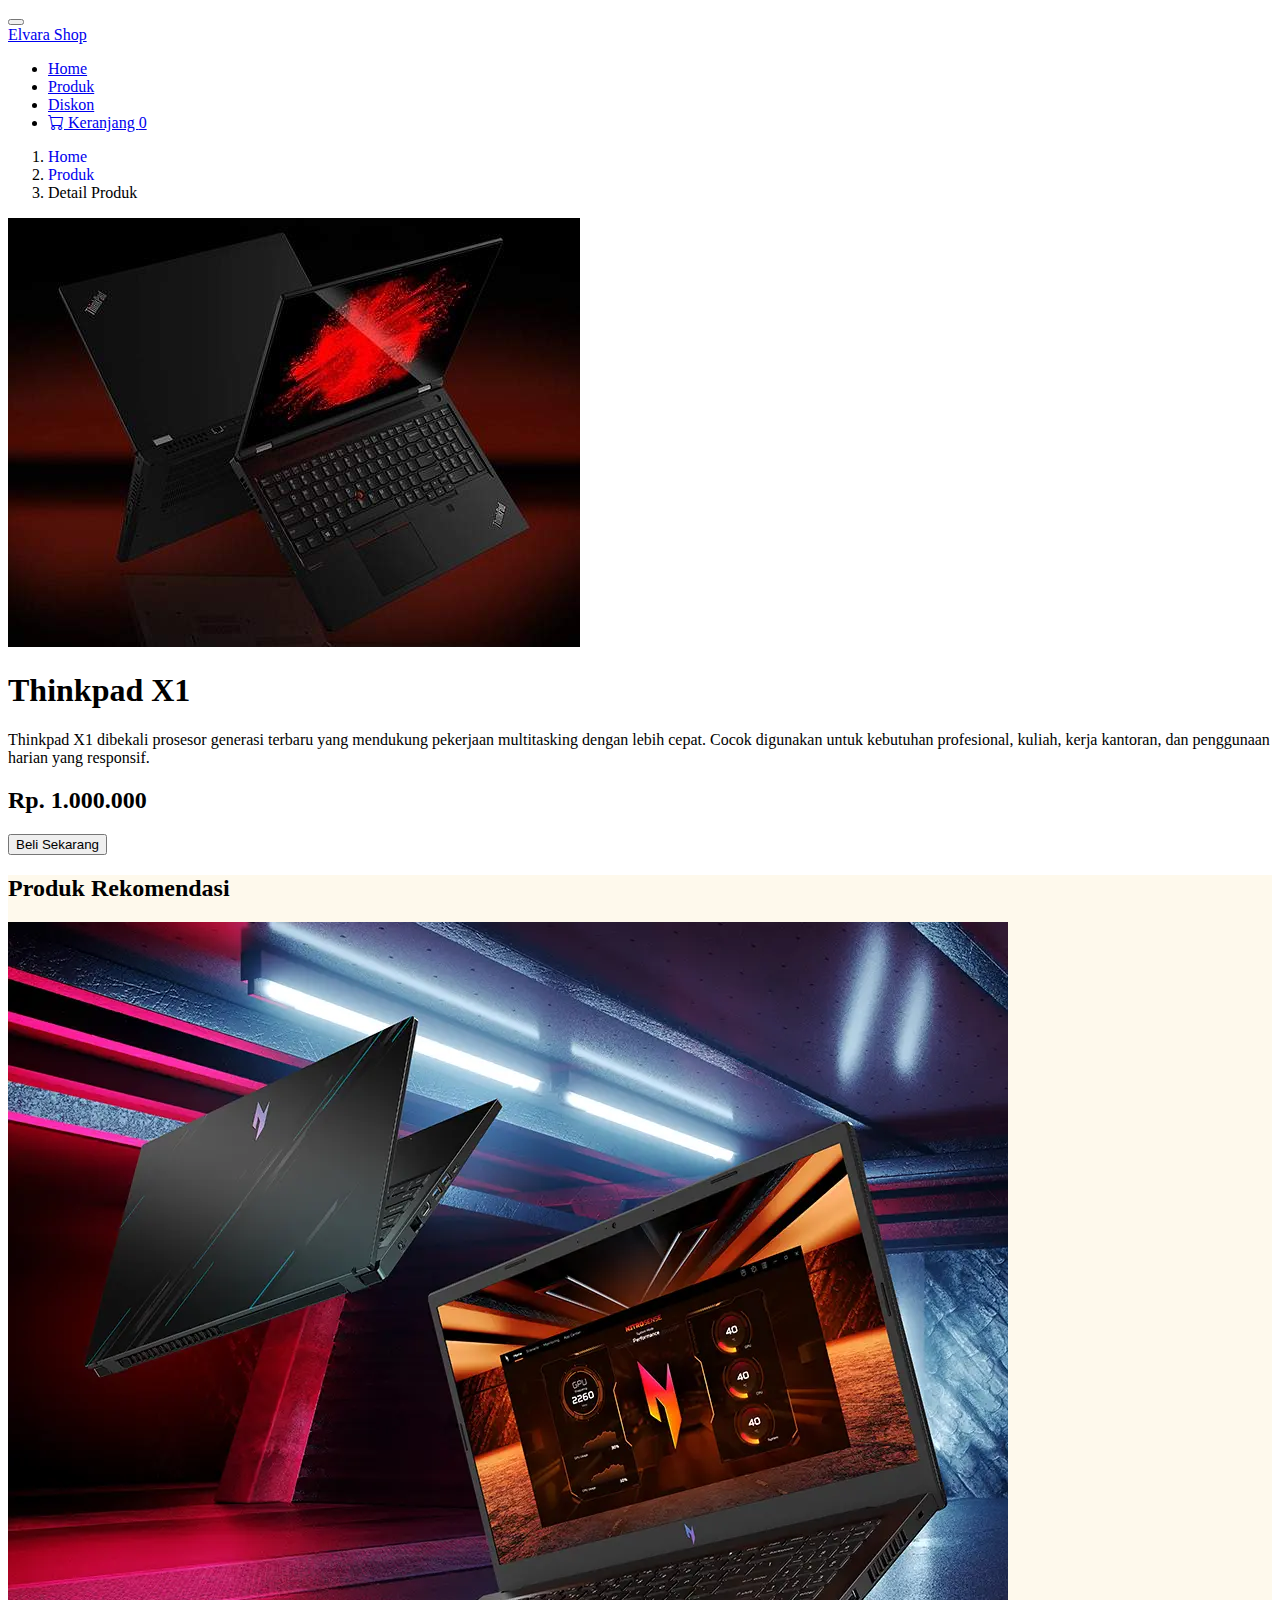
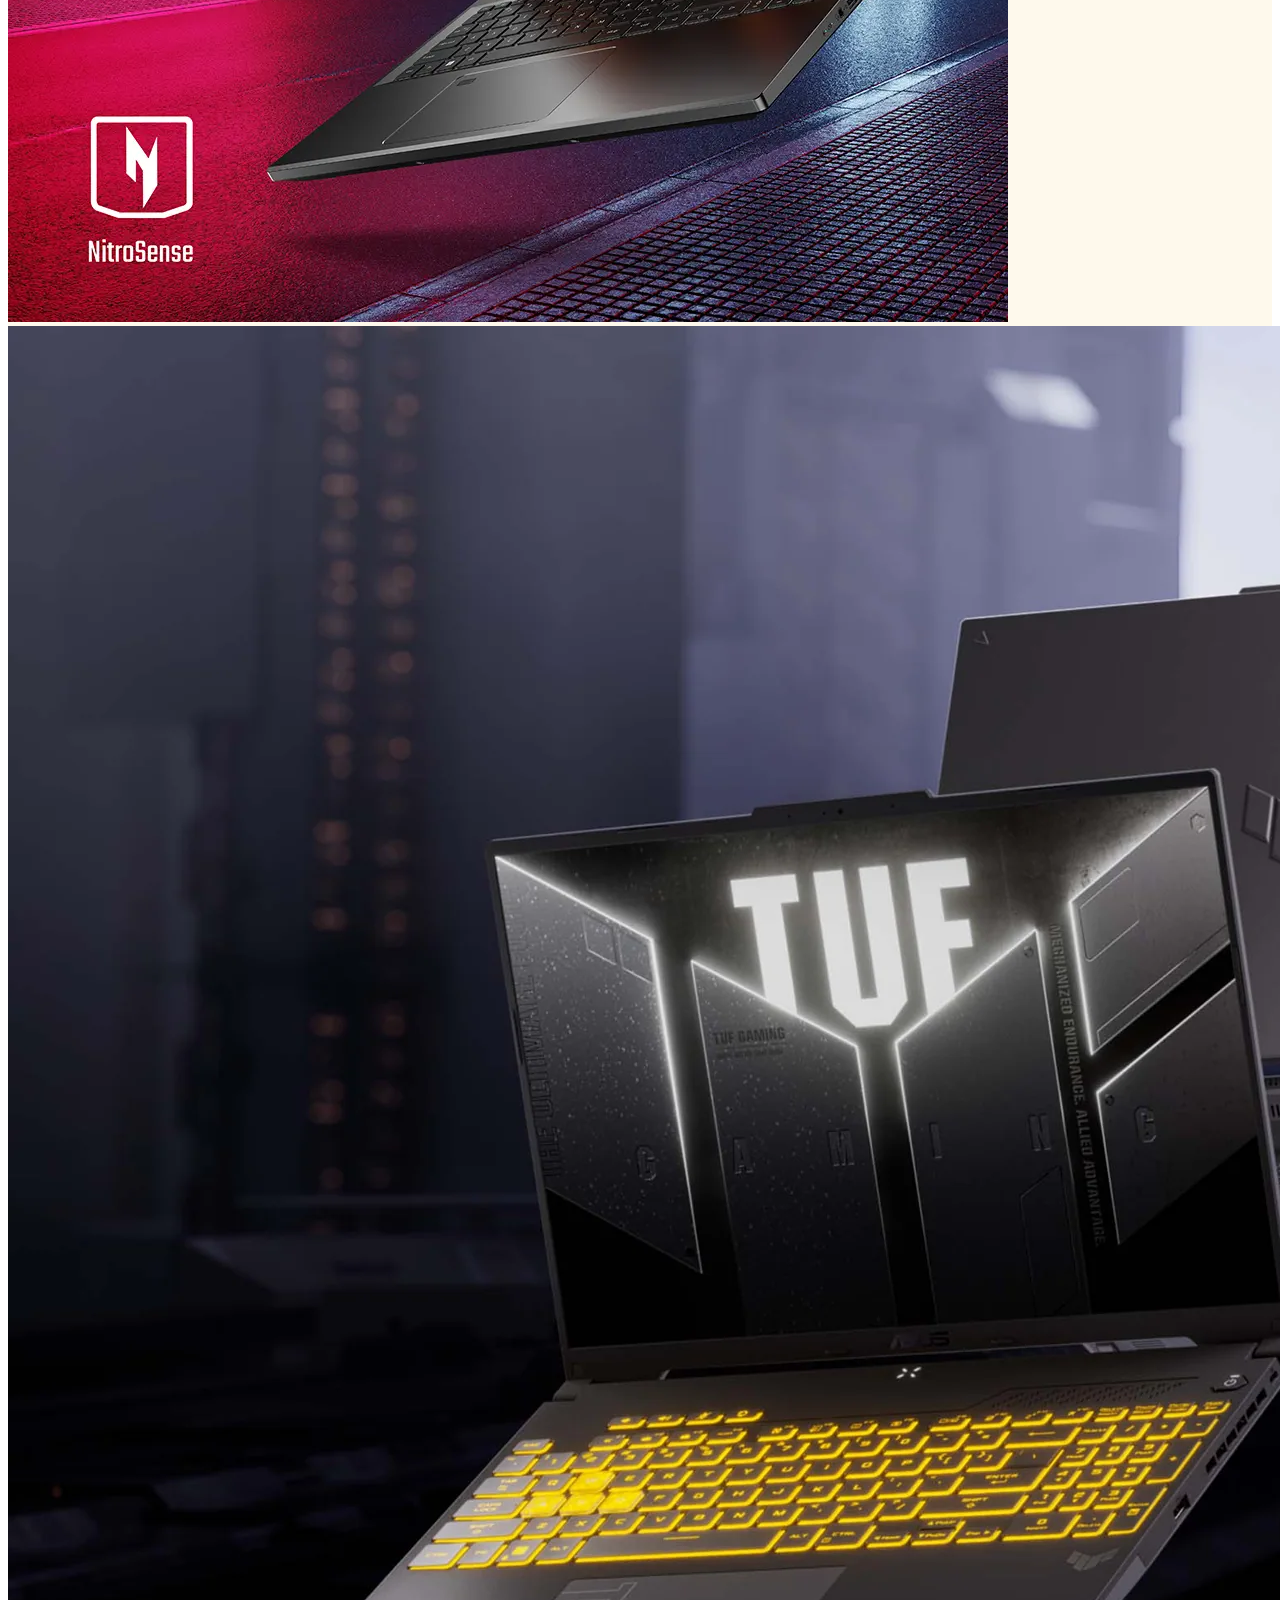
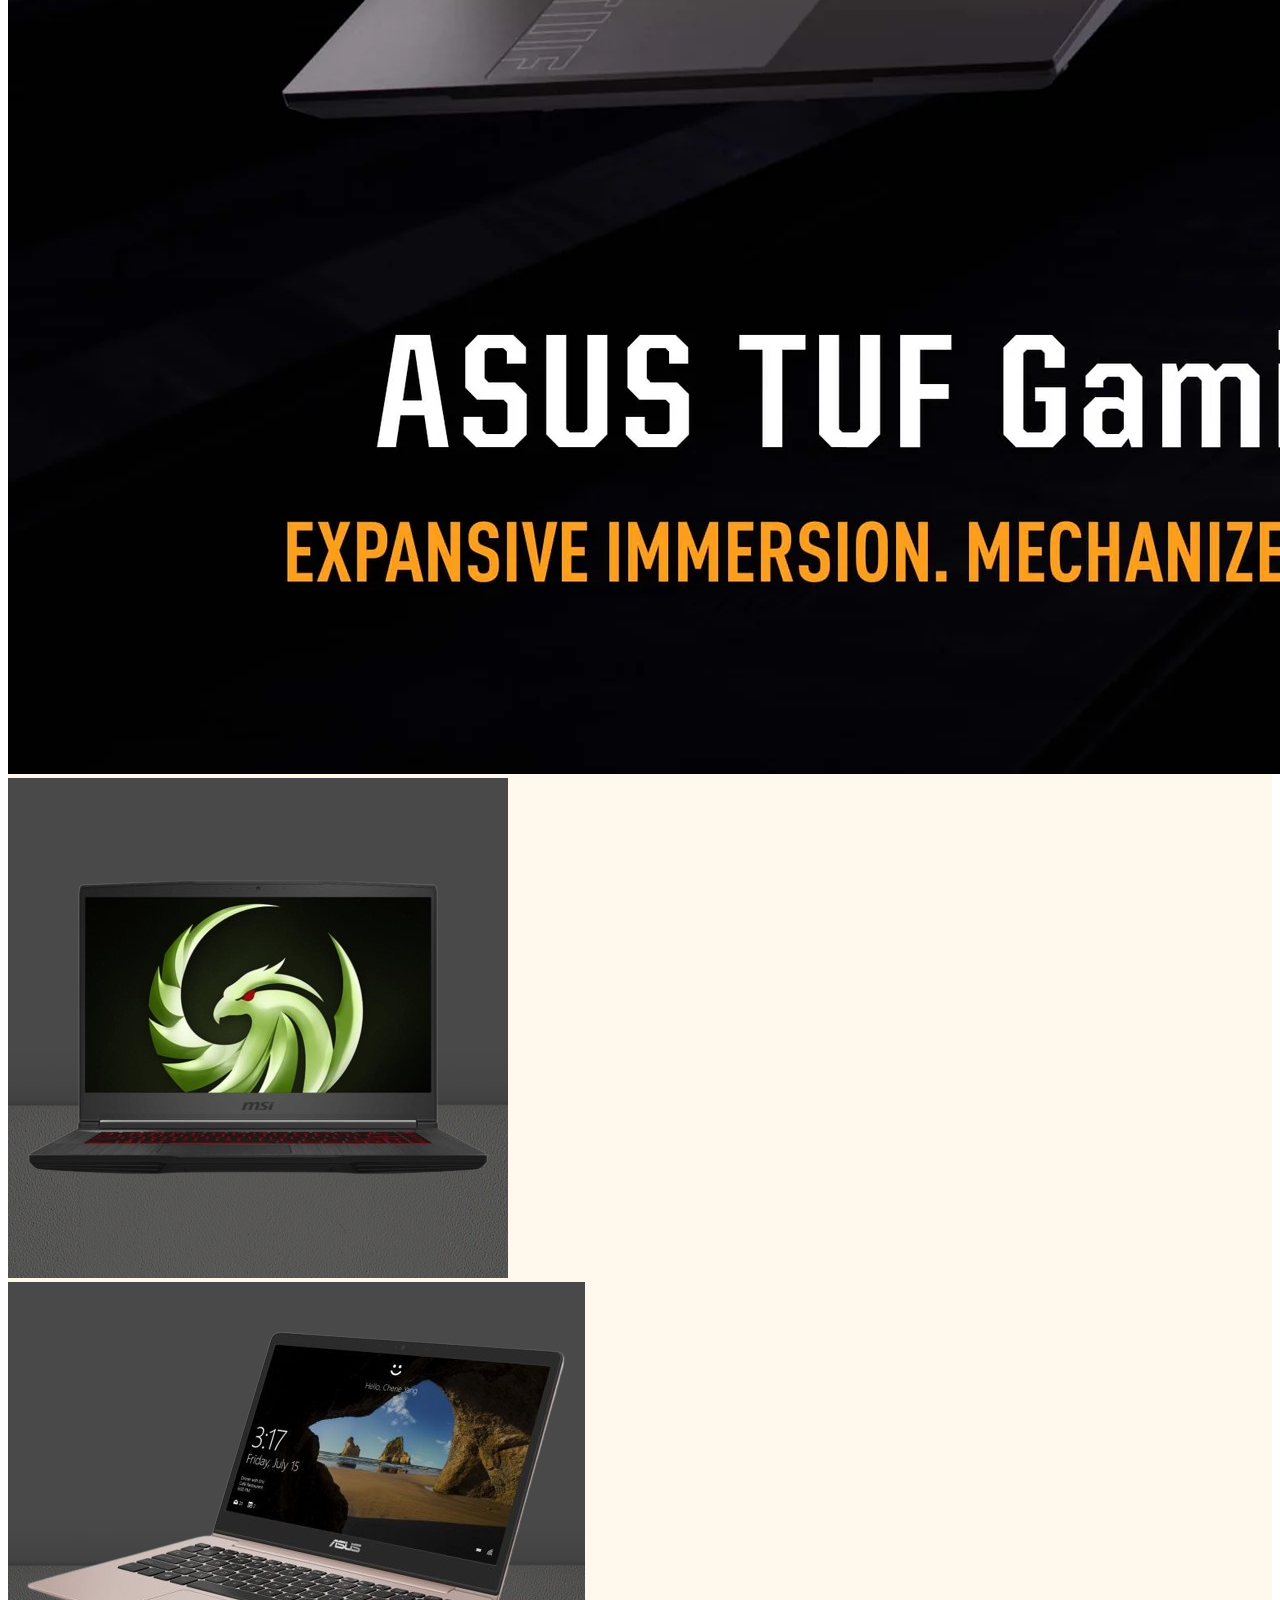
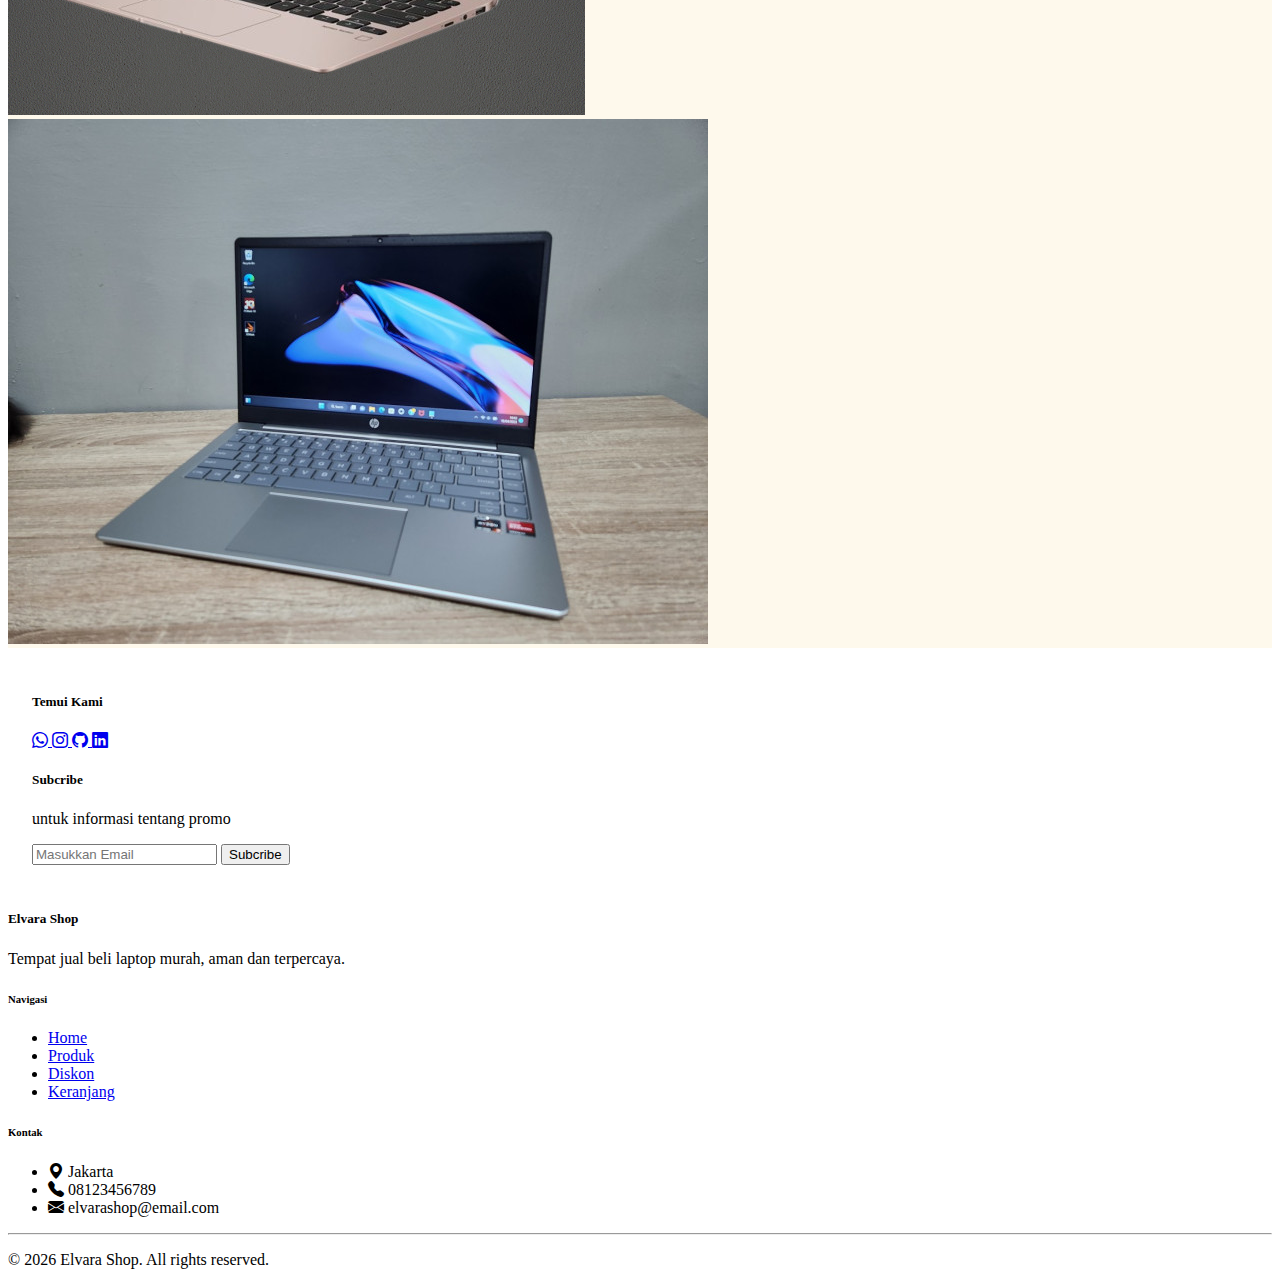
<file: detail/detail7.html>
<!DOCTYPE html>
<html lang="en">
<head>
    <meta charset="UTF-8">
    <meta name="viewport" content="width=device-width, initial-scale=1.0">
    <title>Detail Produk - Thinkpad X1</title>
    <link href="https://cdn.jsdelivr.net/npm/bootstrap@5.3.8/dist/css/bootstrap.min.css" rel="stylesheet" integrity="sha384-sRIl4kxILFvY47J16cr9ZwB07vP4J8+LH7qKQnuqkuIAvNWLzeN8tE5YBujZqJLB" crossorigin="anonymous">
    <link rel="stylesheet" href="https://cdn.jsdelivr.net/npm/bootstrap-icons@1.10.5/font/bootstrap-icons.css">
    <link rel="stylesheet" href="../styles.css">
    <link href="https://fonts.googleapis.com/css2?family=Bebas+Neue&display=swap" rel="stylesheet">
</head>
<body>
    <nav class="navbar navbar-expand-lg navbar-dark bg-warning fixed-top">
        <div class="container-fluid">
            <button class="navbar-toggler" type="button" data-bs-toggle="collapse" data-bs-target="#navbarNav" aria-controls="navbarNav" aria-expanded="false" aria-label="Toggle navigation">
                <span class="navbar-toggler-icon"></span>
            </button>

            <div class="collapse navbar-collapse" id="navbarNav">
                <a class="navbar-brand me-auto" href="../index.html">Elvara Shop</a>
                <ul class="navbar-nav">
                    <li class="nav-item me-5">
                        <a class="nav-link" aria-current="page" href="../index.html">Home</a>
                    </li>
                    <li class="nav-item me-5">
                        <a class="nav-link active" href="../produk.html">Produk</a>
                    </li>
                    <li class="nav-item me-5">
                        <a class="nav-link" href="../promo.html">Diskon</a>
                    </li>
                    <li class="nav-item me-5">
                        <a class="nav-link" href="../keranjang.html">
                            <i class="bi bi-cart"></i> Keranjang
                            <span id="cartBadge" class="badge rounded-pill bg-danger d-none">0</span>
                        </a>
                    </li>
                </ul>
            </div>
        </div>
    </nav>

    <div class="container-fluid pt-5">
        <div class="container pt-5">
            <nav style="--bs-breadcrumb-divider: '>';" aria-label="breadcrumb">
                <ol class="breadcrumb">
                    <li class="breadcrumb-item">
                        <a href="../index.html" style="text-decoration: none;">Home</a>
                    </li>
                    <li class="breadcrumb-item">
                        <a href="../produk.html" style="text-decoration: none;">Produk</a>
                    </li>
                    <li class="breadcrumb-item active" aria-current="page">Detail Produk</li>
                </ol>
            </nav>
        </div>
    </div>

    <div class="container-fluid">
        <div class="container">
            <div class="row align-items-center">
                <div class="col-md-5 col-lg-4 mb-3">
                    <img src="../image/thinkpad.jpg" alt="Thinkpad X1" class="img-fluid rounded shadow-sm">
                </div>
                <div class="col-md-6 offset-md-1 col-lg-7 offset-lg-1">
                    <h1>Thinkpad X1</h1>
                    <p>
                        Thinkpad X1 dibekali prosesor generasi terbaru yang mendukung pekerjaan multitasking dengan lebih cepat.
                        Cocok digunakan untuk kebutuhan profesional, kuliah, kerja kantoran, dan penggunaan harian yang responsif.
                    </p>
                    <h2 class="text-warning">Rp. 1.000.000</h2>
                    <button class="btn btn-warning mt-3">Beli Sekarang</button>
                </div>
            </div>
        </div>
    </div>

    <div class="container-fluid py-5 mt-5" style="background-color: #fef9ec;">
        <div class="container">
            <h2 class="text-center mb-5">Produk Rekomendasi</h2>

            <div class="row justify-content-center">
                <div class="col-6 col-sm-6 col-md-3 col-lg-2 mb-3">
                    <a href="detail1.html" class="text-decoration-none">
                        <img src="../image/acernitro.webp" alt="Acer Nitro V15" class="img-fluid img-thumbnail">
                    </a>
                </div>
                <div class="col-6 col-sm-6 col-md-3 col-lg-2 mb-3">
                    <a href="detail2.html" class="text-decoration-none">
                        <img src="../image/asustuf.webp" alt="Asus TUF F16" class="img-fluid img-thumbnail">
                    </a>
                </div>
                <div class="col-6 col-sm-6 col-md-3 col-lg-2 mb-3">
                    <a href="detail3.html" class="text-decoration-none">
                        <img src="../image/msi.png" alt="MSI Modern 14" class="img-fluid img-thumbnail">
                    </a>
                </div>
                <div class="col-6 col-sm-6 col-md-3 col-lg-2 mb-3">
                    <a href="detail4.html" class="text-decoration-none">
                        <img src="../image/asus.png" alt="Asus" class="img-fluid img-thumbnail">
                    </a>
                </div>
                <div class="col-6 col-sm-6 col-md-3 col-lg-2 mb-3">
                    <a href="detail5.html" class="text-decoration-none">
                        <img src="../image/hp.jpg" alt="HP Pavilion" class="img-fluid img-thumbnail">
                    </a>
                </div>
            </div>
        </div>
    </div>

    <div class="container-fluid py-5 footer" style="padding: 24px;">
        <div class="container">
            <h5 class="text-center text-light mb-3">Temui Kami</h5>
        </div>
        <div class="d-flex justify-content-center mb-5" style="gap: 70px;">
            <a href="https://wa.me/62895356483399" target="_blank" class="social-icon">
                <i class="bi bi-whatsapp"></i>
            </a>
            <a href="https://instagram.com/ammmxy_" target="_blank" rel="noopener noreferrer" class="social-icon">
                <i class="bi bi-instagram"></i>
            </a>
            <a href="https://github.com/ilhamelvara" target="_blank" class="social-icon">
                <i class="bi bi-github"></i>
            </a>
            <a href="https://www.linkedin.com/in/ilham-putra-96a6823a2" target="_blank" rel="noopener noreferrer" class="social-icon">
                <i class="bi bi-linkedin"></i>
            </a>
        </div>
        <h5 class="text-center text-light mb-1">Subcribe</h5>
        <p class="text-center text-light mb-3">untuk informasi tentang promo</p>
        <div class="row justify-content-center">
            <div class="col-md-6">
                <div class="input-group">
                    <input type="email" class="form-control" placeholder="Masukkan Email">
                    <button class="btn btn-outline-warning" type="button">Subcribe</button>
                </div>
            </div>
        </div>
    </div>

    <footer class="bg-dark text-light py-4">
        <div class="container">
            <div class="row text-center text-md-start mb-3">
                <div class="col-md-4 mb-3 mb-md-0">
                    <h5 class="fw-bold">Elvara Shop</h5>
                    <p class="text-white-50 small">
                        Tempat jual beli laptop murah, aman dan terpercaya.
                    </p>
                </div>
                <div class="col-md-4 mb-3 mb-md-0">
                    <h6 class="fw-bold mb-3">Navigasi</h6>
                    <ul class="list-unstyled">
                        <li><a href="../index.html" class="text-white-50 small text-decoration-none">Home</a></li>
                        <li><a href="../produk.html" class="text-white-50 small text-decoration-none">Produk</a></li>
                        <li><a href="../promo.html" class="text-white-50 small text-decoration-none">Diskon</a></li>
                        <li><a href="../keranjang.html" class="text-white-50 small text-decoration-none">Keranjang</a></li>
                    </ul>
                </div>
                <div class="col-md-4">
                    <h6 class="fw-bold mb-3">Kontak</h6>
                    <ul class="list-unstyled text-white-50 small">
                        <li><i class="bi bi-geo-alt-fill"></i> Jakarta</li>
                        <li><i class="bi bi-telephone-fill"></i> 08123456789</li>
                        <li><i class="bi bi-envelope-fill"></i> elvarashop@email.com</li>
                    </ul>
                </div>
            </div>
            <hr class="border-secondary">
            <p class="text-center text-white-50 small mb-0">
                &copy; 2026 Elvara Shop. All rights reserved.
            </p>
        </div>
    </footer>

    <script src="https://cdn.jsdelivr.net/npm/bootstrap@5.3.8/dist/js/bootstrap.bundle.min.js" integrity="sha384-FKyoEForCGlyvwx9Hj09JcYn3nv7wiPVlz7YYwJrWVcXK/BmnVDxM+D2scQbITxI" crossorigin="anonymous"></script>
</body>
</html>
</file>
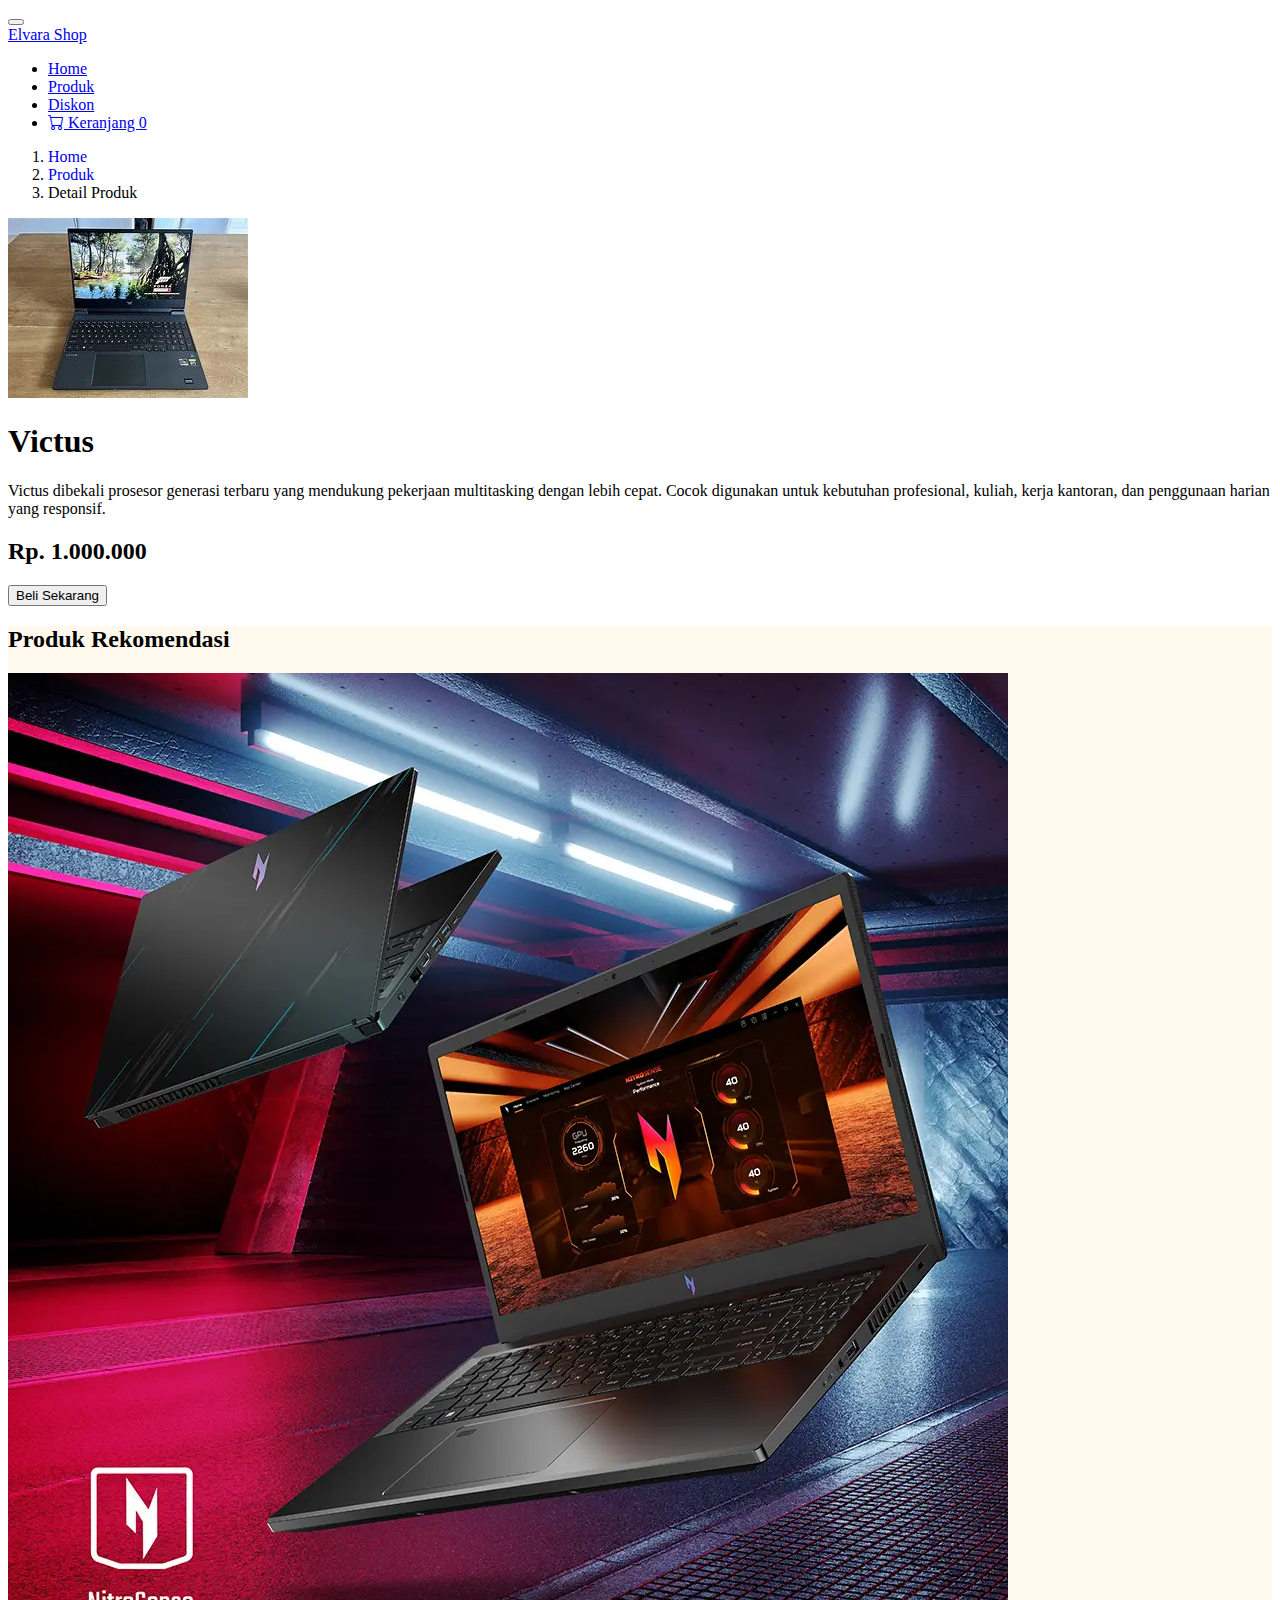
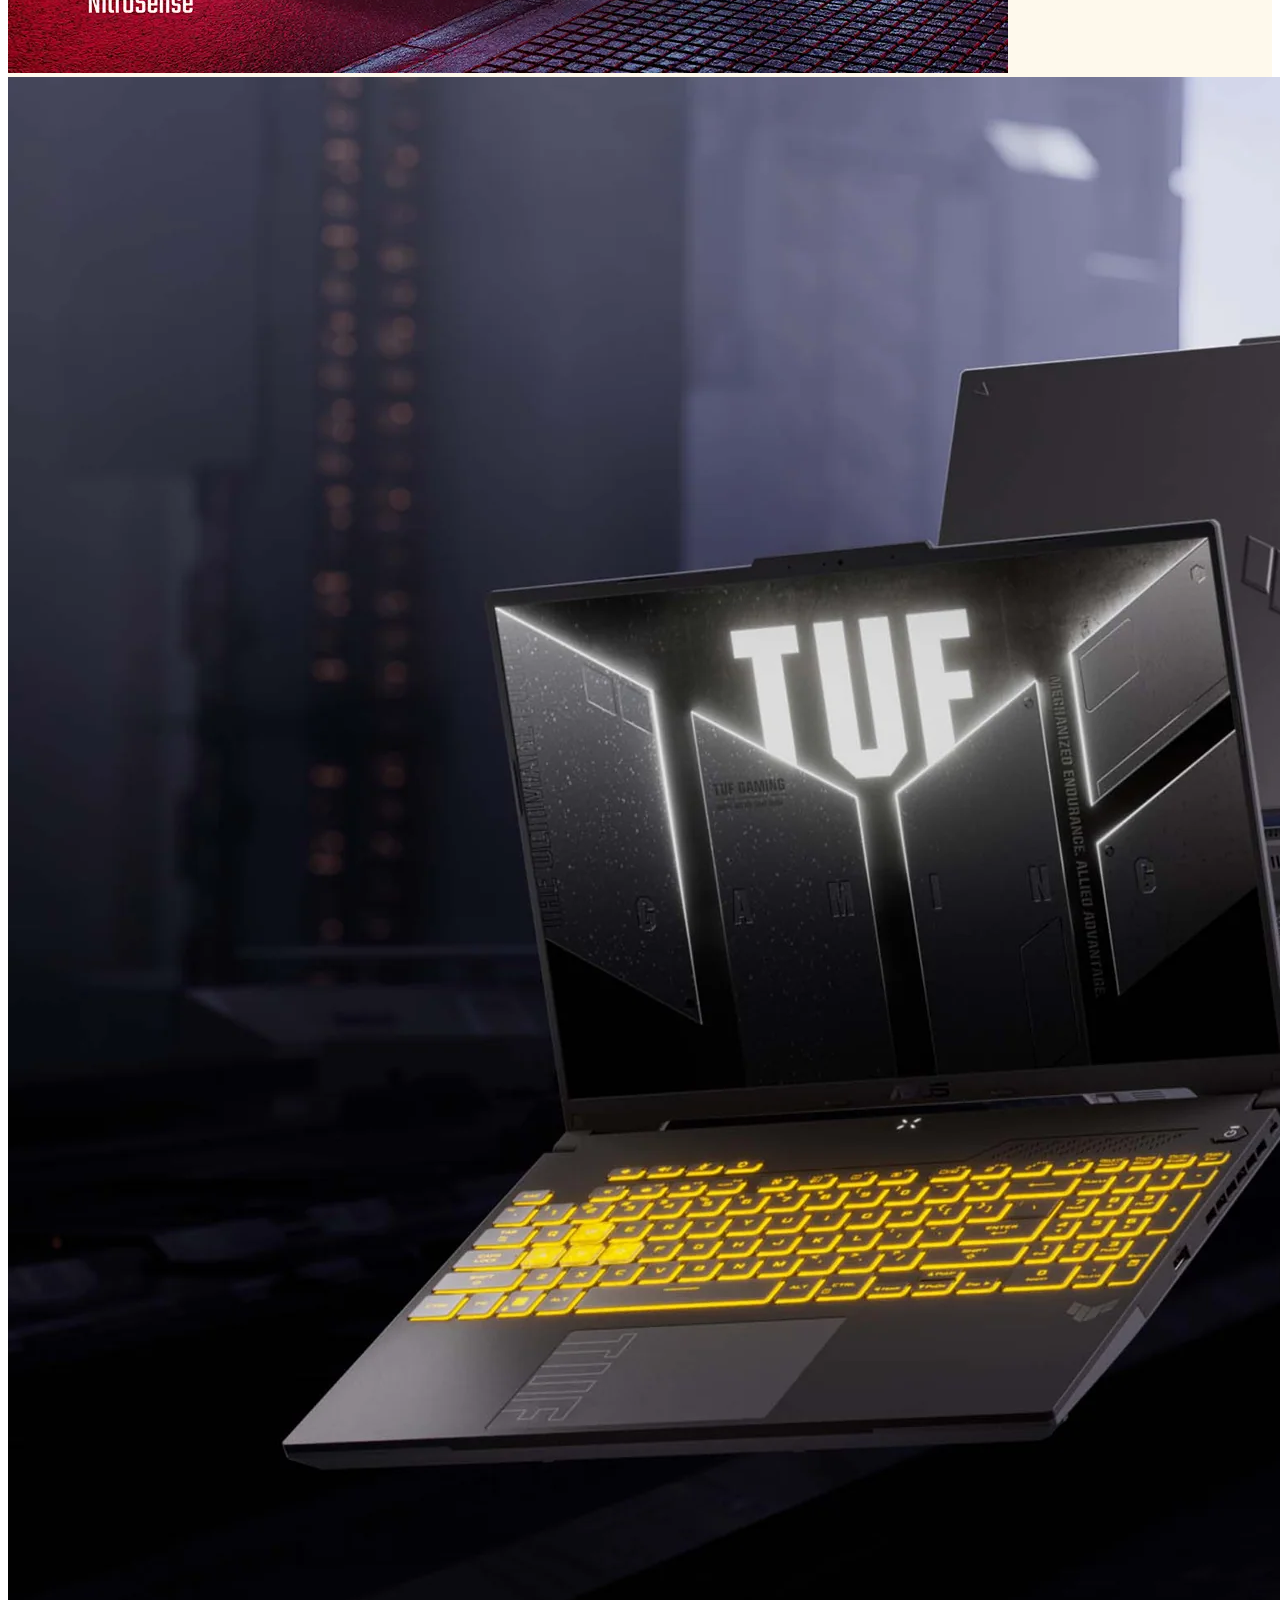
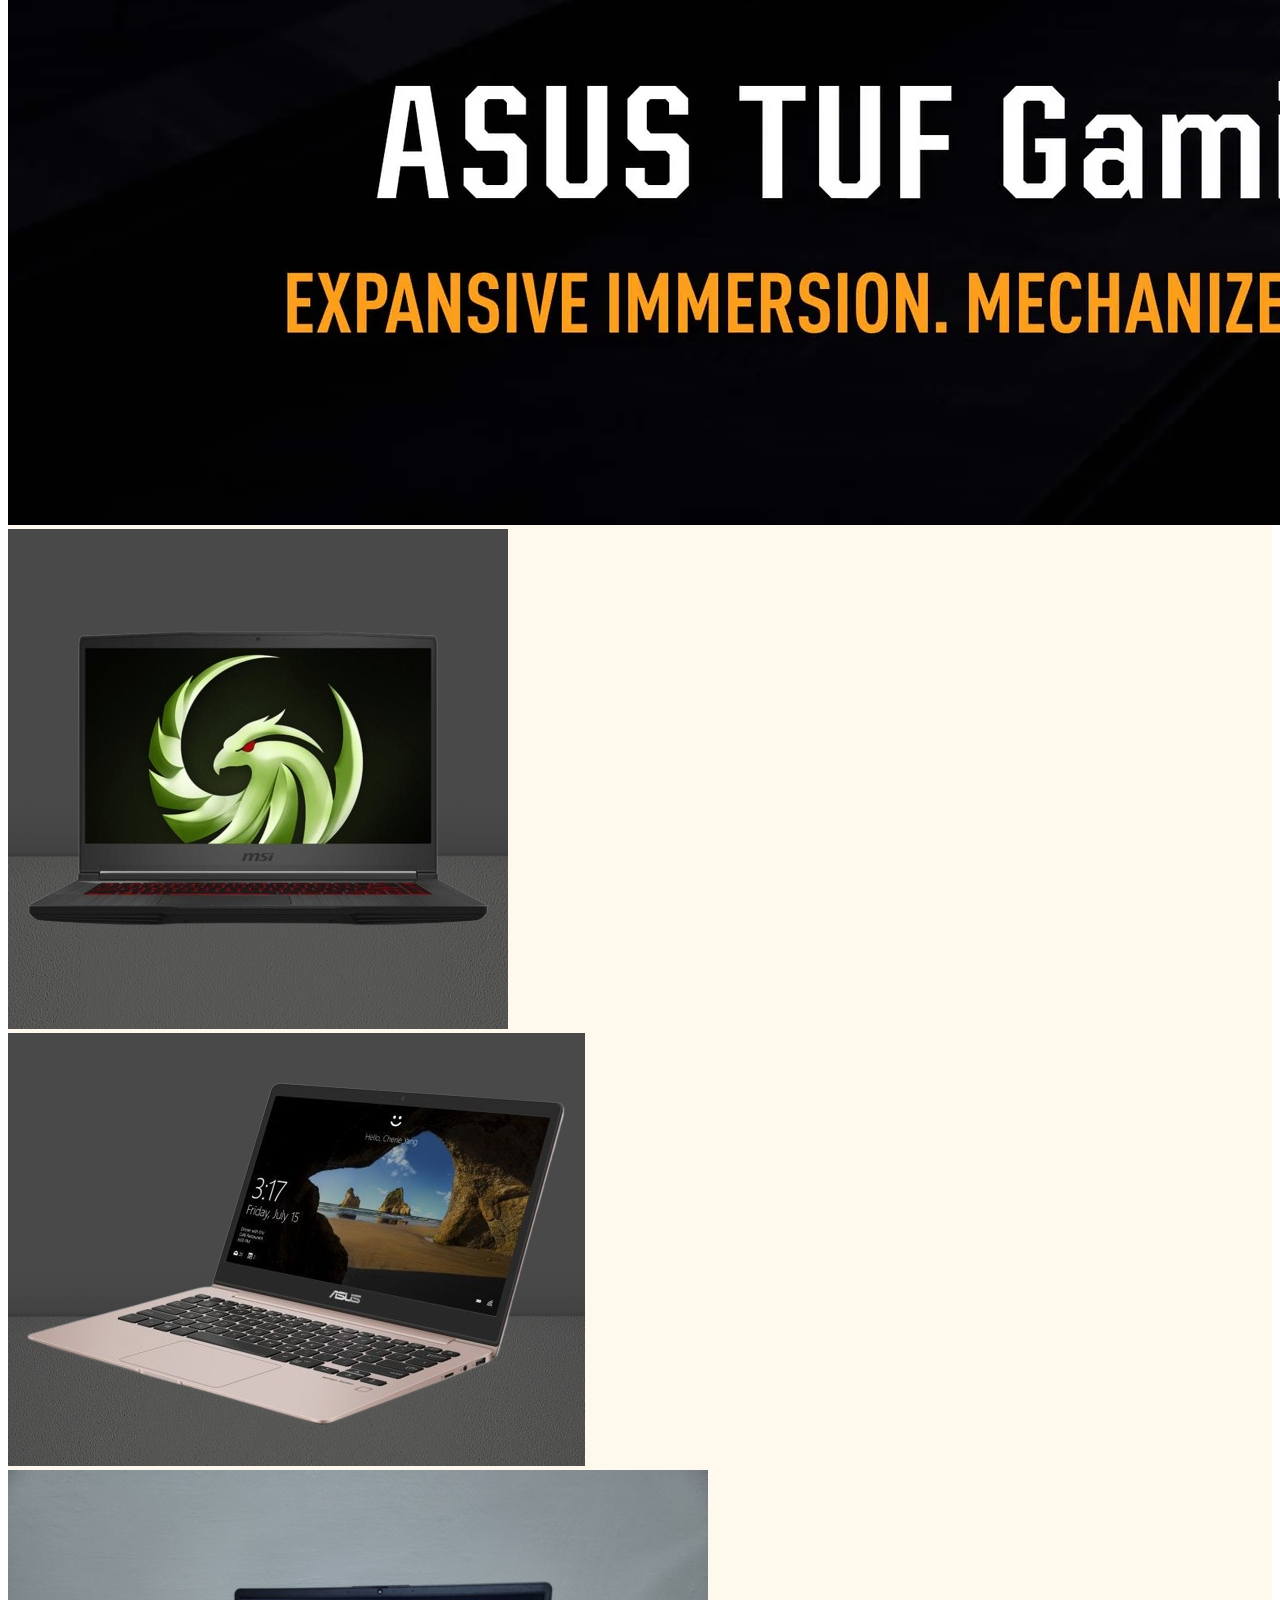
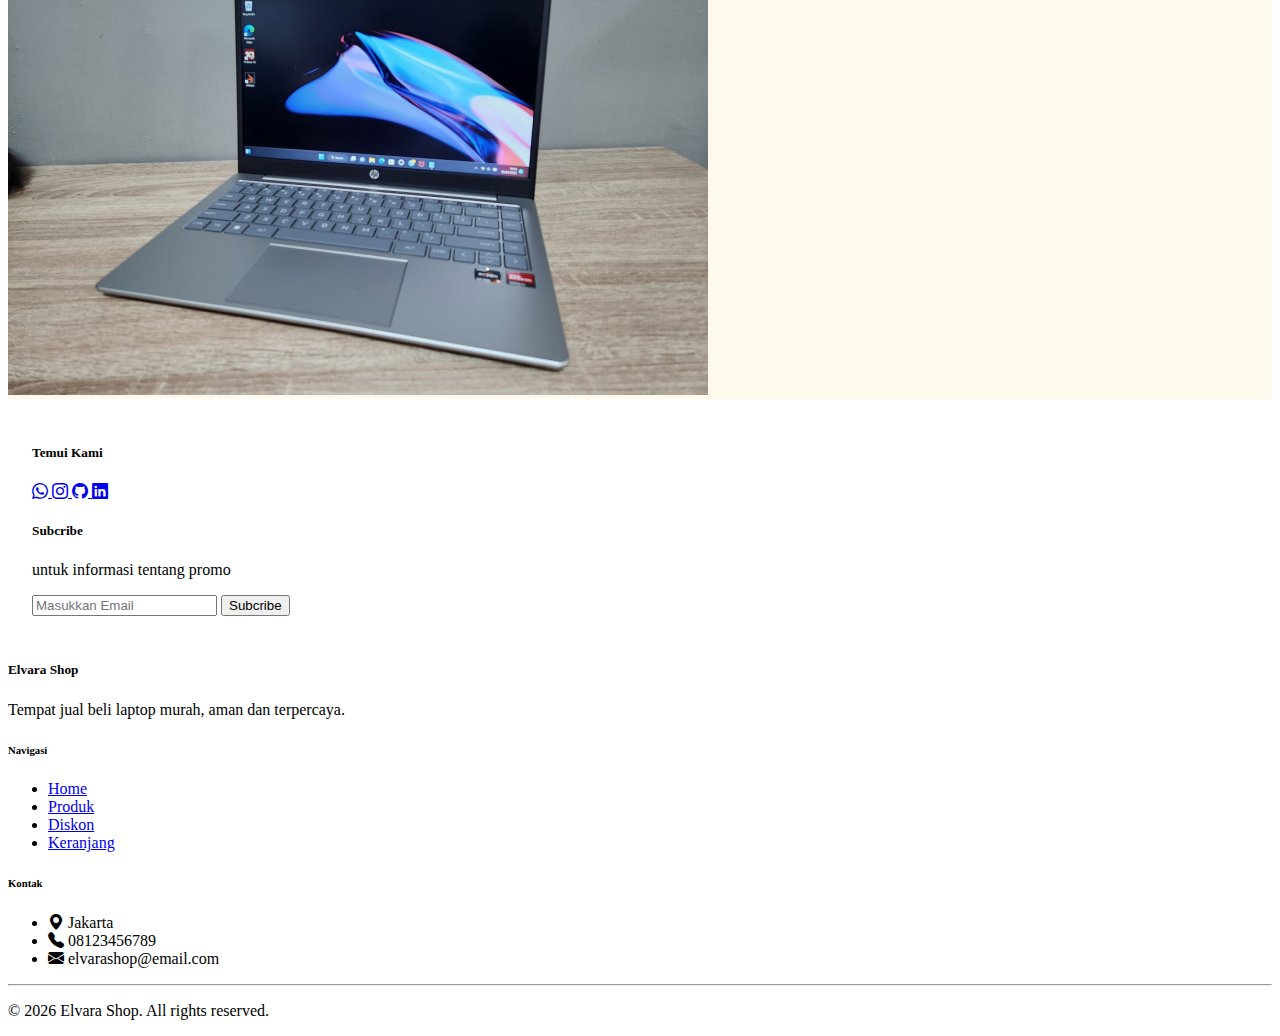
<file: detail/detail8.html>
<!DOCTYPE html>
<html lang="en">
<head>
    <meta charset="UTF-8">
    <meta name="viewport" content="width=device-width, initial-scale=1.0">
    <title>Detail Produk - Victus</title>
    <link href="https://cdn.jsdelivr.net/npm/bootstrap@5.3.8/dist/css/bootstrap.min.css" rel="stylesheet" integrity="sha384-sRIl4kxILFvY47J16cr9ZwB07vP4J8+LH7qKQnuqkuIAvNWLzeN8tE5YBujZqJLB" crossorigin="anonymous">
    <link rel="stylesheet" href="https://cdn.jsdelivr.net/npm/bootstrap-icons@1.10.5/font/bootstrap-icons.css">
    <link rel="stylesheet" href="../styles.css">
    <link href="https://fonts.googleapis.com/css2?family=Bebas+Neue&display=swap" rel="stylesheet">
</head>
<body>
    <nav class="navbar navbar-expand-lg navbar-dark bg-warning fixed-top">
        <div class="container-fluid">
            <button class="navbar-toggler" type="button" data-bs-toggle="collapse" data-bs-target="#navbarNav" aria-controls="navbarNav" aria-expanded="false" aria-label="Toggle navigation">
                <span class="navbar-toggler-icon"></span>
            </button>

            <div class="collapse navbar-collapse" id="navbarNav">
                <a class="navbar-brand me-auto" href="../index.html">Elvara Shop</a>
                <ul class="navbar-nav">
                    <li class="nav-item me-5">
                        <a class="nav-link" aria-current="page" href="../index.html">Home</a>
                    </li>
                    <li class="nav-item me-5">
                        <a class="nav-link active" href="../produk.html">Produk</a>
                    </li>
                    <li class="nav-item me-5">
                        <a class="nav-link" href="../promo.html">Diskon</a>
                    </li>
                    <li class="nav-item me-5">
                        <a class="nav-link" href="../keranjang.html">
                            <i class="bi bi-cart"></i> Keranjang
                            <span id="cartBadge" class="badge rounded-pill bg-danger d-none">0</span>
                        </a>
                    </li>
                </ul>
            </div>
        </div>
    </nav>

    <div class="container-fluid pt-5">
        <div class="container pt-5">
            <nav style="--bs-breadcrumb-divider: '>';" aria-label="breadcrumb">
                <ol class="breadcrumb">
                    <li class="breadcrumb-item">
                        <a href="../index.html" style="text-decoration: none;">Home</a>
                    </li>
                    <li class="breadcrumb-item">
                        <a href="../produk.html" style="text-decoration: none;">Produk</a>
                    </li>
                    <li class="breadcrumb-item active" aria-current="page">Detail Produk</li>
                </ol>
            </nav>
        </div>
    </div>

    <div class="container-fluid">
        <div class="container">
            <div class="row align-items-center">
                <div class="col-md-5 col-lg-4 mb-3">
                    <img src="../image/victus.jfif" alt="victus" class="img-fluid rounded shadow-sm">
                </div>
                <div class="col-md-6 offset-md-1 col-lg-7 offset-lg-1">
                    <h1>Victus</h1>
                    <p>
                        Victus dibekali prosesor generasi terbaru yang mendukung pekerjaan multitasking dengan lebih cepat.
                        Cocok digunakan untuk kebutuhan profesional, kuliah, kerja kantoran, dan penggunaan harian yang responsif.
                    </p>
                    <h2 class="text-warning">Rp. 1.000.000</h2>
                    <button class="btn btn-warning mt-3">Beli Sekarang</button>
                </div>
            </div>
        </div>
    </div>

    <div class="container-fluid py-5 mt-5" style="background-color: #fef9ec;">
        <div class="container">
            <h2 class="text-center mb-5">Produk Rekomendasi</h2>

            <div class="row justify-content-center">
                <div class="col-6 col-sm-6 col-md-3 col-lg-2 mb-3">
                    <a href="detail1.html" class="text-decoration-none">
                        <img src="../image/acernitro.webp" alt="Acer Nitro V15" class="img-fluid img-thumbnail">
                    </a>
                </div>
                <div class="col-6 col-sm-6 col-md-3 col-lg-2 mb-3">
                    <a href="detail2.html" class="text-decoration-none">
                        <img src="../image/asustuf.webp" alt="Asus TUF F16" class="img-fluid img-thumbnail">
                    </a>
                </div>
                <div class="col-6 col-sm-6 col-md-3 col-lg-2 mb-3">
                    <a href="detail3.html" class="text-decoration-none">
                        <img src="../image/msi.png" alt="MSI Modern 14" class="img-fluid img-thumbnail">
                    </a>
                </div>
                <div class="col-6 col-sm-6 col-md-3 col-lg-2 mb-3">
                    <a href="detail4.html" class="text-decoration-none">
                        <img src="../image/asus.png" alt="Asus" class="img-fluid img-thumbnail">
                    </a>
                </div>
                <div class="col-6 col-sm-6 col-md-3 col-lg-2 mb-3">
                    <a href="detail5.html" class="text-decoration-none">
                        <img src="../image/hp.jpg" alt="HP Pavilion" class="img-fluid img-thumbnail">
                    </a>
                </div>
            </div>
        </div>
    </div>

    <div class="container-fluid py-5 footer" style="padding: 24px;">
        <div class="container">
            <h5 class="text-center text-light mb-3">Temui Kami</h5>
        </div>
        <div class="d-flex justify-content-center mb-5" style="gap: 70px;">
            <a href="https://wa.me/62895356483399" target="_blank" class="social-icon">
                <i class="bi bi-whatsapp"></i>
            </a>
            <a href="https://instagram.com/ammmxy_" target="_blank" rel="noopener noreferrer" class="social-icon">
                <i class="bi bi-instagram"></i>
            </a>
            <a href="https://github.com/ilhamelvara" target="_blank" class="social-icon">
                <i class="bi bi-github"></i>
            </a>
            <a href="https://www.linkedin.com/in/ilham-putra-96a6823a2" target="_blank" rel="noopener noreferrer" class="social-icon">
                <i class="bi bi-linkedin"></i>
            </a>
        </div>
        <h5 class="text-center text-light mb-1">Subcribe</h5>
        <p class="text-center text-light mb-3">untuk informasi tentang promo</p>
        <div class="row justify-content-center">
            <div class="col-md-6">
                <div class="input-group">
                    <input type="email" class="form-control" placeholder="Masukkan Email">
                    <button class="btn btn-outline-warning" type="button">Subcribe</button>
                </div>
            </div>
        </div>
    </div>

    <footer class="bg-dark text-light py-4">
        <div class="container">
            <div class="row text-center text-md-start mb-3">
                <div class="col-md-4 mb-3 mb-md-0">
                    <h5 class="fw-bold">Elvara Shop</h5>
                    <p class="text-white-50 small">
                        Tempat jual beli laptop murah, aman dan terpercaya.
                    </p>
                </div>
                <div class="col-md-4 mb-3 mb-md-0">
                    <h6 class="fw-bold mb-3">Navigasi</h6>
                    <ul class="list-unstyled">
                        <li><a href="../index.html" class="text-white-50 small text-decoration-none">Home</a></li>
                        <li><a href="../produk.html" class="text-white-50 small text-decoration-none">Produk</a></li>
                        <li><a href="../promo.html" class="text-white-50 small text-decoration-none">Diskon</a></li>
                        <li><a href="../keranjang.html" class="text-white-50 small text-decoration-none">Keranjang</a></li>
                    </ul>
                </div>
                <div class="col-md-4">
                    <h6 class="fw-bold mb-3">Kontak</h6>
                    <ul class="list-unstyled text-white-50 small">
                        <li><i class="bi bi-geo-alt-fill"></i> Jakarta</li>
                        <li><i class="bi bi-telephone-fill"></i> 08123456789</li>
                        <li><i class="bi bi-envelope-fill"></i> elvarashop@email.com</li>
                    </ul>
                </div>
            </div>
            <hr class="border-secondary">
            <p class="text-center text-white-50 small mb-0">
                &copy; 2026 Elvara Shop. All rights reserved.
            </p>
        </div>
    </footer>

    <script src="https://cdn.jsdelivr.net/npm/bootstrap@5.3.8/dist/js/bootstrap.bundle.min.js" integrity="sha384-FKyoEForCGlyvwx9Hj09JcYn3nv7wiPVlz7YYwJrWVcXK/BmnVDxM+D2scQbITxI" crossorigin="anonymous"></script>
</body>
</html>
</file>
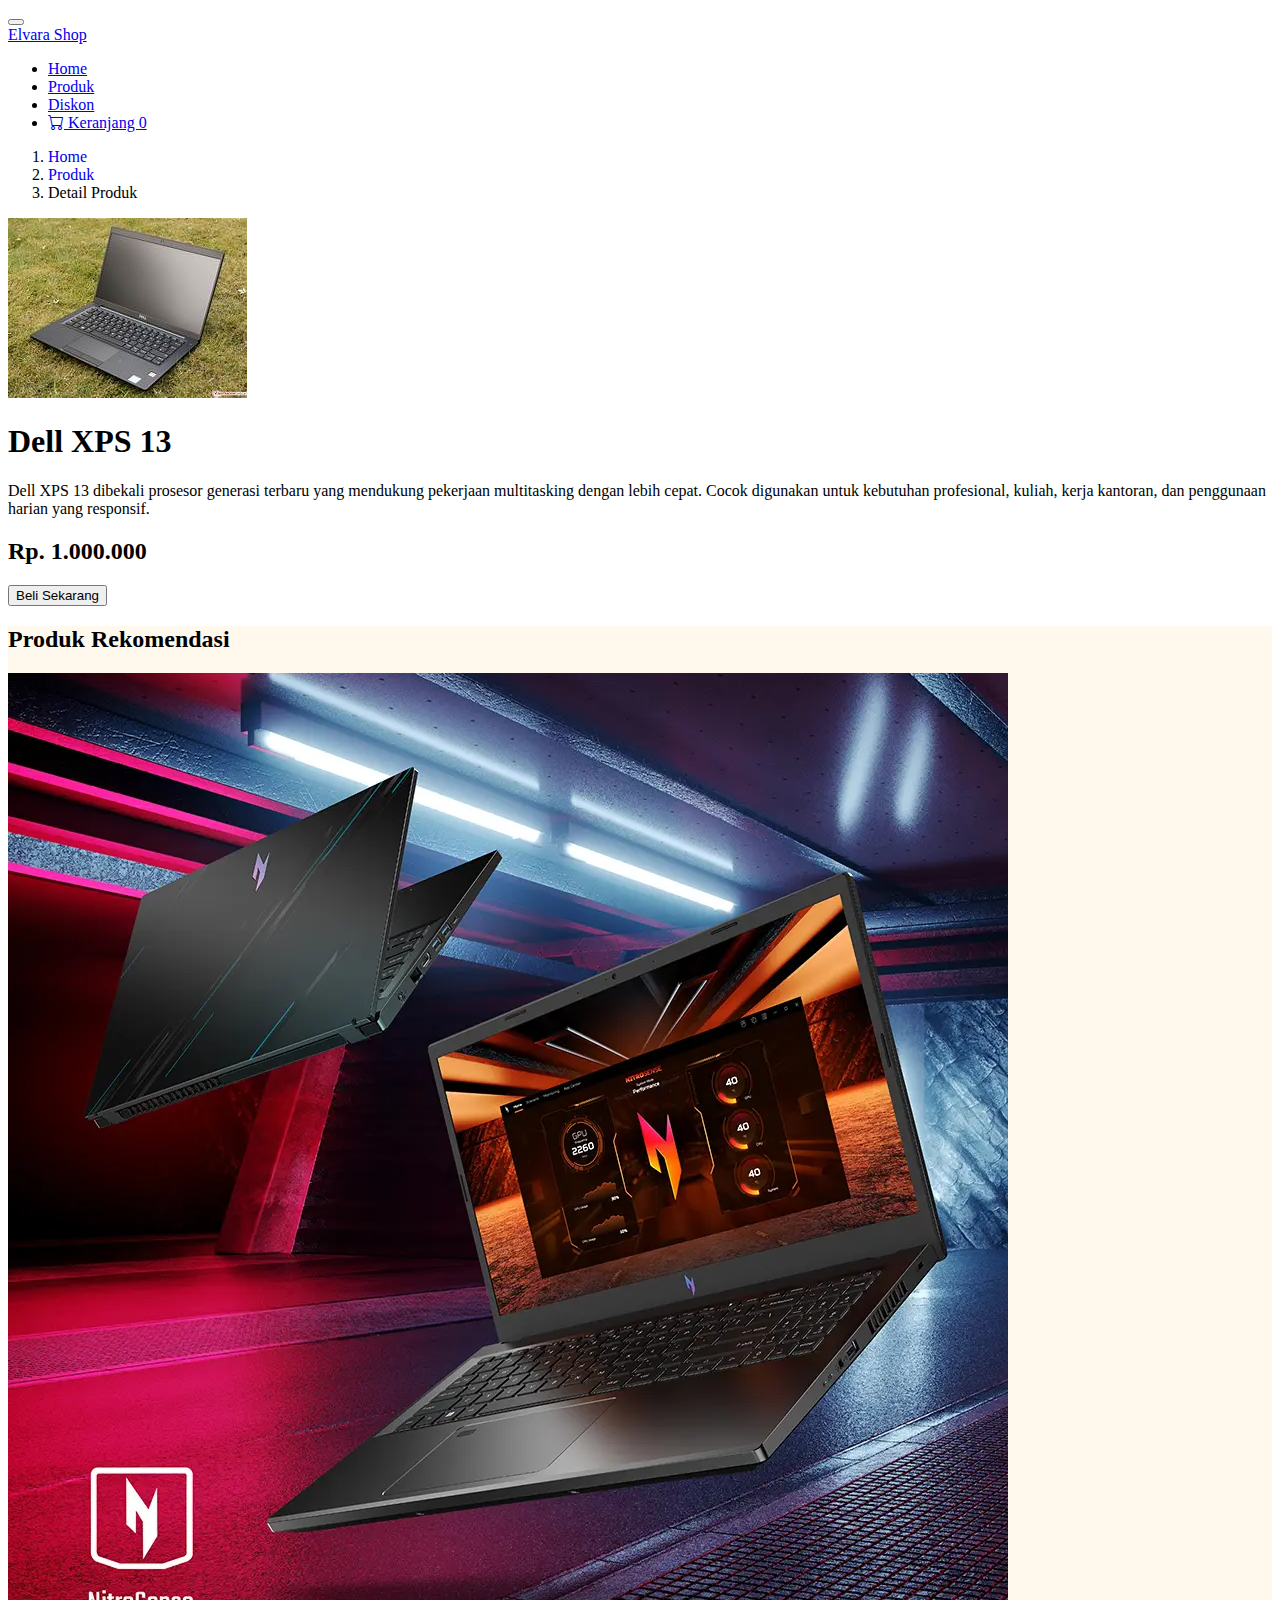
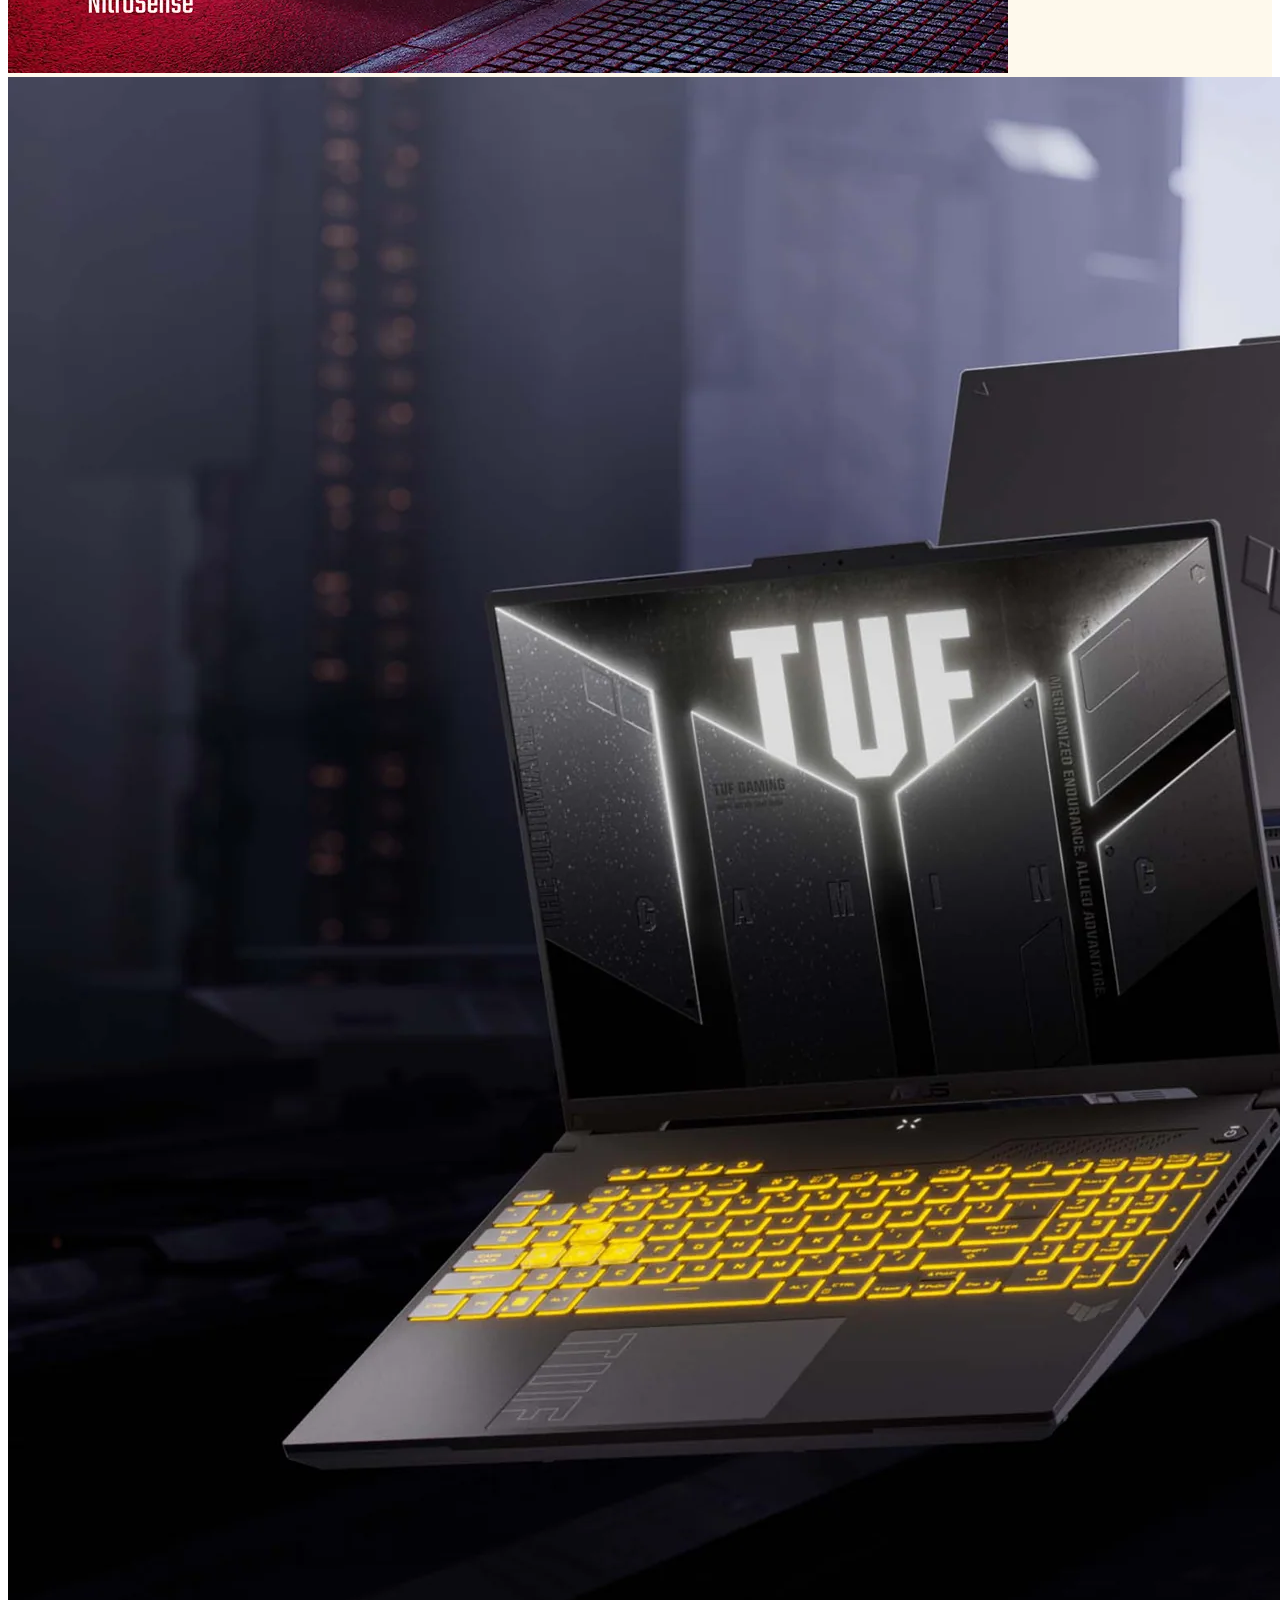
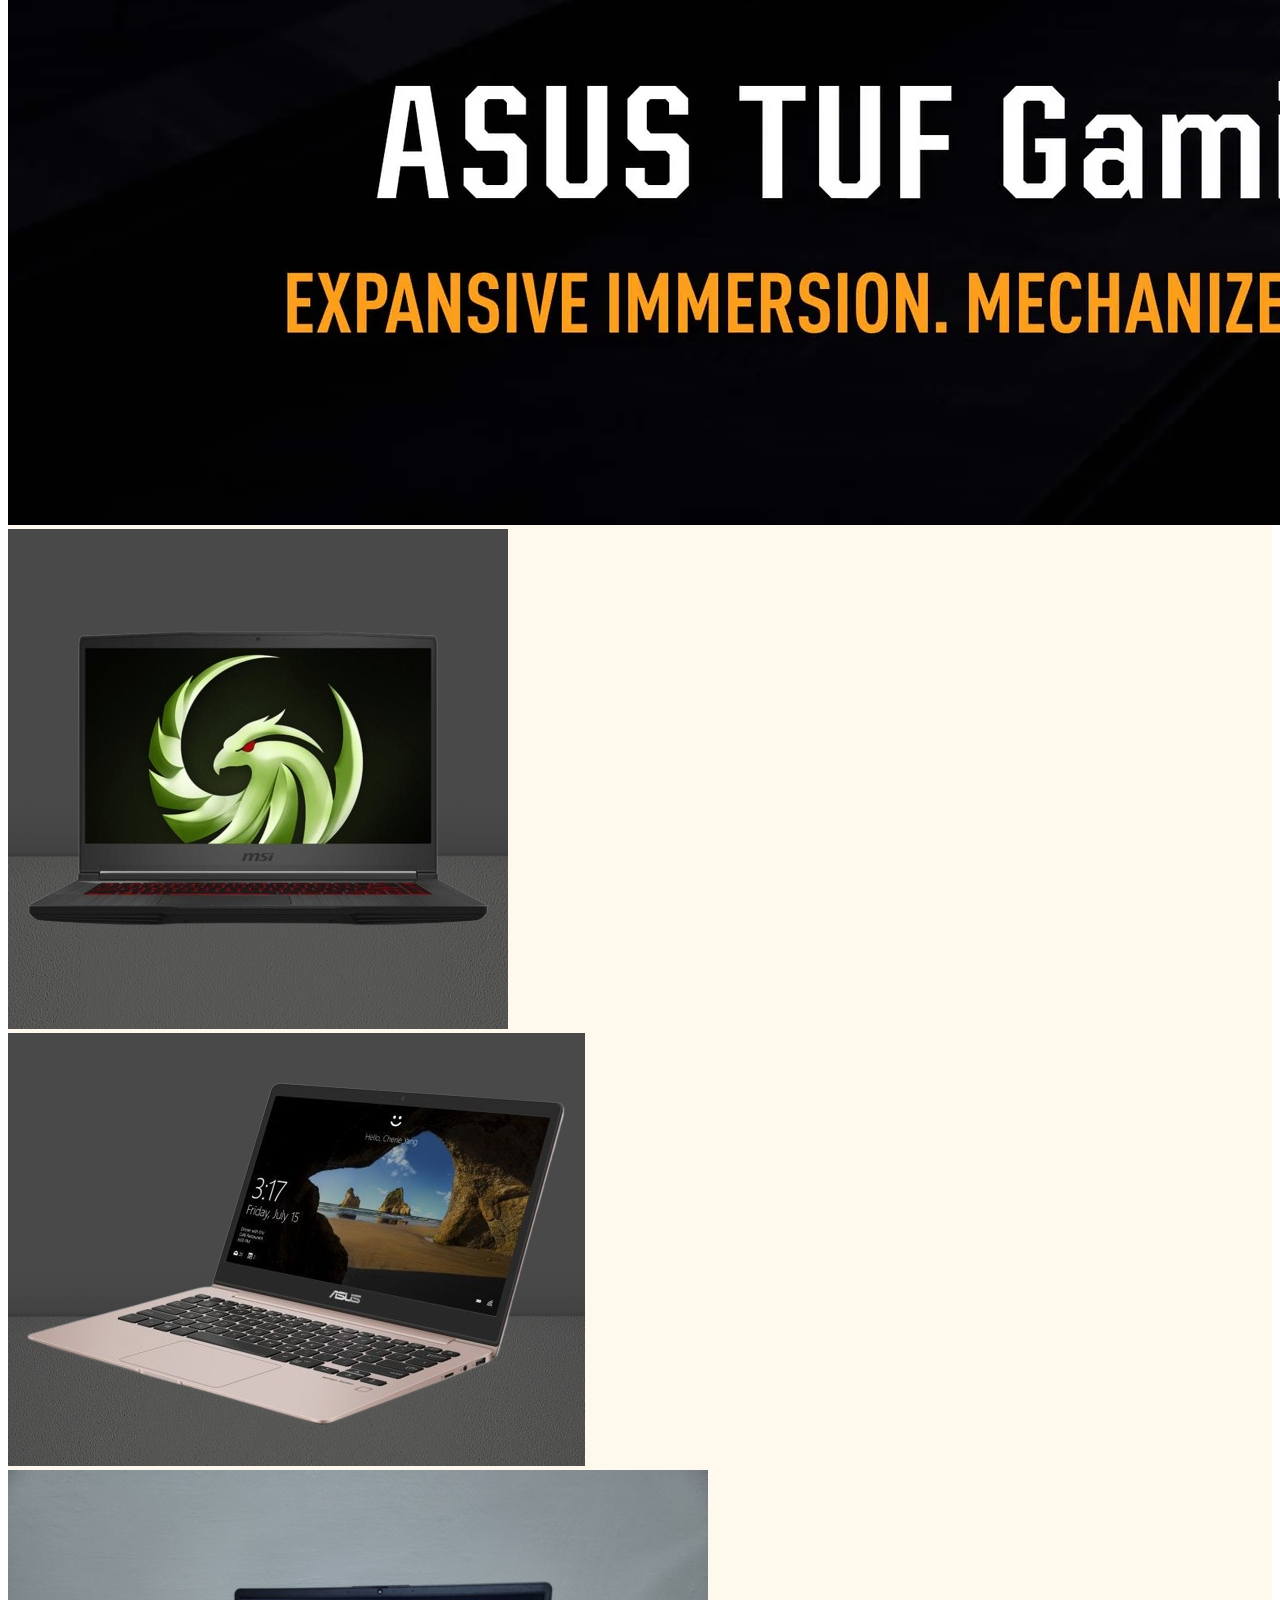
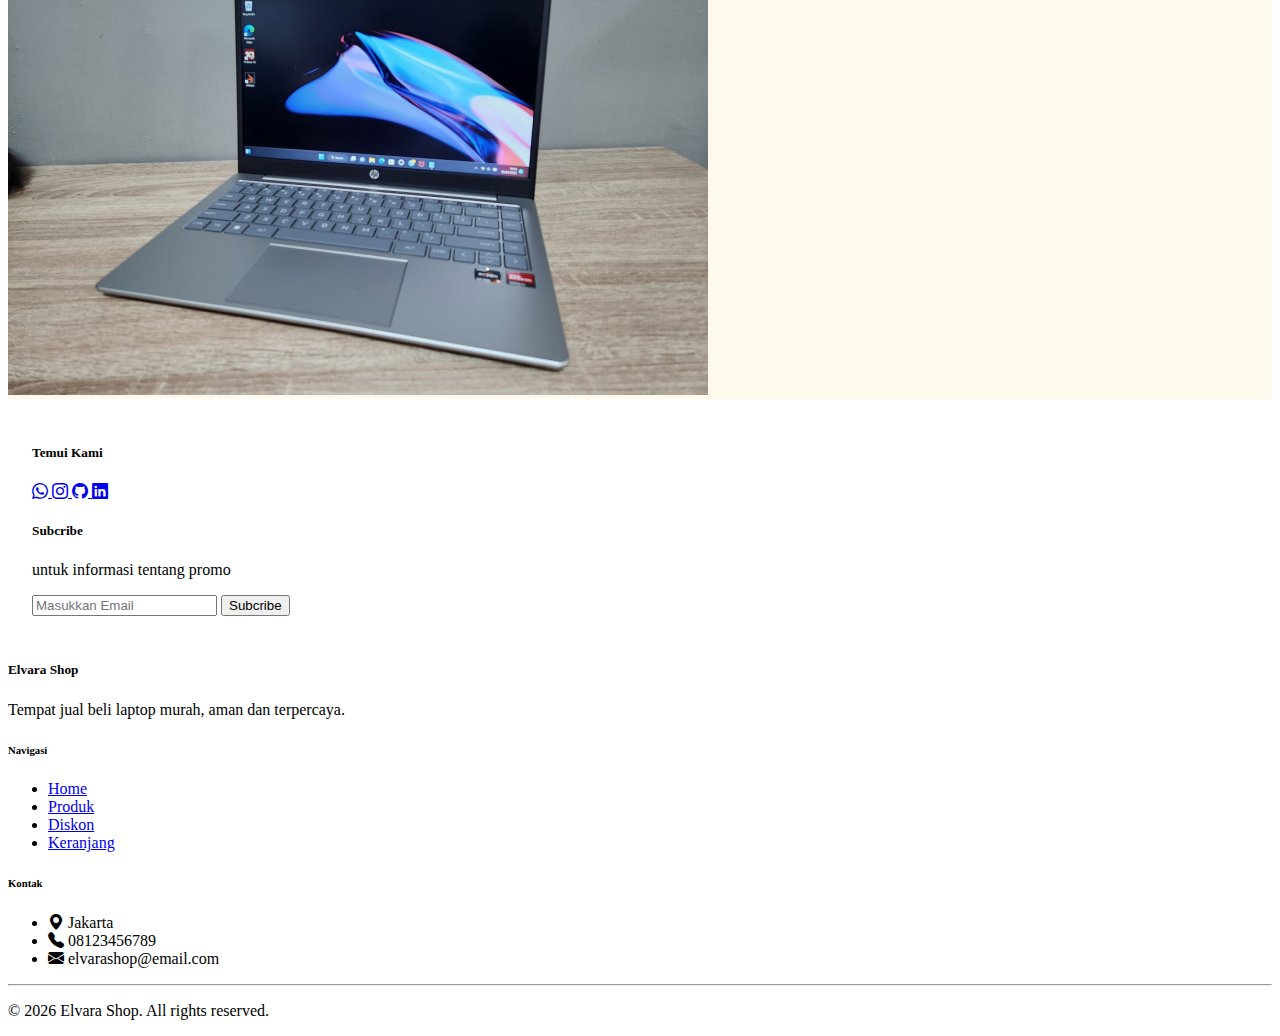
<file: detail/detail9.html>
<!DOCTYPE html>
<html lang="en">
<head>
    <meta charset="UTF-8">
    <meta name="viewport" content="width=device-width, initial-scale=1.0">
    <title>Detail Produk - Dell XPS 13</title>
    <link href="https://cdn.jsdelivr.net/npm/bootstrap@5.3.8/dist/css/bootstrap.min.css" rel="stylesheet" integrity="sha384-sRIl4kxILFvY47J16cr9ZwB07vP4J8+LH7qKQnuqkuIAvNWLzeN8tE5YBujZqJLB" crossorigin="anonymous">
    <link rel="stylesheet" href="https://cdn.jsdelivr.net/npm/bootstrap-icons@1.10.5/font/bootstrap-icons.css">
    <link rel="stylesheet" href="../styles.css">
    <link href="https://fonts.googleapis.com/css2?family=Bebas+Neue&display=swap" rel="stylesheet">
</head>
<body>
    <nav class="navbar navbar-expand-lg navbar-dark bg-warning fixed-top">
        <div class="container-fluid">
            <button class="navbar-toggler" type="button" data-bs-toggle="collapse" data-bs-target="#navbarNav" aria-controls="navbarNav" aria-expanded="false" aria-label="Toggle navigation">
                <span class="navbar-toggler-icon"></span>
            </button>

            <div class="collapse navbar-collapse" id="navbarNav">
                <a class="navbar-brand me-auto" href="../index.html">Elvara Shop</a>
                <ul class="navbar-nav">
                    <li class="nav-item me-5">
                        <a class="nav-link" aria-current="page" href="../index.html">Home</a>
                    </li>
                    <li class="nav-item me-5">
                        <a class="nav-link active" href="../produk.html">Produk</a>
                    </li>
                    <li class="nav-item me-5">
                        <a class="nav-link" href="../promo.html">Diskon</a>
                    </li>
                    <li class="nav-item me-5">
                        <a class="nav-link" href="../keranjang.html">
                            <i class="bi bi-cart"></i> Keranjang
                            <span id="cartBadge" class="badge rounded-pill bg-danger d-none">0</span>
                        </a>
                    </li>
                </ul>
            </div>
        </div>
    </nav>

    <div class="container-fluid pt-5">
        <div class="container pt-5">
            <nav style="--bs-breadcrumb-divider: '>';" aria-label="breadcrumb">
                <ol class="breadcrumb">
                    <li class="breadcrumb-item">
                        <a href="../index.html" style="text-decoration: none;">Home</a>
                    </li>
                    <li class="breadcrumb-item">
                        <a href="../produk.html" style="text-decoration: none;">Produk</a>
                    </li>
                    <li class="breadcrumb-item active" aria-current="page">Detail Produk</li>
                </ol>
            </nav>
        </div>
    </div>

    <div class="container-fluid">
        <div class="container">
            <div class="row align-items-center">
                <div class="col-md-5 col-lg-4 mb-3">
                    <img src="../image/dell.jfif" alt="dell" class="img-fluid rounded shadow-sm">
                </div>
                <div class="col-md-6 offset-md-1 col-lg-7 offset-lg-1">
                    <h1>Dell XPS 13</h1>
                    <p>
                        Dell XPS 13 dibekali prosesor generasi terbaru yang mendukung pekerjaan multitasking dengan lebih cepat.
                        Cocok digunakan untuk kebutuhan profesional, kuliah, kerja kantoran, dan penggunaan harian yang responsif.
                    </p>
                    <h2 class="text-warning">Rp. 1.000.000</h2>
                    <button class="btn btn-warning mt-3">Beli Sekarang</button>
                </div>
            </div>
        </div>
    </div>

    <div class="container-fluid py-5 mt-5" style="background-color: #fef9ec;">
        <div class="container">
            <h2 class="text-center mb-5">Produk Rekomendasi</h2>

            <div class="row justify-content-center">
                <div class="col-6 col-sm-6 col-md-3 col-lg-2 mb-3">
                    <a href="detail1.html" class="text-decoration-none">
                        <img src="../image/acernitro.webp" alt="Acer Nitro V15" class="img-fluid img-thumbnail">
                    </a>
                </div>
                <div class="col-6 col-sm-6 col-md-3 col-lg-2 mb-3">
                    <a href="detail2.html" class="text-decoration-none">
                        <img src="../image/asustuf.webp" alt="Asus TUF F16" class="img-fluid img-thumbnail">
                    </a>
                </div>
                <div class="col-6 col-sm-6 col-md-3 col-lg-2 mb-3">
                    <a href="detail3.html" class="text-decoration-none">
                        <img src="../image/msi.png" alt="MSI Modern 14" class="img-fluid img-thumbnail">
                    </a>
                </div>
                <div class="col-6 col-sm-6 col-md-3 col-lg-2 mb-3">
                    <a href="detail4.html" class="text-decoration-none">
                        <img src="../image/asus.png" alt="Asus" class="img-fluid img-thumbnail">
                    </a>
                </div>
                <div class="col-6 col-sm-6 col-md-3 col-lg-2 mb-3">
                    <a href="detail5.html" class="text-decoration-none">
                        <img src="../image/hp.jpg" alt="HP Pavilion" class="img-fluid img-thumbnail">
                    </a>
                </div>
            </div>
        </div>
    </div>

    <div class="container-fluid py-5 footer" style="padding: 24px;">
        <div class="container">
            <h5 class="text-center text-light mb-3">Temui Kami</h5>
        </div>
        <div class="d-flex justify-content-center mb-5" style="gap: 70px;">
            <a href="https://wa.me/62895356483399" target="_blank" class="social-icon">
                <i class="bi bi-whatsapp"></i>
            </a>
            <a href="https://instagram.com/ammmxy_" target="_blank" rel="noopener noreferrer" class="social-icon">
                <i class="bi bi-instagram"></i>
            </a>
            <a href="https://github.com/ilhamelvara" target="_blank" class="social-icon">
                <i class="bi bi-github"></i>
            </a>
            <a href="https://www.linkedin.com/in/ilham-putra-96a6823a2" target="_blank" rel="noopener noreferrer" class="social-icon">
                <i class="bi bi-linkedin"></i>
            </a>
        </div>
        <h5 class="text-center text-light mb-1">Subcribe</h5>
        <p class="text-center text-light mb-3">untuk informasi tentang promo</p>
        <div class="row justify-content-center">
            <div class="col-md-6">
                <div class="input-group">
                    <input type="email" class="form-control" placeholder="Masukkan Email">
                    <button class="btn btn-outline-warning" type="button">Subcribe</button>
                </div>
            </div>
        </div>
    </div>

    <footer class="bg-dark text-light py-4">
        <div class="container">
            <div class="row text-center text-md-start mb-3">
                <div class="col-md-4 mb-3 mb-md-0">
                    <h5 class="fw-bold">Elvara Shop</h5>
                    <p class="text-white-50 small">
                        Tempat jual beli laptop murah, aman dan terpercaya.
                    </p>
                </div>
                <div class="col-md-4 mb-3 mb-md-0">
                    <h6 class="fw-bold mb-3">Navigasi</h6>
                    <ul class="list-unstyled">
                        <li><a href="../index.html" class="text-white-50 small text-decoration-none">Home</a></li>
                        <li><a href="../produk.html" class="text-white-50 small text-decoration-none">Produk</a></li>
                        <li><a href="../promo.html" class="text-white-50 small text-decoration-none">Diskon</a></li>
                        <li><a href="../keranjang.html" class="text-white-50 small text-decoration-none">Keranjang</a></li>
                    </ul>
                </div>
                <div class="col-md-4">
                    <h6 class="fw-bold mb-3">Kontak</h6>
                    <ul class="list-unstyled text-white-50 small">
                        <li><i class="bi bi-geo-alt-fill"></i> Jakarta</li>
                        <li><i class="bi bi-telephone-fill"></i> 08123456789</li>
                        <li><i class="bi bi-envelope-fill"></i> elvarashop@email.com</li>
                    </ul>
                </div>
            </div>
            <hr class="border-secondary">
            <p class="text-center text-white-50 small mb-0">
                &copy; 2026 Elvara Shop. All rights reserved.
            </p>
        </div>
    </footer>

    <script src="https://cdn.jsdelivr.net/npm/bootstrap@5.3.8/dist/js/bootstrap.bundle.min.js" integrity="sha384-FKyoEForCGlyvwx9Hj09JcYn3nv7wiPVlz7YYwJrWVcXK/BmnVDxM+D2scQbITxI" crossorigin="anonymous"></script>
</body>
</html>
</file>
<file: styles.css>
.banner {
    height: 100vh;
    background: linear-gradient(rgba(0,0,0,0.4),rgba(0,0,0,0.4)),url('banner.jpg');
    background-size: cover;
    background-position: center;
}
</file>
<file: promo.css>
.promo-section {
    animation: fadeSlideIn 0.4s ease both;
}

@keyframes fadeSlideIn {
    from {
        opacity: 0;
        transform: translateY(20px);
    }
    to {
        opacity: 1;
        transform: translateY(0);
    }
}

.promo-section .hovered-card {
    opacity: 0;
    animation: fadeSlideIn 0.4s ease forwards;
}

.promo-section .hovered-card:nth-child(1) {
    animation-delay: 0.5s;
}

.promo-section .hovered-card:nth-child(2) {
    animation-delay: 0.1s;
}

.promo-section .hovered-card:nth-child(3) {
    animation-delay: 0.15s;
}

.promo-section .hovered-card:nth-child(4) {
    animation-delay: 0.2s;
}

.promo-section .hovered-card:nth-child(5) {
    animation-delay: 0.25s;
}

.promo-section .hovered-card:nth-child(6) {
    animation-delay: 0.3s;
}

.promo-section .hovered-card:nth-child(7) {
    animation-delay: 0.35s;
}

.promo-section .hovered-card:nth-child(8) {
    animation-delay: 0.4s;
}

.filter-btn {
    transition: background-color 0.25s ease, color 0.25s ease, 
    transform 0.15s ease,
    box-shadow 0.25s ease;
}

.filter-btn:active {
    transform: scale(0.95);
}

.filter-btn.active {
    box-shadow: 0 4px 8px rgba(0, 0, 0, 0.2);
}
</file>
